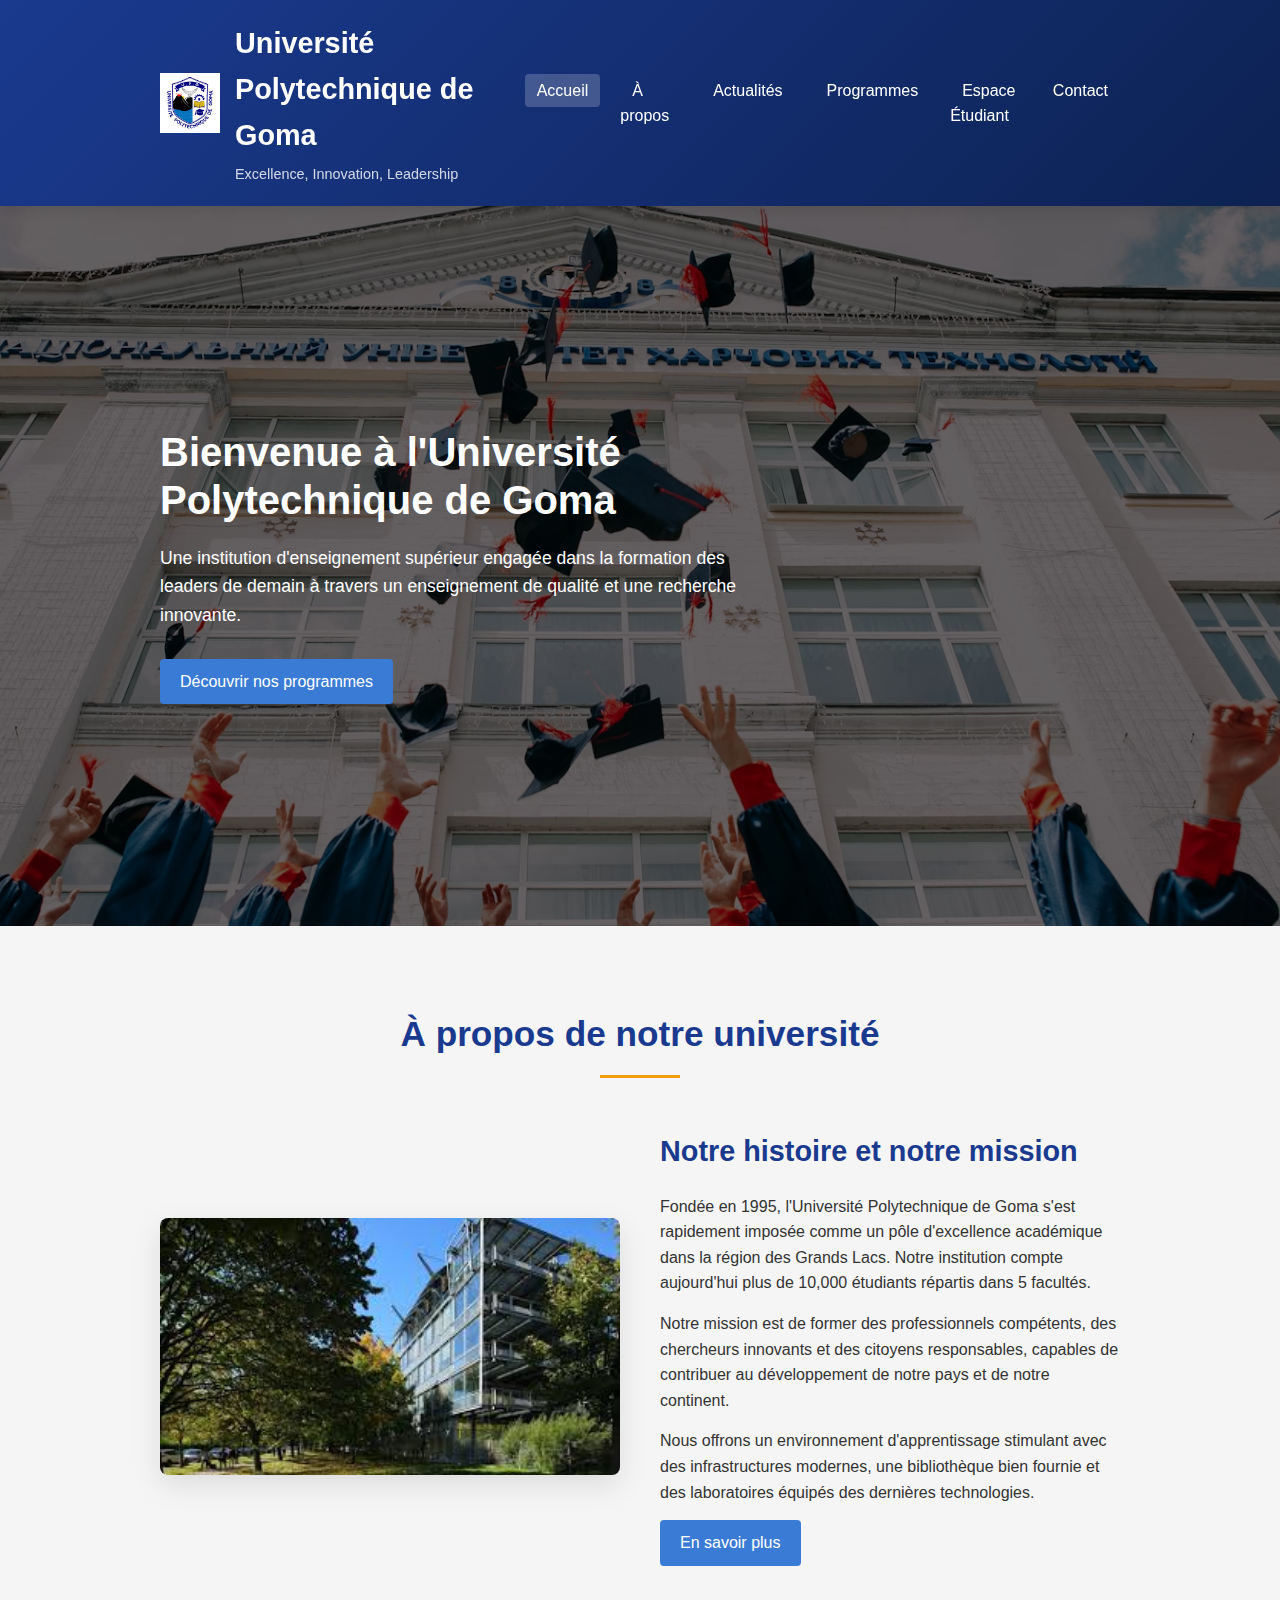
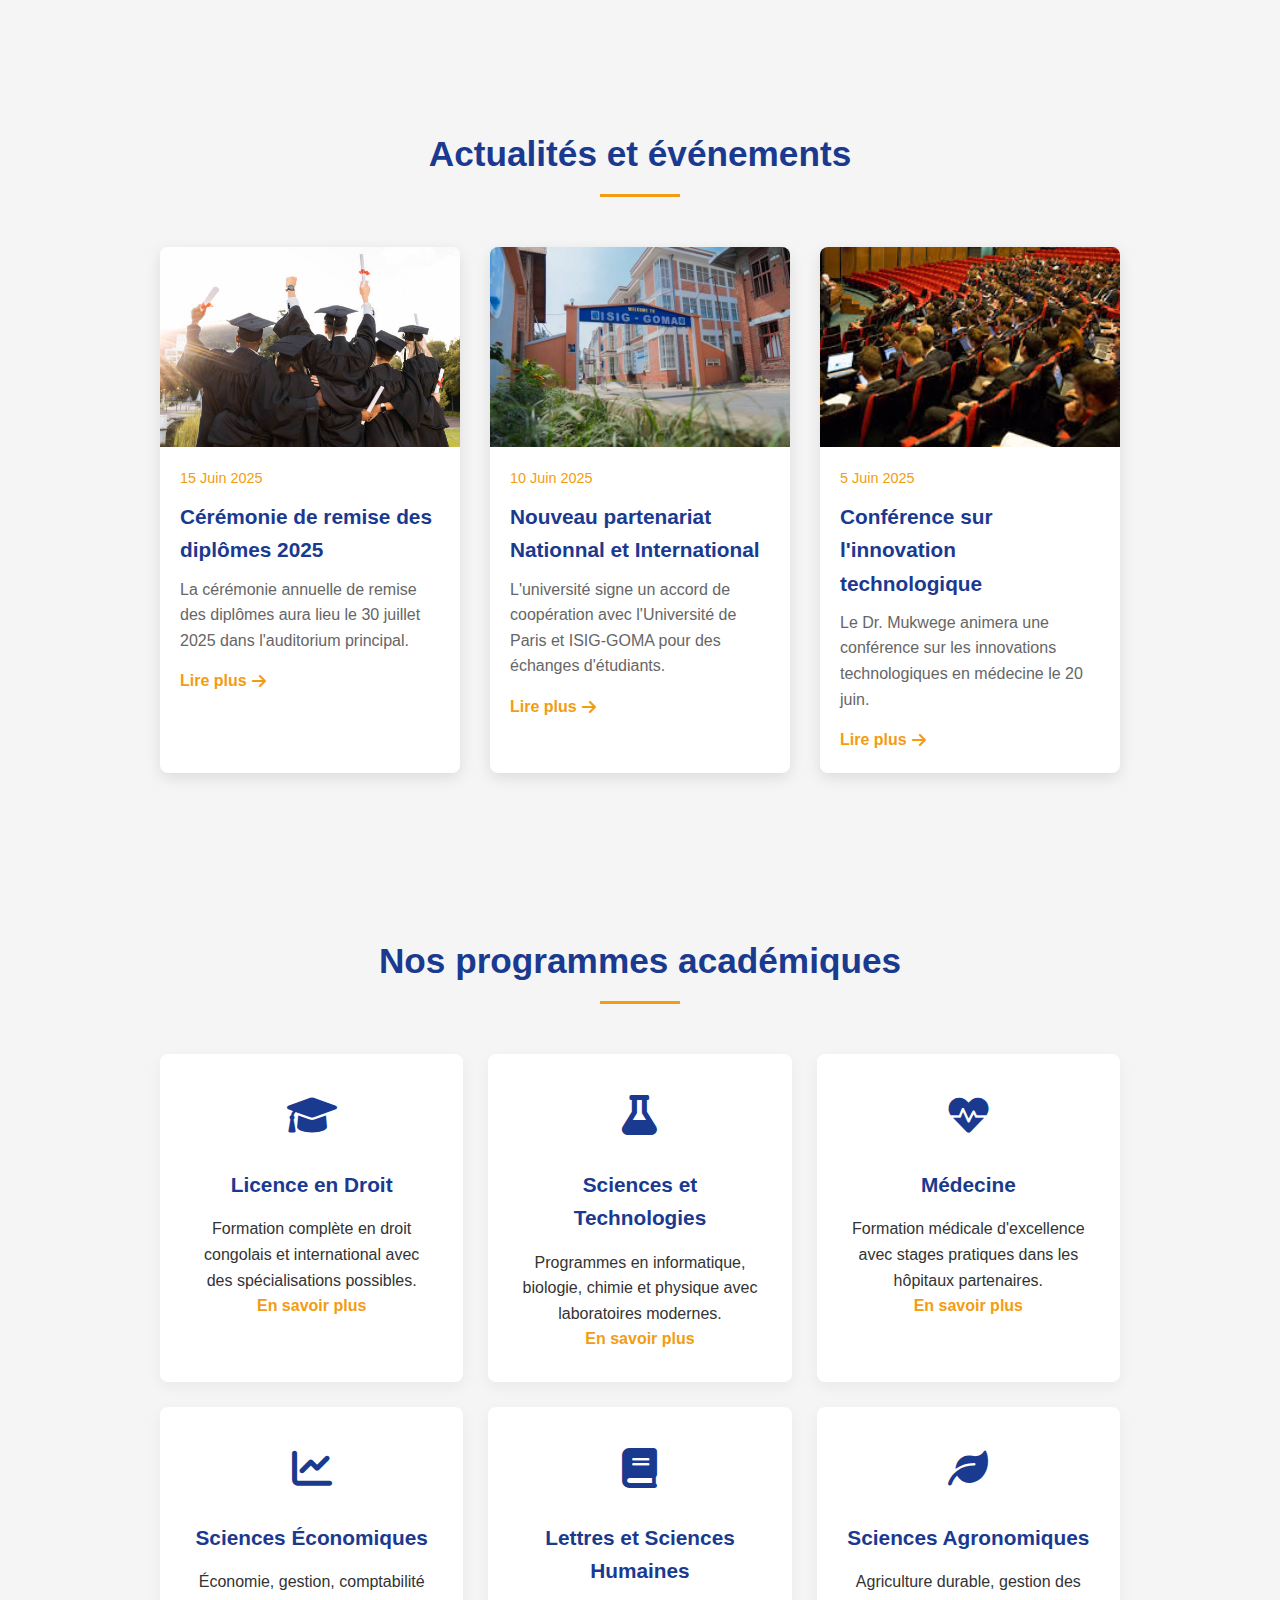
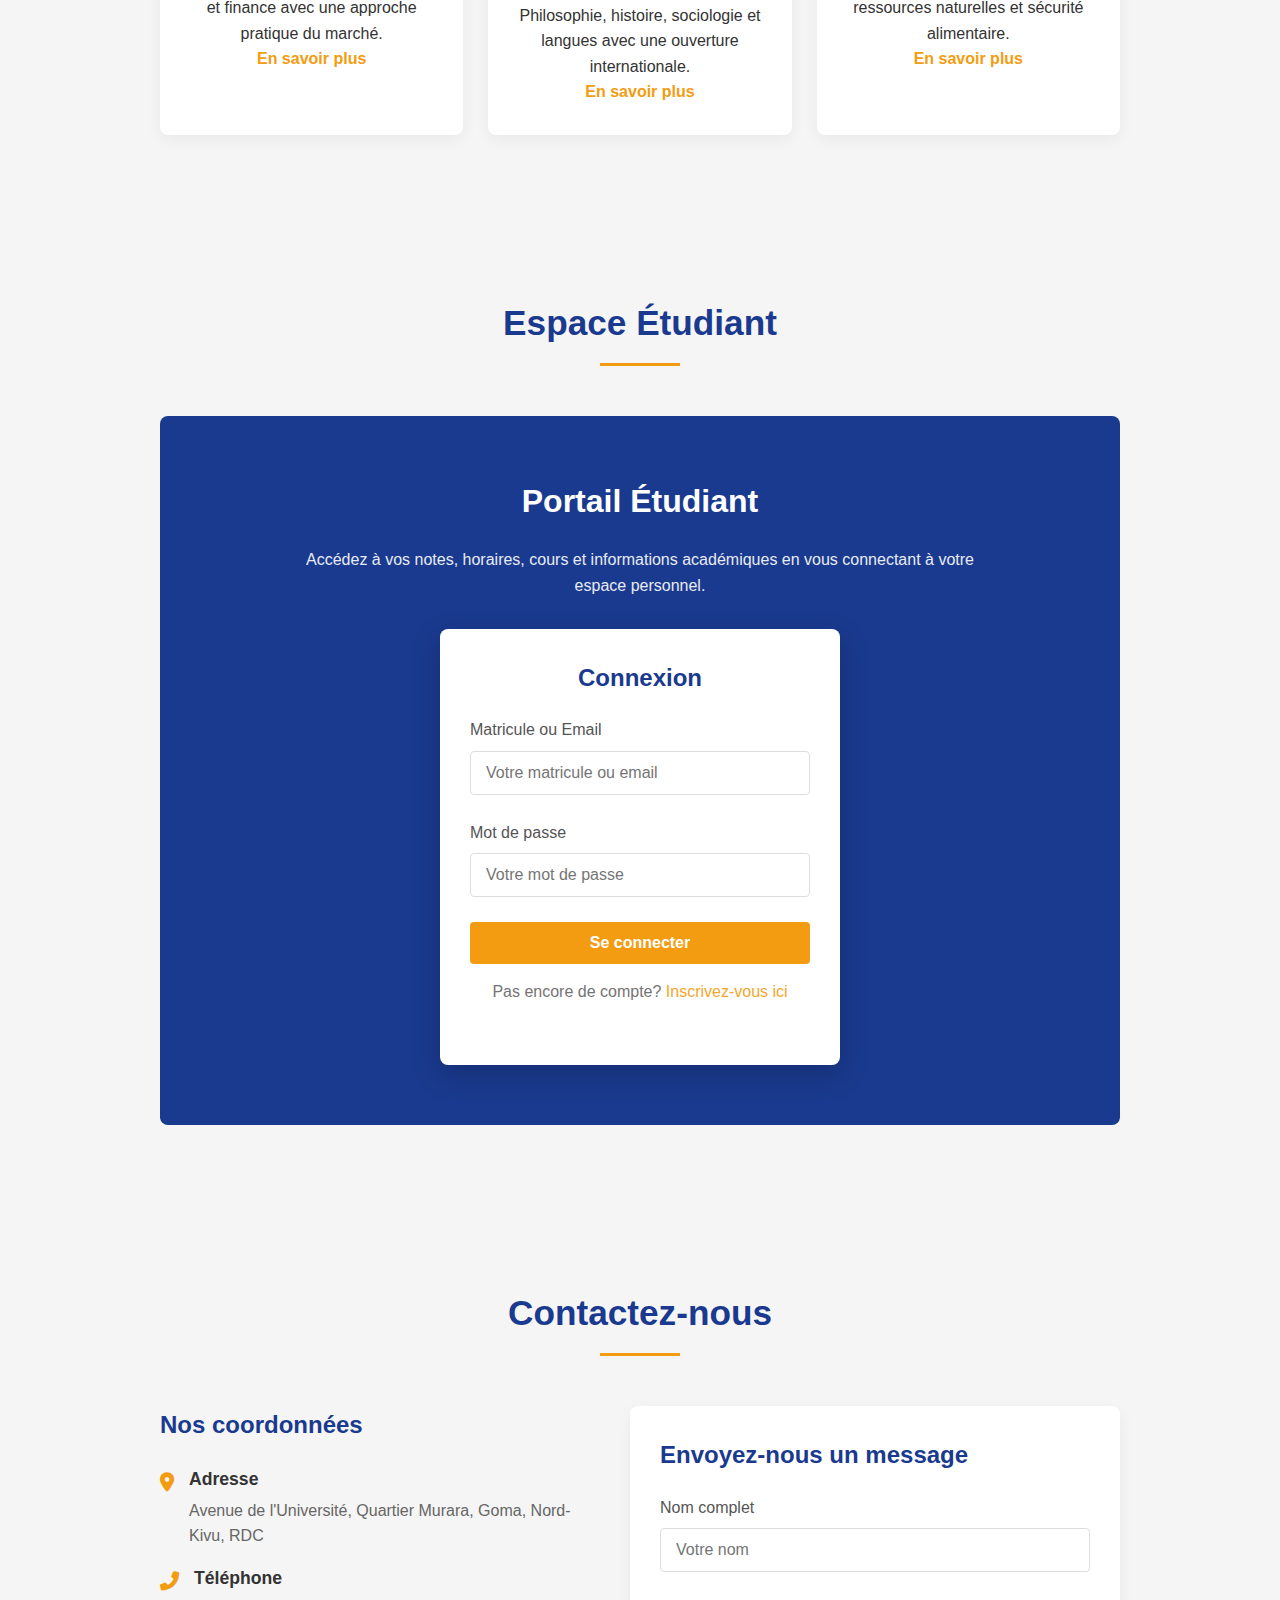
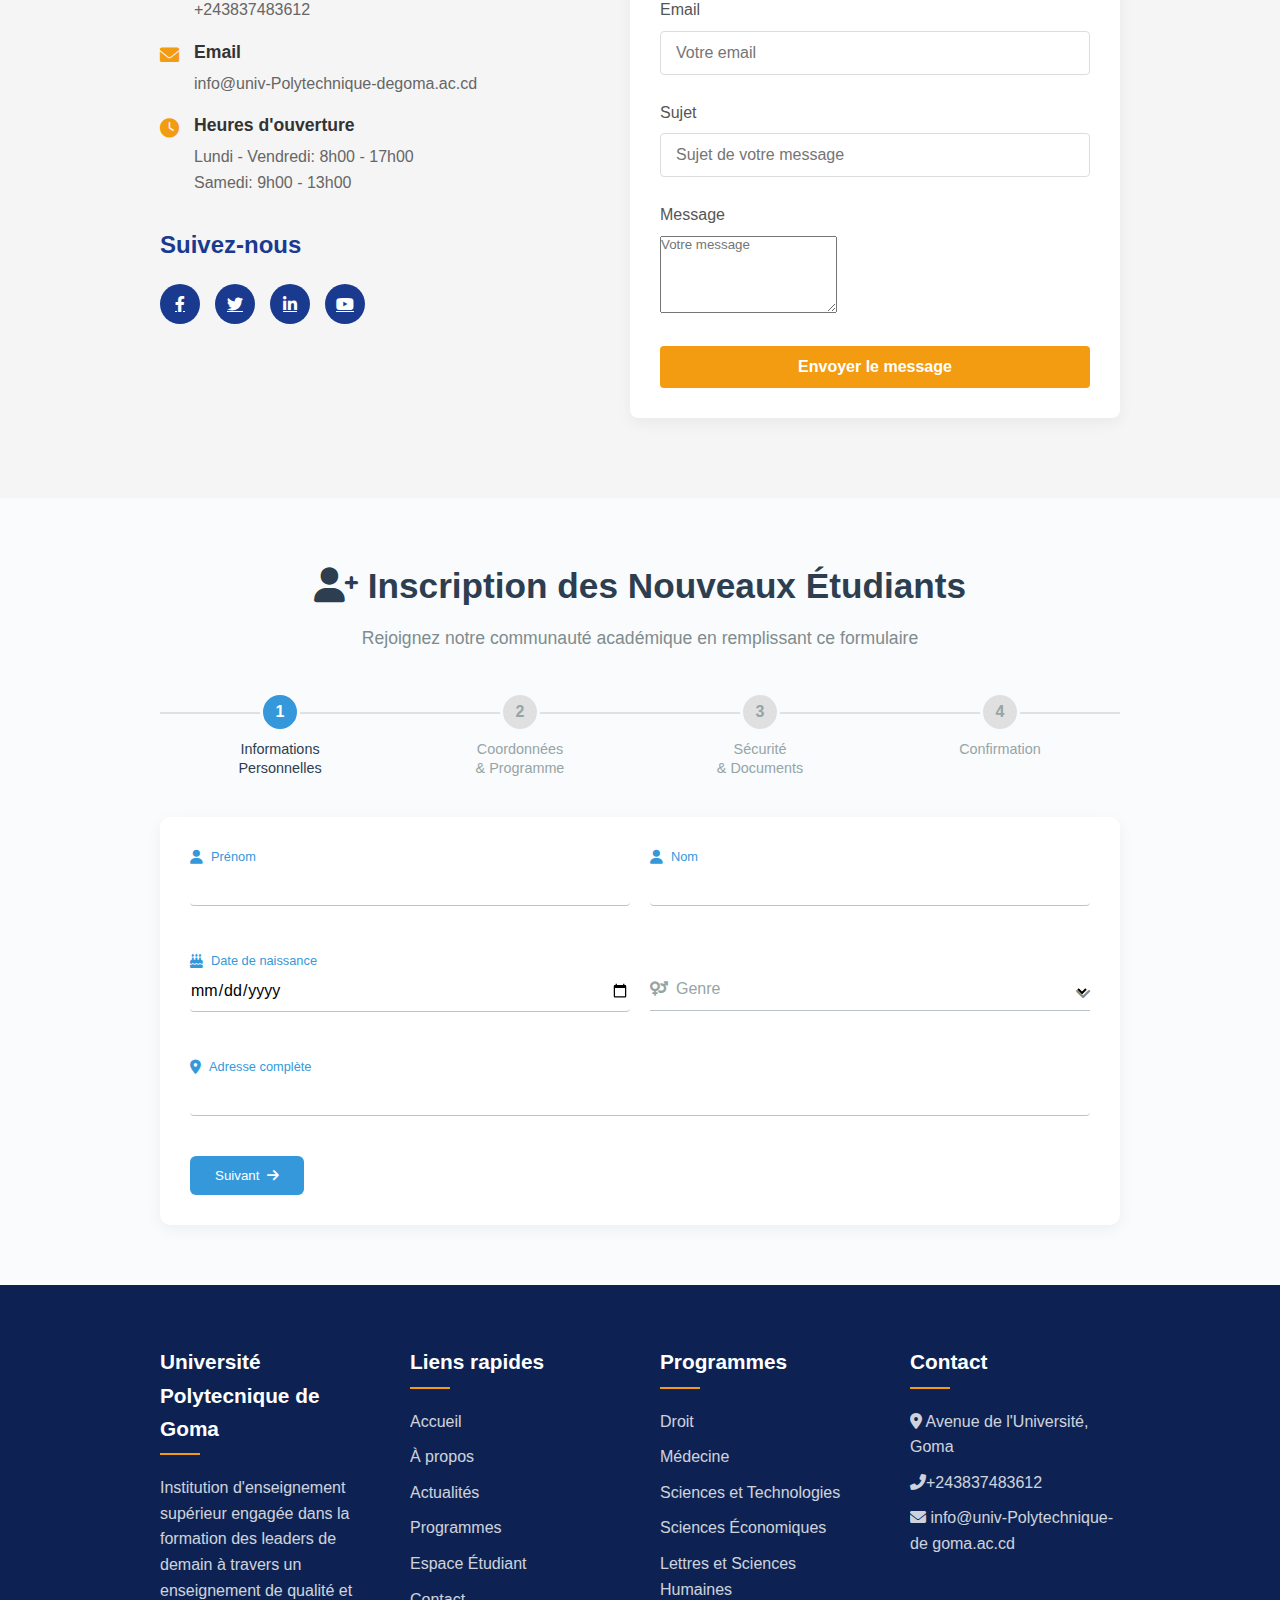
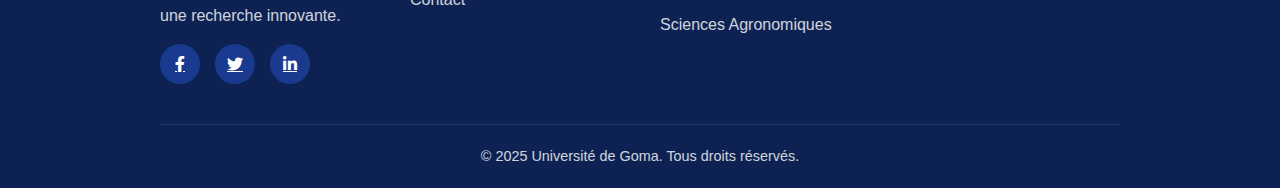
<file: index.html>
<!DOCTYPE html>
<html lang="fr">
<head>
    <meta charset="UTF-8">
    <meta name="viewport" content="width=device-width, initial-scale=1.0">
    <title>Université Polytechnique de Goma - Excellence Académique</title>
    <style>
        /* Reset et styles de base */
        * {
            margin: 0;
            padding: 0;
            box-sizing: border-box;
            font-family: 'Segoe UI', Tahoma, Geneva, Verdana, sans-serif;
        }
        
        body {
            background-color: #f5f5f5;
            color: #333;
            line-height: 1.6;
        }
        
        .container {
            width: 90%;
            max-width: 1200px;
            margin: 0 auto;
            padding: 0 15px;
        }
        
        /* Header */
        header {
            background: linear-gradient(135deg, #1a3a8f, #0d2252);
            color: white;
            padding: 20px 0;
            box-shadow: 0 4px 12px rgba(0, 0, 0, 0.1);
            position: sticky;
            top: 0;
            z-index: 1000;
        }
        
        .header-content {
            display: flex;
            justify-content: space-between;
            align-items: center;
        }
        
        .logo {
            display: flex;
            align-items: center;
        }
        
        .logo img {
            height: 60px;
            margin-right: 15px;
        }
        
        .logo-text h1 {
            font-size: 1.8rem;
            margin-bottom: 5px;
        }
        
        .logo-text p {
            font-size: 0.9rem;
            opacity: 0.8;
        }
        
        /* Navigation */
        nav ul {
            display: flex;
            list-style: none;
        }
        
        nav ul li {
            margin-left: 20px;
        }
        
        nav ul li a {
            color: white;
            text-decoration: none;
            font-weight: 500;
            padding: 8px 12px;
            border-radius: 4px;
            transition: all 0.3s ease;
        }
        
        nav ul li a:hover, nav ul li a.active {
            background-color: rgba(255, 255, 255, 0.2);
        }
        
        .mobile-menu-btn {
            display: none;
            background: none;
            border: none;
            color: white;
            font-size: 1.5rem;
            cursor: pointer;
        }
        
        /* Hero Section */
        .hero {
            background: url('./PROJET UPD/tools/img/img.jpg') no-repeat center center/cover;
            height: 80vh;
            display: flex;
            align-items: center;
            position: relative;
        }
        
        .hero::before {
            content: '';
            position: absolute;
            top: 0;
            left: 0;
            width: 100%;
            height: 100%;
            background: rgba(0, 0, 0, 0.6);
        }
        
        .hero-content {
            position: relative;
            z-index: 1;
            color: white;
            max-width: 600px;
        }
        
        .hero-content h2 {
            font-size: 2.5rem;
            margin-bottom: 20px;
            line-height: 1.2;
        }
        
        .hero-content p {
            font-size: 1.1rem;
            margin-bottom: 30px;
        }
        
        .btn {
            display: inline-block;
            padding: 12px 30px;
            background-color: #f39c12;
            color: white;
            text-decoration: none;
            border-radius: 4px;
            font-weight: 600;
            transition: all 0.3s ease;
        }
        
        .btn:hover {
            background-color: #e67e22;
            transform: translateY(-2px);
        }
        
        /* Sections communes */
        section {
            padding: 80px 0;
        }
        
        .section-title {
            text-align: center;
            margin-bottom: 50px;
        }
        
        .section-title h2 {
            font-size: 2.2rem;
            color: #1a3a8f;
            position: relative;
            display: inline-block;
            padding-bottom: 15px;
        }
        
        .section-title h2::after {
            content: '';
            position: absolute;
            bottom: 0;
            left: 50%;
            transform: translateX(-50%);
            width: 80px;
            height: 3px;
            background-color: #f39c12;
        }
        
        /* À propos */
        .about-content {
            display: flex;
            align-items: center;
            gap: 40px;
        }
        
        .about-img {
            flex: 1;
            border-radius: 8px;
            overflow: hidden;
            box-shadow: 0 10px 30px rgba(0, 0, 0, 0.1);
        }
        
        .about-img img {
            width: 100%;
            height: auto;
            display: block;
            transition: transform 0.5s ease;
        }
        
        .about-img:hover img {
            transform: scale(1.05);
        }
        
        .about-text {
            flex: 1;
        }
        
        .about-text h3 {
            font-size: 1.8rem;
            margin-bottom: 20px;
            color: #1a3a8f;
        }
        
        .about-text p {
            margin-bottom: 15px;
        }
        
        /* Actualités */
        .news-container {
            display: grid;
            grid-template-columns: repeat(auto-fill, minmax(300px, 1fr));
            gap: 30px;
        }
        
        .news-card {
            background-color: white;
            border-radius: 8px;
            overflow: hidden;
            box-shadow: 0 5px 15px rgba(0, 0, 0, 0.1);
            transition: transform 0.3s ease, box-shadow 0.3s ease;
        }
        
        .news-card:hover {
            transform: translateY(-10px);
            box-shadow: 0 15px 30px rgba(0, 0, 0, 0.15);
        }
        
        .news-img {
            height: 200px;
            overflow: hidden;
        }
        
        .news-img img {
            width: 100%;
            height: 100%;
            object-fit: cover;
            transition: transform 0.5s ease;
        }
        
        .news-card:hover .news-img img {
            transform: scale(1.1);
        }
        
        .news-content {
            padding: 20px;
        }
        
        .news-date {
            color: #f39c12;
            font-size: 0.9rem;
            margin-bottom: 10px;
        }
        
        .news-title {
            font-size: 1.3rem;
            margin-bottom: 10px;
            color: #1a3a8f;
        }
        
        .news-excerpt {
            color: #666;
            margin-bottom: 15px;
        }
        
        .read-more {
            color: #f39c12;
            text-decoration: none;
            font-weight: 600;
            display: inline-flex;
            align-items: center;
        }
        
        .read-more i {
            margin-left: 5px;
            transition: transform 0.3s ease;
        }
        
        .read-more:hover i {
            transform: translateX(5px);
        }
        
        /* Programmes */
        .programs-container {
            display: grid;
            grid-template-columns: repeat(auto-fill, minmax(250px, 1fr));
            gap: 25px;
        }
        
        .program-card {
            background-color: white;
            border-radius: 8px;
            padding: 30px;
            text-align: center;
            box-shadow: 0 5px 15px rgba(0, 0, 0, 0.05);
            transition: all 0.3s ease;
        }
        
        .program-card:hover {
            transform: translateY(-10px);
            box-shadow: 0 15px 30px rgba(0, 0, 0, 0.1);
        }
        
        .program-icon {
            font-size: 2.5rem;
            color: #1a3a8f;
            margin-bottom: 20px;
        }
        
        .program-title {
            font-size: 1.3rem;
            margin-bottom: 15px;
            color: #1a3a8f;
        }
        
        /* Espace Étudiant */
        .student-portal {
            background-color: #1a3a8f;
            color: white;
            text-align: center;
            padding: 60px 0;
            border-radius: 8px;
        }
        
        .student-portal h2 {
            font-size: 2rem;
            margin-bottom: 20px;
        }
        
        .student-portal p {
            max-width: 700px;
            margin: 0 auto 30px;
            opacity: 0.9;
        }
        
        .login-form {
            max-width: 400px;
            margin: 0 auto;
            background-color: white;
            padding: 30px;
            border-radius: 8px;
            box-shadow: 0 10px 30px rgba(0, 0, 0, 0.2);
        }
        
        .login-form h3 {
            color: #1a3a8f;
            margin-bottom: 20px;
            font-size: 1.5rem;
        }
        
        .form-group {
            margin-bottom: 20px;
            text-align: left;
        }
        
        .form-group label {
            display: block;
            margin-bottom: 8px;
            color: #555;
            font-weight: 500;
        }
        
        .form-group input {
            width: 100%;
            padding: 12px 15px;
            border: 1px solid #ddd;
            border-radius: 4px;
            font-size: 1rem;
        }
        
        .form-group input:focus {
            outline: none;
            border-color: #f39c12;
        }
        
        .login-btn {
            width: 100%;
            padding: 12px;
            background-color: #f39c12;
            color: white;
            border: none;
            border-radius: 4px;
            font-size: 1rem;
            font-weight: 600;
            cursor: pointer;
            transition: all 0.3s ease;
        }
        
        .login-btn:hover {
            background-color: #e67e22;
        }
        
        /* Contact */
        .contact-container {
            display: flex;
            gap: 40px;
        }
        
        .contact-info {
            flex: 1;
        }
        
        .contact-info h3 {
            font-size: 1.5rem;
            color: #1a3a8f;
            margin-bottom: 20px;
        }
        
        .contact-details {
            margin-bottom: 30px;
        }
        
        .contact-item {
            display: flex;
            align-items: flex-start;
            margin-bottom: 15px;
        }
        
        .contact-icon {
            color: #f39c12;
            font-size: 1.2rem;
            margin-right: 15px;
            margin-top: 3px;
        }
        
        .contact-text h4 {
            font-size: 1.1rem;
            margin-bottom: 5px;
        }
        
        .contact-text p, .contact-text a {
            color: #666;
            text-decoration: none;
        }
        
        .contact-text a:hover {
            color: #f39c12;
        }
        
        .social-links {
            display: flex;
            gap: 15px;
        }
        
        .social-link {
            display: flex;
            align-items: center;
            justify-content: center;
            width: 40px;
            height: 40px;
            background-color: #1a3a8f;
            color: white;
            border-radius: 50%;
            transition: all 0.3s ease;
        }
        
        .social-link:hover {
            background-color: #f39c12;
            transform: translateY(-3px);
        }
        
        .contact-form {
            flex: 1;
            background-color: white;
            padding: 30px;
            border-radius: 8px;
            box-shadow: 0 5px 15px rgba(0, 0, 0, 0.05);
        }
        
        .contact-form h3 {
            font-size: 1.5rem;
            color: #1a3a8f;
            margin-bottom: 20px;
        }
        
        /* Inscription */
        .registration-form {
            max-width: 800px;
            margin: 0 auto;
            background-color: white;
            padding: 40px;
            border-radius: 8px;
            box-shadow: 0 10px 30px rgba(0, 0, 0, 0.1);
        }
        
        .form-row {
            display: flex;
            gap: 20px;
            margin-bottom: 20px;
        }
        
        .form-col {
            flex: 1;
        }
        
        /* Espace Admin */
        .admin-portal {
            background-color: #f8f9fa;
            padding: 60px 0;
        }
        
        .admin-card {
            background-color: white;
            border-radius: 8px;
            padding: 30px;
            box-shadow: 0 5px 15px rgba(0, 0, 0, 0.05);
            margin-bottom: 30px;
        }
        
        .admin-card h3 {
            color: #1a3a8f;
            margin-bottom: 20px;
            font-size: 1.5rem;
        }
        
        /* Footer */
        footer {
            background-color: #0d2252;
            color: white;
            padding: 60px 0 20px;
        }
        
        .footer-content {
            display: grid;
            grid-template-columns: repeat(auto-fit, minmax(200px, 1fr));
            gap: 40px;
            margin-bottom: 40px;
        }
        
        .footer-col h3 {
            font-size: 1.3rem;
            margin-bottom: 20px;
            position: relative;
            padding-bottom: 10px;
        }
        
        .footer-col h3::after {
            content: '';
            position: absolute;
            bottom: 0;
            left: 0;
            width: 40px;
            height: 2px;
            background-color: #f39c12;
        }
        
        .footer-col p {
            opacity: 0.8;
            margin-bottom: 15px;
        }
        
        .footer-links li {
            margin-bottom: 10px;
            list-style: none;
        }
        
        .footer-links a {
            color: white;
            opacity: 0.8;
            text-decoration: none;
            transition: all 0.3s ease;
        }
        
        .footer-links a:hover {
            opacity: 1;
            color: #f39c12;
            padding-left: 5px;
        }
        
        .footer-bottom {
            text-align: center;
            padding-top: 20px;
            border-top: 1px solid rgba(255, 255, 255, 0.1);
            opacity: 0.8;
            font-size: 0.9rem;
        }
        
        /* Modal */
        .modal {
            display: none;
            position: fixed;
            top: 0;
            left: 0;
            width: 100%;
            height: 100%;
            background-color: rgba(0, 0, 0, 0.7);
            z-index: 2000;
            overflow-y: auto;
        }
        
        .modal-content {
            background-color: white;
            margin: 50px auto;
            max-width: 800px;
            border-radius: 8px;
            box-shadow: 0 10px 30px rgba(0, 0, 0, 0.3);
            animation: modalFadeIn 0.3s ease;
        }
        
        @keyframes modalFadeIn {
            from {
                opacity: 0;
                transform: translateY(-50px);
            }
            to {
                opacity: 1;
                transform: translateY(0);
            }
        }
        
        .modal-header {
            display: flex;
            justify-content: space-between;
            align-items: center;
            padding: 20px;
            border-bottom: 1px solid #eee;
        }
        
        .modal-header h3 {
            color: #1a3a8f;
            font-size: 1.5rem;
        }
        
        .close-modal {
            background: none;
            border: none;
            font-size: 1.5rem;
            cursor: pointer;
            color: #666;
        }
        
        .modal-body {
            padding: 20px;
        }
        
        /* Responsive */
        @media (max-width: 992px) {
            .about-content {
                flex-direction: column;
            }
            
            .contact-container {
                flex-direction: column;
            }
            
            .form-row {
                flex-direction: column;
                gap: 0;
            }
        }
        
        @media (max-width: 768px) {
            .header-content {
                flex-direction: column;
                text-align: center;
            }
            
            .logo {
                margin-bottom: 20px;
                justify-content: center;
            }
            
            nav ul {
                flex-direction: column;
                align-items: center;
            }
            
            nav ul li {
                margin: 10px 0;
            }
            
            .hero-content {
                text-align: center;
                padding: 0 20px;
            }
            
            .hero-content h2 {
                font-size: 2rem;
            }
            
            .section-title h2 {
                font-size: 1.8rem;
            }
        }
        
        @media (max-width: 576px) {
            .mobile-menu-btn {
                display: block;
            }
            
            nav {
                display: none;
                width: 100%;
                margin-top: 20px;
            }
            
            nav.active {
                display: block;
            }
            
            .hero {
                height: 60vh;
            }
            
            section {
                padding: 60px 0;
            }
            
            .registration-form {
                padding: 20px;
            }
        }
    </style>
    <link rel="icon" type="./tools/img/icon.jpg">
    
</head>
<body>
    <!-- Header -->
    <header>
        <div class="container header-content">
            <div class="logo">
                <img src="./PROJET UPD/tools/img/logo.jpg" alt="Logo Université de Goma">
                <div class="logo-text">
                    <h1>Université Polytechnique de Goma</h1>
                    <p>Excellence, Innovation, Leadership</p>
                </div>
            </div>
            <button class="mobile-menu-btn" id="mobileMenuBtn">
                <i class="fas fa-bars"></i>
            </button>
            <nav id="mainNav">
                <ul>
                    <li><a href="#home" class="active">Accueil</a></li>
                    <li><a href="#about">À propos</a></li>
                    <li><a href="#news">Actualités</a></li>
                    <li><a href="#programs">Programmes</a></li>
                    <li><a href="#student">Espace Étudiant</a></li>
                    <li><a href="#contact">Contact</a></li>
                </ul>
            </nav>
        </div>
        <link rel="stylesheet" href="https://cdnjs.cloudflare.com/ajax/libs/font-awesome/6.0.0-beta3/css/all.min.css">
    </header>

    <!-- Hero Section -->
    <section class="hero" id="home">
        <div class="container">
            <div class="hero-content">
                <h2>Bienvenue à l'Université Polytechnique de Goma</h2>
                <p>Une institution d'enseignement supérieur engagée dans la formation des leaders de demain à travers un enseignement de qualité et une recherche innovante.</p>
                <a href="#programs" class="btn">Découvrir nos programmes</a>
            </div>
        </div>
    </section>

    <!-- À propos -->
    <section id="about">
        <div class="container">
            <div class="section-title">
                <h2>À propos de notre université</h2>
            </div>
            <div class="about-content">
                <div class="about-img">
                <img src="./PROJET UPD/tools/img/images (1).jpg" alt="Étudiants à l'université">
                </div>
                <div class="about-text">
                    <h3>Notre histoire et notre mission</h3>
                    <p>Fondée en 1995, l'Université Polytechnique de Goma s'est rapidement imposée comme un pôle d'excellence académique dans la région des Grands Lacs. Notre institution compte aujourd'hui plus de 10,000 étudiants répartis dans 5 facultés.</p>
                    <p>Notre mission est de former des professionnels compétents, des chercheurs innovants et des citoyens responsables, capables de contribuer au développement de notre pays et de notre continent.</p>
                    <p>Nous offrons un environnement d'apprentissage stimulant avec des infrastructures modernes, une bibliothèque bien fournie et des laboratoires équipés des dernières technologies.</p>
                    <a href="#" class="btn">En savoir plus</a>
                </div>
            </div>
        </div>
    </section>

    <!-- Actualités -->
    <section id="news">
        <div class="container">
            <div class="section-title">
                <h2>Actualités et événements</h2>
            </div>
            <div class="news-container">
                <div class="news-card">
                    <div class="news-img">
                  <img src="./PROJET UPD/tools/img/remise.jpg"alt="Actualité 1">
                    </div>
                    <div class="news-content">
                        <div class="news-date">15 Juin 2025</div>
                        <h3 class="news-title">Cérémonie de remise des diplômes 2025</h3>
                        <p class="news-excerpt">La cérémonie annuelle de remise des diplômes aura lieu le 30 juillet 2025 dans l'auditorium principal.</p>
                        <a href="#" class="read-more">Lire plus <i class="fas fa-arrow-right"></i></a>
                    </div>
                </div>
                <div class="news-card">
                    <div class="news-img">
                        <img src="./PROJET UPD/tools/img/isig.jpeg" alt="Actualité 2">
                    </div>
                    <div class="news-content">
                        <div class="news-date">10 Juin 2025</div>
                        <h3 class="news-title">Nouveau partenariat Nationnal et International</h3>
                        <p class="news-excerpt">L'université signe un accord de coopération avec l'Université de Paris et ISIG-GOMA pour des échanges d'étudiants.</p>
                        <a href="#" class="read-more">Lire plus <i class="fas fa-arrow-right"></i></a>
                    </div>
                </div>
                <div class="news-card">
                    <div class="news-img">
                        <img src="./PROJET UPD/tools/img/conference.jpg" alt="Actualité 3">
                    </div>
                    <div class="news-content">
                        <div class="news-date">5 Juin 2025</div>
                        <h3 class="news-title">Conférence sur l'innovation technologique</h3>
                        <p class="news-excerpt">Le Dr. Mukwege animera une conférence sur les innovations technologiques en médecine le 20 juin.</p>
                        <a href="#" class="read-more">Lire plus <i class="fas fa-arrow-right"></i></a>
                    </div>
                </div>
            </div>
        </div>
    </section>

    <!-- Programmes -->
    <section id="programs">
        <div class="container">
            <div class="section-title">
                <h2>Nos programmes académiques</h2>
            </div>
            <div class="programs-container">
                <div class="program-card">
                    <div class="program-icon">
                        <i class="fas fa-graduation-cap"></i>
                    </div>
                    <h3 class="program-title">Licence en Droit</h3>
                    <p>Formation complète en droit congolais et international avec des spécialisations possibles.</p>
                    <a href="#" class="read-more">En savoir plus</a>
                </div>
                <div class="program-card">
                    <div class="program-icon">
                        <i class="fas fa-flask"></i>
                    </div>
                    <h3 class="program-title">Sciences et Technologies</h3>
                    <p>Programmes en informatique, biologie, chimie et physique avec laboratoires modernes.</p>
                    <a href="#" class="read-more">En savoir plus</a>
                </div>
                <div class="program-card">
                    <div class="program-icon">
                        <i class="fas fa-heartbeat"></i>
                    </div>
                    <h3 class="program-title">Médecine</h3>
                    <p>Formation médicale d'excellence avec stages pratiques dans les hôpitaux partenaires.</p>
                    <a href="#" class="read-more">En savoir plus</a>
                </div>
                <div class="program-card">
                    <div class="program-icon">
                        <i class="fas fa-chart-line"></i>
                    </div>
                    <h3 class="program-title">Sciences Économiques</h3>
                    <p>Économie, gestion, comptabilité et finance avec une approche pratique du marché.</p>
                    <a href="#" class="read-more">En savoir plus</a>
                </div>
                <div class="program-card">
                    <div class="program-icon">
                        <i class="fas fa-book"></i>
                    </div>
                    <h3 class="program-title">Lettres et Sciences Humaines</h3>
                    <p>Philosophie, histoire, sociologie et langues avec une ouverture internationale.</p>
                    <a href="#" class="read-more">En savoir plus</a>
                </div>
                <div class="program-card">
                    <div class="program-icon">
                        <i class="fas fa-leaf"></i>
                    </div>
                    <h3 class="program-title">Sciences Agronomiques</h3>
                    <p>Agriculture durable, gestion des ressources naturelles et sécurité alimentaire.</p>
                    <a href="#" class="read-more">En savoir plus</a>
                </div>
            </div>
        </div>
    </section>

    <!-- Espace Étudiant -->
    <section id="student">
        <div class="container">
            <div class="section-title">
                <h2>Espace Étudiant</h2>
            </div>
            <div class="student-portal">
                <h2>Portail Étudiant</h2>
                <p>Accédez à vos notes, horaires, cours et informations académiques en vous connectant à votre espace personnel.</p>
                <div class="login-form">
                    <h3>Connexion</h3>
                    <div class="form-group">
                        <label for="student-email">Matricule ou Email</label>
                        <input type="text" id="student-email" placeholder="Votre matricule ou email">
                    </div>
                    <div class="form-group">
                        <label for="student-password">Mot de passe</label>
                        <input type="password" id="student-password" placeholder="Votre mot de passe">
                    </div>
                    <button class="login-btn" id="studentLoginBtn">Se connecter</button>
                    <p style="margin-top: 15px; color: #666;">Pas encore de compte? <a href="#registration" style="color: #f39c12; text-decoration: none;">Inscrivez-vous ici</a></p>
                </div>
            </div>
        </div>
    </section>

    <!-- Contact -->
    <section id="contact">
        <div class="container">
            <div class="section-title">
                <h2>Contactez-nous</h2>
            </div>
            <div class="contact-container">
                <div class="contact-info">
                    <h3>Nos coordonnées</h3>
                    <div class="contact-details">
                        <div class="contact-item">
                            <div class="contact-icon">
                                <i class="fas fa-map-marker-alt"></i>
                            </div>
                            <div class="contact-text">
                                <h4>Adresse</h4>
                                <p>Avenue de l'Université, Quartier Murara, Goma, Nord-Kivu, RDC</p>
                            </div>
                        </div>
                        <div class="contact-item">
                            <div class="contact-icon">
                                <i class="fas fa-phone-alt"></i>
                            </div>
                            <div class="contact-text">
                                <h4>Téléphone</h4>
                                <p>+243837483612</p>
                            </div>
                        </div>
                        <div class="contact-item">
                            <div class="contact-icon">
                                <i class="fas fa-envelope"></i>
                            </div>
                            <div class="contact-text">
                                <h4>Email</h4>
                                <a href="mailto:info@univ-goma.ac.cd">info@univ-Polytechnique-degoma.ac.cd</a>
                            </div>
                        </div>
                        <div class="contact-item">
                            <div class="contact-icon">
                                <i class="fas fa-clock"></i>
                            </div>
                            <div class="contact-text">
                                <h4>Heures d'ouverture</h4>
                                <p>Lundi - Vendredi: 8h00 - 17h00</p>
                                <p>Samedi: 9h00 - 13h00</p>
                            </div>
                        </div>
                    </div>
                    <h3>Suivez-nous</h3>
                    <div class="social-links">
                        <a href="#" class="social-link"><i class="fab fa-facebook-f"></i></a>
                        <a href="#" class="social-link"><i class="fab fa-twitter"></i></a>
                        <a href="#" class="social-link"><i class="fab fa-linkedin-in"></i></a>
                        <a href="#" class="social-link"><i class="fab fa-youtube"></i></a>
                    </div>
                </div>
                <div class="contact-form">
                    <h3>Envoyez-nous un message</h3>
                    <form id="contactForm">
                        <div class="form-group">
                            <label for="name">Nom complet</label>
                            <input type="text" id="name" placeholder="Votre nom" required>
                        </div>
                        <div class="form-group">
                            <label for="email">Email</label>
                            <input type="email" id="email" placeholder="Votre email" required>
                        </div>
                        <div class="form-group">
                            <label for="subject">Sujet</label>
                            <input type="text" id="subject" placeholder="Sujet de votre message">
                        </div>
                        <div class="form-group">
                            <label for="message">Message</label>
                            <textarea id="message" rows="5px" placeholder="Votre message" required></textarea>
                        </div>
                        <button type="submit" class="login-btn">Envoyer le message</button>
                    </form>
                </div>
            </div>
        </div>
    </section>

    <!-- Section d'Inscription - Version améliorée -->
<section id="registration" class="registration-section">
    <div class="container">
        <div class="section-header">
            <h2><i class="fas fa-user-plus"></i> Inscription des Nouveaux Étudiants</h2>
            <p>Rejoignez notre communauté académique en remplissant ce formulaire</p>
        </div>
        
        <div class="registration-stepper">
            <div class="step active" data-step="1">
                <span>1</span>
                <p>Informations<br>Personnelles</p>
            </div>
            <div class="step" data-step="2">
                <span>2</span>
                <p>Coordonnées<br>& Programme</p>
            </div>
            <div class="step" data-step="3">
                <span>3</span>
                <p>Sécurité<br>& Documents</p>
            </div>
            <div class="step" data-step="4">
                <span>4</span>
                <p>Confirmation</p>
            </div>
        </div>

        <form id="registerForm" class="modern-registration-form">
            <!-- Étape 1: Informations personnelles -->
            <div class="form-step active" data-step="1">
                <div class="form-row">
                    <div class="form-col">
                        <div class="form-group floating-label">
                            <input type="text" id="first-name" required>
                            <label for="first-name"><i class="fas fa-user"></i> Prénom</label>
                            <div class="underline"></div>
                        </div>
                    </div>
                    <div class="form-col">
                        <div class="form-group floating-label">
                            <input type="text" id="last-name" required>
                            <label for="last-name"><i class="fas fa-user"></i> Nom</label>
                            <div class="underline"></div>
                        </div>
                    </div>
                </div>
                
                <div class="form-row">
                    <div class="form-col">
                        <div class="form-group floating-label">
                            <input type="date" id="birth-date" required>
                            <label for="birth-date" class="active"><i class="fas fa-birthday-cake"></i> Date de naissance</label>
                            <div class="underline"></div>
                        </div>
                    </div>
                    <div class="form-col">
                        <div class="form-group floating-label select-wrapper">
                            <select id="gender" required>
                                <option value=""></option>
                                <option value="male">Masculin</option>
                                <option value="female">Féminin</option>
                                <option value="other">Autre</option>
                            </select>
                            <label for="gender"><i class="fas fa-venus-mars"></i> Genre</label>
                            <div class="underline"></div>
                            <i class="fas fa-chevron-down select-arrow"></i>
                        </div>
                    </div>
                </div>
                
                <div class="form-group floating-label">
                    <input type="text" id="address" required>
                    <label for="address"><i class="fas fa-map-marker-alt"></i> Adresse complète</label>
                    <div class="underline"></div>
                </div>
                
                <div class="form-actions">
                    <button type="button" class="btn-next">Suivant <i class="fas fa-arrow-right"></i></button>
                </div>
            </div>
            
            <!-- Étape 2: Coordonnées & Programme -->
            <div class="form-step" data-step="2">
                <div class="form-row">
                    <div class="form-col">
                        <div class="form-group floating-label">
                            <input type="email" id="email-register" required>
                            <label for="email-register"><i class="fas fa-envelope"></i> Email</label>
                            <div class="underline"></div>
                            <small class="hint">Nous enverrons la confirmation à cette adresse</small>
                        </div>
                    </div>
                    <div class="form-col">
                        <div class="form-group floating-label">
                            <input type="tel" id="phone" required>
                            <label for="phone"><i class="fas fa-phone"></i> Téléphone</label>
                            <div class="underline"></div>
                            <small class="hint">Format: +243 XX XXX XX XX</small>
                        </div>
                    </div>
                </div>
                
                <div class="form-row">
                    <div class="form-col">
                        <div class="form-group floating-label select-wrapper">
                            <select id="program" required>
                                <option value=""></option>
                                <option value="droit">Licence en Droit</option>
                                <option value="medecine">Médecine</option>
                                <option value="sciences">Sciences et Technologies</option>
                                <option value="economie">Sciences Économiques</option>
                                <option value="lettres">Lettres et Sciences Humaines</option>
                                <option value="agronomie">Sciences Agronomiques</option>
                            </select>
                            <label for="program"><i class="fas fa-graduation-cap"></i> Programme d'études</label>
                            <div class="underline"></div>
                            <i class="fas fa-chevron-down select-arrow"></i>
                        </div>
                    </div>
                    <div class="form-col">
                        <div class="form-group floating-label select-wrapper">
                            <select id="year" required>
                                <option value=""></option>
                                <option value="1">1ère année</option>
                                <option value="2">2ème année</option>
                                <option value="3">3ème année</option>
                                <option value="4">4ème année</option>
                                <option value="5">5ème année</option>
                            </select>
                            <label for="year"><i class="fas fa-calendar-alt"></i> Année d'étude</label>
                            <div class="underline"></div>
                            <i class="fas fa-chevron-down select-arrow"></i>
                        </div>
                    </div>
                </div>
                
                <div class="form-actions">
                    <button type="button" class="btn-prev"><i class="fas fa-arrow-left"></i> Précédent</button>
                    <button type="button" class="btn-next">Suivant <i class="fas fa-arrow-right"></i></button>
                </div>
            </div>
            
            <!-- Étape 3: Sécurité & Documents -->
            <div class="form-step" data-step="3">
                <div class="form-row">
                    <div class="form-col">
                        <div class="form-group floating-label password-field">
                            <input type="password" id="password-register" required>
                            <label for="password-register"><i class="fas fa-lock"></i> Mot de passe</label>
                            <div class="underline"></div>
                            <button type="button" class="toggle-password"><i class="fas fa-eye"></i></button>
                            <div class="password-strength">
                                <div class="strength-bar"></div>
                                <span class="strength-text">Faible</span>
                            </div>
                        </div>
                    </div>
                    <div class="form-col">
                        <div class="form-group floating-label password-field">
                            <input type="password" id="confirm-password" required>
                            <label for="confirm-password"><i class="fas fa-lock"></i> Confirmer le mot de passe</label>
                            <div class="underline"></div>
                            <button type="button" class="toggle-password"><i class="fas fa-eye"></i></button>
                        </div>
                    </div>
                </div>
                
                <div class="form-row">
                    <div class="form-col">
                        <div class="form-group file-upload">
                            <label for="photo">
                                <i class="fas fa-camera"></i>
                                <span>Photo d'identité</span>
                                <small>(Format JPEG/PNG, max 2MB)</small>
                                <div class="upload-preview" id="photo-preview"></div>
                            </label>
                            <input type="file" id="photo" accept="image/*">
                        </div>
                    </div>
                    <div class="form-col">
                        <div class="form-group file-upload">
                            <label for="documents">
                                <i class="fas fa-file-pdf"></i>
                                <span>Documents académiques</span>
                                <small>(PDF, max 5MB)</small>
                                <div class="file-list" id="documents-list"></div>
                            </label>
                            <input type="file" id="documents" accept=".pdf,.doc,.docx" multiple>
                        </div>
                    </div>
                </div>
                
                <div class="form-actions">
                    <button type="button" class="btn-prev"><i class="fas fa-arrow-left"></i> Précédent</button>
                    <button type="button" class="btn-next">Suivant <i class="fas fa-arrow-right"></i></button>
                </div>
            </div>
            
            <!-- Étape 4: Confirmation -->
            <div class="form-step" data-step="4">
                <div class="confirmation-summary">
                    <h3><i class="fas fa-check-circle"></i> Vérifiez vos informations</h3>
                    
                    <div class="summary-section">
                        <h4>Informations Personnelles</h4>
                        <div class="summary-row">
                            <span>Nom complet:</span>
                            <span id="summary-name"></span>
                        </div>
                        <div class="summary-row">
                            <span>Date de naissance:</span>
                            <span id="summary-birthdate"></span>
                        </div>
                        <div class="summary-row">
                            <span>Genre:</span>
                            <span id="summary-gender"></span>
                        </div>
                        <div class="summary-row">
                            <span>Adresse:</span>
                            <span id="summary-address"></span>
                        </div>
                    </div>
                    
                    <div class="summary-section">
                        <h4>Coordonnées & Programme</h4>
                        <div class="summary-row">
                            <span>Email:</span>
                            <span id="summary-email"></span>
                        </div>
                        <div class="summary-row">
                            <span>Téléphone:</span>
                            <span id="summary-phone"></span>
                        </div>
                        <div class="summary-row">
                            <span>Programme:</span>
                            <span id="summary-program"></span>
                        </div>
                        <div class="summary-row">
                            <span>Année:</span>
                            <span id="summary-year"></span>
                        </div>
                    </div>
                    
                    <div class="terms-agreement">
                        <input type="checkbox" id="terms" required>
                        <label for="terms">Je déclare que les informations fournies sont exactes et j'accepte les <a href="#" target="_blank">conditions d'utilisation</a> et la <a href="#" target="_blank">politique de confidentialité</a>.</label>
                    </div>
                </div>
                
                <div class="form-actions">
                    <button type="button" class="btn-prev"><i class="fas fa-arrow-left"></i> Précédent</button>
                    <button type="submit" class="btn-submit"><i class="fas fa-paper-plane"></i> Soumettre l'inscription</button>
                </div>
            </div>
        </form>
    </div>
</section>

<style>
/* Styles généraux */
.registration-section {
    background-color: #f9fbfd;
    padding: 60px 0;
}

.container {
    max-width: 1000px;
    margin: 0 auto;
    padding: 0 20px;
}

.section-header {
    text-align: center;
    margin-bottom: 40px;
}

.section-header h2 {
    color: #2c3e50;
    font-size: 2.2rem;
    margin-bottom: 10px;
}

.section-header p {
    color: #7f8c8d;
    font-size: 1.1rem;
}

/* Stepper */
.registration-stepper {
    display: flex;
    justify-content: space-between;
    margin-bottom: 40px;
    position: relative;
}

.registration-stepper::before {
    content: '';
    position: absolute;
    top: 20px;
    left: 0;
    right: 0;
    height: 2px;
    background: #e0e0e0;
    z-index: 1;
}

.step {
    display: flex;
    flex-direction: column;
    align-items: center;
    position: relative;
    z-index: 2;
    width: 25%;
}

.step span {
    width: 40px;
    height: 40px;
    border-radius: 50%;
    background: #e0e0e0;
    color: #95a5a6;
    display: flex;
    align-items: center;
    justify-content: center;
    font-weight: bold;
    margin-bottom: 8px;
    border: 3px solid #f9fbfd;
}

.step p {
    text-align: center;
    color: #95a5a6;
    font-size: 0.9rem;
    line-height: 1.3;
    margin: 0;
}

.step.active span {
    background: #3498db;
    color: white;
}

.step.active p {
    color: #2c3e50;
    font-weight: 500;
}

/* Formulaire */
.modern-registration-form {
    background: white;
    border-radius: 10px;
    padding: 30px;
    box-shadow: 0 5px 15px rgba(0,0,0,0.05);
}

.form-step {
    display: none;
}

.form-step.active {
    display: block;
}

.form-row {
    display: flex;
    gap: 20px;
    margin-bottom: 20px;
}

.form-col {
    flex: 1;
}

/* Champs de formulaire */
.form-group {
    margin-bottom: 25px;
    position: relative;
}

.floating-label {
    position: relative;
    padding-top: 20px;
}

.floating-label input,
.floating-label select {
    width: 100%;
    padding: 10px 0;
    border: none;
    border-bottom: 1px solid #bdc3c7;
    font-size: 1rem;
    background: transparent;
    transition: all 0.3s;
}

.floating-label input:focus,
.floating-label select:focus {
    outline: none;
    border-bottom-color: #3498db;
}

.floating-label label {
    position: absolute;
    top: 25px;
    left: 0;
    color: #95a5a6;
    pointer-events: none;
    transition: all 0.3s;
    display: flex;
    align-items: center;
    gap: 8px;
}

.floating-label label i {
    font-size: 0.9rem;
}

.floating-label input:focus + label,
.floating-label input:not(:placeholder-shown) + label,
.floating-label select:valid + label,
.floating-label label.active {
    top: 0;
    font-size: 0.8rem;
    color: #3498db;
}

.underline {
    position: absolute;
    bottom: 0;
    left: 0;
    width: 0;
    height: 2px;
    background: #3498db;
    transition: all 0.3s;
}

.floating-label input:focus ~ .underline,
.floating-label select:focus ~ .underline {
    width: 100%;
}

/* Sélecteurs personnalisés */
.select-wrapper {
    position: relative;
}

.select-arrow {
    position: absolute;
    right: 0;
    bottom: 10px;
    color: #7f8c8d;
    pointer-events: none;
}

/* Boutons */
.form-actions {
    display: flex;
    justify-content: space-between;
    margin-top: 40px;
}

.btn-prev, .btn-next, .btn-submit {
    padding: 12px 25px;
    border-radius: 6px;
    font-weight: 500;
    cursor: pointer;
    transition: all 0.3s;
    display: flex;
    align-items: center;
    gap: 8px;
}

.btn-prev {
    background: #f5f7fa;
    color: #7f8c8d;
    border: none;
}

.btn-prev:hover {
    background: #e0e6ed;
}

.btn-next, .btn-submit {
    background: #3498db;
    color: white;
    border: none;
}

.btn-next:hover, .btn-submit:hover {
    background: #2980b9;
}

/* Champ mot de passe */
.password-field {
    position: relative;
}

.toggle-password {
    position: absolute;
    right: 0;
    bottom: 10px;
    background: none;
    border: none;
    color: #7f8c8d;
    cursor: pointer;
}

.password-strength {
    margin-top: 8px;
    display: flex;
    align-items: center;
    gap: 10px;
}

.strength-bar {
    height: 4px;
    background: #e0e0e0;
    border-radius: 2px;
    flex-grow: 1;
    overflow: hidden;
}

.strength-bar::after {
    content: '';
    display: block;
    height: 100%;
    width: 20%;
    background: #e74c3c;
    transition: all 0.3s;
}

.strength-text {
    font-size: 0.8rem;
    color: #95a5a6;
}

/* Upload de fichiers */
.file-upload {
    border: 2px dashed #bdc3c7;
    border-radius: 8px;
    padding: 20px;
    text-align: center;
    transition: all 0.3s;
}

.file-upload:hover {
    border-color: #3498db;
}

.file-upload label {
    display: flex;
    flex-direction: column;
    align-items: center;
    gap: 10px;
    cursor: pointer;
}

.file-upload label i {
    font-size: 2rem;
    color: #3498db;
}

.file-upload label span {
    font-weight: 500;
    color: #2c3e50;
}

.file-upload label small {
    color: #7f8c8d;
    font-size: 0.8rem;
}

.file-upload input {
    display: none;
}

.upload-preview {
    width: 100px;
    height: 100px;
    border-radius: 50%;
    background: #f5f7fa;
    margin-top: 15px;
    overflow: hidden;
    display: none;
}

.upload-preview img {
    width: 100%;
    height: 100%;
    object-fit: cover;
}

.file-list {
    margin-top: 10px;
    text-align: left;
    font-size: 0.9rem;
    color: #7f8c8d;
}

/* Résumé de confirmation */
.confirmation-summary {
    padding: 20px;
}

.confirmation-summary h3 {
    color: #2c3e50;
    margin-bottom: 30px;
    text-align: center;
}

.summary-section {
    margin-bottom: 25px;
}

.summary-section h4 {
    color: #3498db;
    margin-bottom: 15px;
    padding-bottom: 5px;
    border-bottom: 1px solid #ecf0f1;
}

.summary-row {
    display: flex;
    margin-bottom: 10px;
}

.summary-row span:first-child {
    width: 150px;
    color: #7f8c8d;
    font-weight: 500;
}

.summary-row span:last-child {
    color: #2c3e50;
}

.terms-agreement {
    margin-top: 30px;
    display: flex;
    align-items: flex-start;
    gap: 10px;
}

.terms-agreement input {
    margin-top: 3px;
}

.terms-agreement label {
    color: #7f8c8d;
    font-size: 0.9rem;
}

.terms-agreement a {
    color: #3498db;
    text-decoration: none;
}

.terms-agreement a:hover {
    text-decoration: underline;
}

/* Responsive */
@media (max-width: 768px) {
    .form-row {
        flex-direction: column;
        gap: 0;
    }
    
    .registration-stepper {
        flex-wrap: wrap;
        justify-content: center;
        gap: 15px;
    }
    
    .step {
        width: auto;
    }
    
    .registration-stepper::before {
        display: none;
    }
}
</style>

<script>
document.addEventListener('DOMContentLoaded', function() {
    // Navigation entre les étapes
    const steps = document.querySelectorAll('.form-step');
    const stepperItems = document.querySelectorAll('.registration-stepper .step');
    const btnNextList = document.querySelectorAll('.btn-next');
    const btnPrevList = document.querySelectorAll('.btn-prev');
    
    // Fonction pour afficher une étape
    function showStep(stepNumber) {
        steps.forEach(step => {
            step.classList.remove('active');
            if (step.dataset.step == stepNumber) {
                step.classList.add('active');
            }
        });
        
        stepperItems.forEach(item => {
            item.classList.remove('active');
            if (item.dataset.step <= stepNumber) {
                item.classList.add('active');
            }
        });
    }
    
    // Boutons Suivant
    btnNextList.forEach(btn => {
        btn.addEventListener('click', function() {
            const currentStep = this.closest('.form-step');
            const nextStep = parseInt(currentStep.dataset.step) + 1;
            
            // Validation avant de passer à l'étape suivante
            let isValid = true;
            const inputs = currentStep.querySelectorAll('input[required], select[required]');
            
            inputs.forEach(input => {
                if (!input.value) {
                    input.focus();
                    isValid = false;
                    // Animation pour indiquer l'erreur
                    input.style.borderBottomColor = '#e74c3c';
                    setTimeout(() => {
                        input.style.borderBottomColor = '#3498db';
                    }, 1000);
                }
            });
            
            // Validation spécifique pour les mots de passe
            if (currentStep.dataset.step == '3') {
                const password = document.getElementById('password-register').value;
                const confirmPassword = document.getElementById('confirm-password').value;
                
                if (password !== confirmPassword) {
                    alert('Les mots de passe ne correspondent pas');
                    isValid = false;
                }
                
                if (password.length < 8) {
                    alert('Le mot de passe doit contenir au moins 8 caractères');
                    isValid = false;
                }
            }
            
            if (isValid) {
                showStep(nextStep);
                
                // Mettre à jour le résumé si on est à la dernière étape
                if (nextStep == 4) {
                    updateSummary();
                }
            }
        });
    });
    
    // Boutons Précédent
    btnPrevList.forEach(btn => {
        btn.addEventListener('click', function() {
            const currentStep = this.closest('.form-step');
            const prevStep = parseInt(currentStep.dataset.step) - 1;
            showStep(prevStep);
        });
    });
    
    // Mettre à jour le résumé de confirmation
    function updateSummary() {
        document.getElementById('summary-name').textContent = 
            document.getElementById('first-name').value + ' ' + document.getElementById('last-name').value;
        
        document.getElementById('summary-birthdate').textContent = 
            formatDate(document.getElementById('birth-date').value);
        
        document.getElementById('summary-gender').textContent = 
            document.getElementById('gender').options[document.getElementById('gender').selectedIndex].text;
        
        document.getElementById('summary-address').textContent = 
            document.getElementById('address').value;
        
        document.getElementById('summary-email').textContent = 
            document.getElementById('email-register').value;
        
        document.getElementById('summary-phone').textContent = 
            document.getElementById('phone').value;
        
        document.getElementById('summary-program').textContent = 
            document.getElementById('program').options[document.getElementById('program').selectedIndex].text;
        
        document.getElementById('summary-year').textContent = 
            document.getElementById('year').options[document.getElementById('year').selectedIndex].text;
    }
    
    // Formater la date pour l'affichage
    function formatDate(dateString) {
        if (!dateString) return '';
        const date = new Date(dateString);
        return date.toLocaleDateString('fr-FR');
    }
    
    // Affichage de la photo uploadée
    document.getElementById('photo').addEventListener('change', function(e) {
        const preview = document.getElementById('photo-preview');
        const file = e.target.files[0];
        
        if (file) {
            const reader = new FileReader();
            
            reader.onload = function(event) {
                preview.innerHTML = `<img src="${event.target.result}" alt="Preview">`;
                preview.style.display = 'block';
            }
            
            reader.readAsDataURL(file);
        }
    });
    
    // Affichage des documents uploadés
    document.getElementById('documents').addEventListener('change', function(e) {
        const fileList = document.getElementById('documents-list');
        fileList.innerHTML = '';
        
        Array.from(e.target.files).forEach(file => {
            const fileItem = document.createElement('div');
            fileItem.className = 'file-item';
            fileItem.innerHTML = `<i class="fas fa-file"></i> ${file.name} (${formatFileSize(file.size)})`;
            fileList.appendChild(fileItem);
        });
    });
    
    // Formater la taille des fichiers
    function formatFileSize(bytes) {
        if (bytes === 0) return '0 Bytes';
        const k = 1024;
        const sizes = ['Bytes', 'KB', 'MB', 'GB'];
        const i = Math.floor(Math.log(bytes) / Math.log(k));
        return parseFloat(bytes / Math.pow(k, i)).toFixed(2) + ' ' + sizes[i];
    }
    
    // Vérification de la force du mot de passe
    document.getElementById('password-register').addEventListener('input', function() {
        const password = this.value;
        const strengthBar = document.querySelector('.strength-bar');
        const strengthText = document.querySelector('.strength-text');
        let strength = 0;
        
        // Longueur
        if (password.length >= 8) strength += 25;
        
        // Majuscule
        if (/[A-Z]/.test(password)) strength += 25;
        
        // Chiffre
        if (/[0-9]/.test(password)) strength += 25;
        
        // Caractère spécial
        if (/[^A-Za-z0-9]/.test(password)) strength += 25;
        
        // Mettre à jour la barre et le texte
        strengthBar.style.width = strength + '%';
        
        if (strength < 50) {
            strengthBar.style.backgroundColor = '#e74c3c';
            strengthText.textContent = 'Faible';
        } else if (strength < 75) {
            strengthBar.style.backgroundColor = '#f39c12';
            strengthText.textContent = 'Moyen';
        } else {
            strengthBar.style.backgroundColor = '#2ecc71';
            strengthText.textContent = 'Fort';
        }
    });
    
    // Basculer la visibilité du mot de passe
    document.querySelectorAll('.toggle-password').forEach(btn => {
        btn.addEventListener('click', function() {
            const input = this.parentElement.querySelector('input');
            const icon = this.querySelector('i');
            
            if (input.type === 'password') {
                input.type = 'text';
                icon.classList.remove('fa-eye');
                icon.classList.add('fa-eye-slash');
            } else {
                input.type = 'password';
                icon.classList.remove('fa-eye-slash');
                icon.classList.add('fa-eye');
            }
        });
    });
    
    // Soumission du formulaire
    document.getElementById('registerForm').addEventListener('submit', function(e) {
        e.preventDefault();
        
        // Vérifier l'acceptation des termes
        if (!document.getElementById('terms').checked) {
            alert('Vous devez accepter les termes et conditions');
            return;
        }
        
        // Simulation d'envoi
        alert('Inscription soumise avec succès! Vous recevrez un email de confirmation.');
        
        // Réinitialiser le formulaire
        this.reset();
        document.getElementById('photo-preview').style.display = 'none';
        document.getElementById('photo-preview').innerHTML = '';
        document.getElementById('documents-list').innerHTML = '';
        showStep(1);
    });
    
    // Initialiser le stepper
    showStep(1);
});
</script>
    </section>

    <!-- Espace Admin (caché par défaut) -->
    <section id="admin" style="display: none;">
        <div class="container">
            <div class="section-title">
                <h2>Espace Administratif</h2>
            </div>
            <div class="admin-portal">
                <div class="login-form" style="max-width: 500px;">
                    <h3>Connexion Administrateur</h3>
                    <div class="form-group">
                        <label for="admin-username">Nom d'utilisateur</label>
                        <input type="text" id="admin-username" placeholder="Votre nom d'utilisateur">
                    </div>
                    <div class="form-group">
                        <label for="admin-password">Mot de passe</label>
                        <input type="password" id="admin-password" placeholder="Votre mot de passe">
                    </div>
                    <button class="login-btn" id="adminLoginBtn">Se connecter</button>
                </div>
            </div>
        </div>
    </section>

    <!-- Footer -->
    <footer>
        <div class="container">
            <div class="footer-content">
                <div class="footer-col">
                    <h3>Université Polytecnique de Goma</h3>
                    <p>Institution d'enseignement supérieur engagée dans la formation des leaders de demain à travers un enseignement de qualité et une recherche innovante.</p>
                    <div class="social-links">
                        <a href="#" class="social-link"><i class="fab fa-facebook-f"></i></a>
                        <a href="#" class="social-link"><i class="fab fa-twitter"></i></a>
                        <a href="#" class="social-link"><i class="fab fa-linkedin-in"></i></a>
                    </div>
                </div>
                <div class="footer-col">
                    <h3>Liens rapides</h3>
                    <ul class="footer-links">
                        <li><a href="#home">Accueil</a></li>
                        <li><a href="#about">À propos</a></li>
                        <li><a href="#news">Actualités</a></li>
                        <li><a href="#programs">Programmes</a></li>
                        <li><a href="#student">Espace Étudiant</a></li>
                        <li><a href="#contact">Contact</a></li>
                    </ul>
                </div>
                <div class="footer-col">
                    <h3>Programmes</h3>
                    <ul class="footer-links">
                        <li><a href="#">Droit</a></li>
                        <li><a href="#">Médecine</a></li>
                        <li><a href="#">Sciences et Technologies</a></li>
                        <li><a href="#">Sciences Économiques</a></li>
                        <li><a href="#">Lettres et Sciences Humaines</a></li>
                        <li><a href="#">Sciences Agronomiques</a></li>
                    </ul>
                </div>
                <div class="footer-col">
                    <h3>Contact</h3>
                    <ul class="footer-links">
                        <li><a href="#"><i class="fas fa-map-marker-alt"></i> Avenue de l'Université, Goma</a></li>
                        <li><a href="tel:+243837483612"><i class="fas fa-phone-alt"></i>+243837483612</a></li>
                        <li><a href="mailto:info@univ-goma.ac.cd"><i class="fas fa-envelope"></i> info@univ-Polytechnique-de goma.ac.cd</a></li>
                    </ul>
                </div>
            </div>
            <div class="footer-bottom">
                <p>&copy; 2025 Université de Goma. Tous droits réservés.</p>
            </div>
        </div>
    </footer>

    <!-- Model Étudiant -->
<div class="modal" id="studentModal">
    <div class="modal-content student-modal">
        <div class="modal-header">
            <h3><i class="fas fa-user-graduate"></i> Espace Étudiant</h3>
            <button class="close-modal" id="closeStudentModal">&times;</button>
        </div>
        <div class="modal-body">
            <div class="student-dashboard">
                <div class="student-welcome">
                    <div class="welcome-card">
                        <div class="avatar">
                            <i class="fas fa-user-circle"></i>
                        </div>
                        <div class="welcome-text">
                            <h4>Bienvenue, <span id="studentName">Étudiant</span></h4>
                            <p class="status"><i class="fas fa-circle online"></i> Connecté</p>
                        </div>
                    </div>
                    <div class="quick-info">
                        <div class="quick-card">
                            <i class="fas fa-id-card"></i>
                            <span id="studentId">25LSILJ10472</span>
                        </div>
                        <div class="quick-card">
                            <i class="fas fa-graduation-cap"></i>
                            <span id="studentProgram">Licence en Système informatique</span>
                        </div>
                        <div class="quick-card">
                            <i class="fas fa-calendar-alt"></i>
                            <span id="studentYear">LIC 2</span>
                        </div>
                    </div>
                </div>

                <div class="student-info-grid">
                    <div class="info-card personal-info">
                        <h5><i class="fas fa-info-circle"></i> Informations personnelles</h5>
                        <div class="info-table">
                            <div class="info-row">
                                <span class="info-label">Matricule:</span>
                                <span class="info-value" id="studentId">25LSILJ10472</span>
                            </div>
                            <div class="info-row">
                                <span class="info-label">Nom complet:</span>
                                <span class="info-value">WILONDJA ATANDA BISMARCK</span>
                            </div>
                            <div class="info-row">
                                <span class="info-label">Date de naissance:</span>
                                <span class="info-value">15/03/2004</span>
                            </div>
                            <div class="info-row">
                                <span class="info-label">Email:</span>
                                <span class="info-value">bismarckwilondjaatanda@gmail.com</span>
                            </div>
                            <div class="info-row">
                                <span class="info-label">Téléphone:</span>
                                <span class="info-value">+243 987773266</span>
                            </div>
                        </div>
                    </div>

                    <div class="info-card academic-info">
                        <h5><i class="fas fa-chart-line"></i> Résultats académiques</h5>
                        <div class="info-table">
                            <div class="info-row">
                                <span class="info-label">Moyenne générale:</span>
                                <span class="info-value highlight" id="studentAverage">75%</span>
                            </div>
                            <div class="info-row">
                                <span class="info-label">Rang:</span>
                                <span class="info-value" id="studentRank">15/120</span>
                            </div>
                            <div class="info-row">
                                <span class="info-label">Crédits acquis:</span>
                                <span class="info-value">45/60</span>
                            </div>
                            <div class="info-row">
                                <span class="info-label">Statut académique:</span>
                                <span class="info-value status-good">Bon</span>
                            </div>
                        </div>
                    </div>
                </div>

                <div class="student-tabs">
                    <button class="tab-btn active" data-tab="grades">
                        <i class="fas fa-book"></i> Notes
                    </button>
                    <button class="tab-btn" data-tab="schedule">
                        <i class="fas fa-calendar-day"></i> Horaire
                    </button>
                    <button class="tab-btn" data-tab="courses">
                        <i class="fas fa-laptop-code"></i> Cours
                    </button>
                    <button class="tab-btn" data-tab="fees">
                        <i class="fas fa-money-bill-wave"></i> Frais académiques
                    </button>
                </div>

                <div class="tab-content active" id="grades-tab">
                    <div class="table-container">
                        <table class="modern-table">
                            <thead>
                                <tr>
                                    <th>Cours</th>
                                    <th>Note</th>
                                    <th>Crédits</th>
                                    <th>Statut</th>
                                    <th>Détails</th>
                                </tr>
                            </thead>
                            <tbody>
                                <tr>
                                    <td>Architecture des ordinateurs</td>
                                    <td><span class="grade excellent">80%</span></td>
                                    <td>4</td>
                                    <td><span class="status-badge success">Réussi</span></td>
                                    <td><button class="btn-small"><i class="fas fa-eye"></i> Voir</button></td>
                                </tr>
                                <tr>
                                    <td>Réseaux</td>
                                    <td><span class="grade good">75%</span></td>
                                    <td>3</td>
                                    <td><span class="status-badge success">Réussi</span></td>
                                    <td><button class="btn-small"><i class="fas fa-eye"></i> Voir</button></td>
                                </tr>
                                <tr>
                                    <td>Programmation Desktop en C#</td>
                                    <td><span class="grade average">68%</span></td>
                                    <td>4</td>
                                    <td><span class="status-badge success">Réussi</span></td>
                                    <td><button class="btn-small"><i class="fas fa-eye"></i> Voir</button></td>
                                </tr>
                                <tr>
                                    <td>Programmation WEB</td>
                                    <td><span class="grade good">72%</span></td>
                                    <td>3</td>
                                    <td><span class="status-badge success">Réussi</span></td>
                                    <td><button class="btn-small"><i class="fas fa-eye"></i> Voir</button></td>
                                </tr>
                            </tbody>
                        </table>
                    </div>
                </div>

                <div class="tab-content" id="schedule-tab">
                    <div class="table-container">
                        <table class="modern-table">
                            <thead>
                                <tr>
                                    <th>Jour</th>
                                    <th>Heure</th>
                                    <th>Cours</th>
                                    <th>Salle</th>
                                    <th>Professeur</th>
                                </tr>
                            </thead>
                            <tbody>
                                <tr>
                                    <td>Lundi</td>
                                    <td>8h-9h</td>
                                    <td>Formation d'anglais</td>
                                    <td>LUXE A</td>
                                    <td>Prof.KOTCHA ETIENNI</td>
                                </tr>
                                <tr>
                                    <td>Lundi</td>
                                    <td>9h-15h</td>
                                    <td>Architecture des ordinateurs</td>
                                    <td>LUXE A</td>
                                    <td>prof.YASSIN NDAE</td>
                                </tr>
                                <tr>
                                    <td>Mardi</td>
                                    <td>8h-9h</td>
                                    <td>Formation d'anglais</td>
                                    <td>LUXE A</td>
                                    <td>Prof.KOTCHA ETIENNI</td>
                                </tr>
                                <tr>
                                    <td>Mardi</td>
                                    <td>9h-15h</td>
                                    <td>Réseaux</td>
                                    <td>LABORATOIRE INFO</td>
                                    <td>prof.ALBERT</td>
                                </tr>
                                <tr>
                                    <td>Mercredi</td>
                                    <td>8h-9h</td>
                                    <td>Formation d'anglais</td>
                                    <td>LUX A</td>
                                    <td>Prof. Kambale</td>
                                </tr>
                                <tr>
                                    <td>Mercredi</td>
                                    <td>9h-15h</td>
                                    <td>Architecture des ordinateurs</td>
                                    <td>LUXE A</td>
                                    <td>Prof.YASSIN NDAE</td>
                                </tr>
                                <tr>
                                    <td>Jeudi</td>
                                    <td>9h-15h</td>
                                    <td>Réseaux</td>
                                    <td>LABORATOIRE INFO</td>
                                    <td>Prof. ALBERT</td>
                                </tr>
                                <tr>
                                    <td>Vendredi</td>
                                    <td>9h-15h</td>
                                    <td>Architecture des ordinateurs</td>
                                    <td>LUXE A</td>
                                    <td>Prof. YASSIN NDAE</td>
                                </tr>
                                <tr>
                                    <td>Samedi</td>
                                    <td>10h-16h</td>
                                    <td>Réseaux</td>
                                    <td>LABORATOIRE INFO</td>
                                    <td>Prof.ALBERT</td>
                                </tr>
                            </tbody>
                        </table>
                    </div>
                </div>

                <div class="tab-content" id="courses-tab">
                    <div class="course-grid">
                        <div class="course-card">
                            <div class="course-header">
                                <h5>Architecture des ordinateurs</h5>
                                <span class="course-code">INF-205</span>
                            </div>
                            <div class="course-body">
                                <p><strong><i class="fas fa-chalkboard-teacher"></i> Professeur:</strong> Prof.YASSIN NDAE</p>
                                <p><strong><i class="fas fa-clock"></i> Horaire:</strong> Lundi, Mercredi, Vendredi 9h-15h</p>
                                <p><strong><i class="fas fa-info-circle"></i> Description:</strong> Introduction aux Système informatique et historique des ordinateurs.</p>
                            </div>
                            <div class="course-footer">
                                <button class="btn btn-outline"><i class="fas fa-book"></i> Ressources</button>
                                <button class="btn btn-outline"><i class="fas fa-tasks"></i> Devoirs</button>
                                <button class="btn"><i class="fas fa-comments"></i> Forum</button>
                            </div>
                        </div>

                        <div class="course-card">
                            <div class="course-header">
                                <h5>Réseaux</h5>
                                <span class="course-code">INF-210</span>
                            </div>
                            <div class="course-body">
                                <p><strong><i class="fas fa-chalkboard-teacher"></i> Professeur:</strong> Prof. ALBERT</p>
                                <p><strong><i class="fas fa-clock"></i> Horaire:</strong> Mardi, Jeudi, Samedi</p>
                                <p><strong><i class="fas fa-info-circle"></i> Description:</strong> Introduction au addressage IPV4 et IPV6.</p>
                            </div>
                            <div class="course-footer">
                                <button class="btn btn-outline"><i class="fas fa-book"></i> Ressources</button>
                                <button class="btn btn-outline"><i class="fas fa-tasks"></i> Devoirs</button>
                                <button class="btn"><i class="fas fa-comments"></i> Forum</button>
                            </div>
                        </div>
                    </div>
                </div>

                <div class="tab-content" id="fees-tab">
                    <div class="fees-container">
                        <div class="fees-summary">
                            <div class="summary-card">
                                <h5><i class="fas fa-file-invoice-dollar"></i> Solde des frais académiques</h5>
                                <div class="amount-due">
                                    <span class="label">Total dû:</span>
                                    <span class="value">830$</span>
                                </div>
                                <div class="amount-paid">
                                    <span class="label">Total payé:</span>
                                    <span class="value">800$</span>
                                </div>
                                <div class="amount-remaining">
                                    <span class="label">Reste à payer:</span>
                                    <span class="value highlight">30$</span>
                                </div>
                                <button class="btn btn-pay" id="payOnlineBtn">
                                    <i class="fas fa-credit-card"></i> Payer en ligne
                                </button>
                            </div>
                        </div>

                        <div class="table-container">
                            <table class="modern-table">
                                <thead>
                                    <tr>
                                        <th>Description</th>
                                        <th>Montant (USD)</th>
                                        <th>Statut</th>
                                        <th>Date</th>
                                        <th>Action</th>
                                    </tr>
                                </thead>
                                <tbody>
                                    <tr>
                                        <td>Frais de scolarité</td>
                                        <td>600$</td>
                                        <td><span class="status-badge success">Payé</span></td>
                                        <td>15/09/2025</td>
                                        <td><button class="btn-small"><i class="fas fa-print"></i> Facture</button></td>
                                    </tr>
                                    <tr>
                                        <td>Frais de bibliothèque</td>
                                        <td>100$</td>
                                        <td><span class="status-badge success">Payé</span></td>
                                        <td>15/09/2025</td>
                                        <td><button class="btn-small"><i class="fas fa-print"></i> Facture</button></td>
                                    </tr>
                                    <tr>
                                        <td>Frais de laboratoire</td>
                                        <td>100$</td>
                                        <td><span class="status-badge success">Payé</span></td>
                                        <td>20/09/2025</td>
                                        <td><button class="btn-small"><i class="fas fa-print"></i> Facture</button></td>
                                    </tr>
                                    <tr>
                                        <td>Frais d'examen</td>
                                        <td>30$</td>
                                        <td><span class="status-badge warning">En attente</span></td>
                                        <td>-</td>
                                        <td><button class="btn-small btn-pay"><i class="fas fa-money-bill-wave"></i> Payer</button></td>
                                    </tr>
                                </tbody>
                            </table>
                        </div>
                    </div>
                </div>
            </div>
        </div>
    </div>
</div>

<!-- Modal de Paiement -->
<div class="modal" id="paymentModal">
    <div class="modal-content payment-modal">
        <div class="modal-header">
            <h3><i class="fas fa-credit-card"></i> Paiement en ligne</h3>
            <button class="close-modal" id="closePaymentModal">&times;</button>
        </div>
        <div class="modal-body">
            <div class="payment-container">
                <div class="payment-steps">
                    <div class="step active">
                        <span class="step-number">1</span>
                        <span class="step-title">Sélection du montant</span>
                    </div>
                    <div class="step">
                        <span class="step-number">2</span>
                        <span class="step-title">Méthode de paiement</span>
                    </div>
                    <div class="step">
                        <span class="step-number">3</span>
                        <span class="step-title">Confirmation</span>
                    </div>
                </div>

                <div class="payment-amount-section">
                    <h4>Montant à payer</h4>
                    <div class="amount-options">
                        <div class="amount-option">
                            <input type="radio" id="fullAmount" name="paymentAmount" checked>
                            <label for="fullAmount">
                                <span class="amount">500$</span>
                                <span class="description">Montant total dû</span>
                            </label>
                        </div>
                        <div class="amount-option">
                            <input type="radio" id="customAmount" name="paymentAmount">
                            <label for="customAmount">
                                <span class="amount">Autre montant</span>
                                <input type="number" placeholder="Entrez le montant" class="custom-amount-input">
                            </label>
                        </div>
                    </div>
                </div>

                <div class="payment-methods-section">
                    <h4>Méthode de paiement</h4>
                    <div class="payment-methods">
                        <div class="payment-method">
                            <input type="radio" id="airtelMoney" name="paymentMethod" checked>
                            <label for="airtelMoney">
                                <img src="./PROJET UPD/tools/img/airtel (1).png" alt="Airtel Money">
                                <span>Airtel Money</span>
                            </label>
                        </div>
                        <div class="payment-method">
                            <input type="radio" id="mpesa" name="paymentMethod">
                            <label for="mpesa">
                                <img src="./PROJET UPD/tools/img/vodacom.jpeg" alt="M-Pesa">
                                <span>M-Pesa</span>
                            </label>
                        </div>
                        <div class="payment-method">
                            <input type="radio" id="orangeMoney" name="paymentMethod">
                            <label for="orangeMoney">
                                <img src="./PROJET UPD/tools/img/orange.png" alt="Orange Money">
                                <span>Orange Money</span>
                            </label>
                        </div>
                        <div class="payment-method">
                            <input type="radio" id="afrimoney" name="paymentMethod">
                            <label for="afrimoney">
                                <img src="./PROJET UPD/tools/img/africell.png" alt="Afrimoney">
                                <span>Afrimoney</span>
                            </label>
                        </div>
                    </div>
                </div>

                <div class="payment-details-section">
                    <h4>Détails du paiement</h4>
                    <div class="payment-summary">
                        <div class="summary-row">
                            <span>Description:</span>
                            <span>Frais d'examen</span>
                        </div>
                        <div class="summary-row">
                            <span>Montant:</span>
                            <span>500$</span>
                        </div>
                        <div class="summary-row">
                            <span>Frais de transaction:</span>
                            <span>5.0$</span>
                        </div>
                        <div class="summary-row total">
                            <span>Total à payer:</span>
                            <span>505.0$</span>
                        </div>
                    </div>
                </div>

                <div class="payment-actions">
                    <button class="btn btn-outline" id="cancelPayment">
                        <i class="fas fa-times"></i> Annuler
                    </button>
                    <button class="btn" id="confirmPayment">
                        <i class="fas fa-check"></i> Confirmer le paiement
                    </button>
                    <button class="btn" id="printInvoice" style="display: none;">
                        <i class="fas fa-print"></i> Imprimer la facture
                    </button>
                </div>
            </div>
        </div>
    </div>
</div>

<!-- Facture à imprimer (cachée par défaut) -->
<div id="invoiceToPrint" style="display: none;">
    <div class="invoice-container">
        <div class="invoice-header">
            <div class="invoice-logo">
                <img src="./PROJET UPD/tools/img/logo.jpg" alt="Logo Université">
            </div>
            <div class="invoice-info">
                <h2>Facture de Paiement</h2>
                <p>Numéro: INV-2025-10472</p>
                <p>Date: 31/07/2025</p>
            </div>
        </div>

        <div class="invoice-body">
            <div class="invoice-from-to">
                <div class="invoice-from">
                    <h4>De:</h4>
                    <p>Université [Polytechnique de Goma]</p>
                    <p>Service des Finances</p>
                    <p>BP 1234, Ville</p>
                    <p>Tél: +243 972598304</p>
                </div>
                <div class="invoice-to">
                    <h4>À:</h4>
                    <p><strong>WILONDJA ATANDA BISMARCK</strong></p>
                    <p>Matricule: 25LSILJ10472</p>
                    <p>Programme: Licence Système informatique</p>
                    <p>Année: lic2</p>
                </div>
            </div>

            <table class="invoice-items">
                <thead>
                    <tr>
                        <th>Description</th>
                        <th>Montant (USD)</th>
                    </tr>
                </thead>
                <tbody>
                    <tr>
                        <td>Frais d'examen</td>
                        <td>500.00$</td>
                    </tr>
                    <tr>
                        <td>Frais de transaction</td>
                        <td>5.0$</td>
                    </tr>
                    <tr class="total">
                        <td><strong>Total</strong></td>
                        <td><strong>505.0$</strong></td>
                    </tr>
                </tbody>
            </table>

            <div class="payment-method-info">
                <p><strong>Méthode de paiement:</strong> Airtel Money</p>
                <p><strong>Numéro de transaction:</strong> TXN-987654321</p>
                <p><strong>Date de paiement:</strong> 31/07/2025 15:30</p>
            </div>

            <div class="invoice-footer">
                <p>Merci pour votre paiement!</p>
                <p>Pour toute question, contactez le service des finances au +243 972598304</p>
            </div>
        </div>
    </div>
</div>

<style>
/* Styles généraux */
.modal {
    display: none;
    position: fixed;
    z-index: 1000;
    left: 0;
    top: 0;
    width: 100%;
    height: 100%;
    overflow: auto;
    background-color: rgba(0,0,0,0.5);
}

.modal-content {
    background-color: #fefefe;
    margin: 5% auto;
    border-radius: 8px;
    box-shadow: 0 5px 15px rgba(0,0,0,0.3);
    overflow: hidden;
}

.student-modal {
    width: 90%;
    max-width: 1200px;
}

.modal-header {
    padding: 15px 20px;
    background: linear-gradient(135deg, #3a7bd5, #00d2ff);
    color: white;
    display: flex;
    justify-content: space-between;
    align-items: center;
}

.modal-header h3 {
    margin: 0;
    font-size: 1.5rem;
    display: flex;
    align-items: center;
}

.modal-header i {
    margin-right: 10px;
}

.close-modal {
    background: none;
    border: none;
    color: white;
    font-size: 1.5rem;
    cursor: pointer;
}

.modal-body {
    padding: 20px;
    max-height: 80vh;
    overflow-y: auto;
}

/* Styles pour le tableau de bord étudiant */
.student-welcome {
    display: flex;
    justify-content: space-between;
    align-items: center;
    margin-bottom: 20px;
    flex-wrap: wrap;
}

.welcome-card {
    display: flex;
    align-items: center;
    background: white;
    padding: 15px;
    border-radius: 8px;
    box-shadow: 0 2px 10px rgba(0,0,0,0.1);
}

.avatar {
    font-size: 3rem;
    color: #3a7bd5;
    margin-right: 15px;
}

.welcome-text h4 {
    margin: 0 0 5px 0;
    font-size: 1.2rem;
}

.status {
    margin: 0;
    font-size: 0.9rem;
    color: #666;
}

.online {
    color: #4CAF50;
}

.quick-info {
    display: flex;
    gap: 10px;
    flex-wrap: wrap;
}

.quick-card {
    background: white;
    padding: 10px 15px;
    border-radius: 8px;
    box-shadow: 0 2px 5px rgba(0,0,0,0.1);
    display: flex;
    align-items: center;
    gap: 8px;
    font-size: 0.9rem;
}

.quick-card i {
    color: #3a7bd5;
}

.student-info-grid {
    display: grid;
    grid-template-columns: 1fr 1fr;
    gap: 20px;
    margin-bottom: 20px;
}

.info-card {
    background: white;
    padding: 15px;
    border-radius: 8px;
    box-shadow: 0 2px 10px rgba(0,0,0,0.1);
}

.info-card h5 {
    margin-top: 0;
    margin-bottom: 15px;
    color: #3a7bd5;
    display: flex;
    align-items: center;
}

.info-card h5 i {
    margin-right: 8px;
}

.info-table {
    display: grid;
    grid-template-columns: 1fr;
    gap: 10px;
}

.info-row {
    display: flex;
    justify-content: space-between;
    padding: 5px 0;
    border-bottom: 1px solid #eee;
}

.info-label {
    font-weight: bold;
    color: #555;
}

.info-value {
    color: #333;
}

.highlight {
    color: #3a7bd5;
    font-weight: bold;
}

.status-good {
    color: #4CAF50;
    font-weight: bold;
}

/* Onglets */
.student-tabs {
    display: flex;
    border-bottom: 1px solid #ddd;
    margin-bottom: 20px;
}

.tab-btn {
    padding: 10px 20px;
    background: none;
    border: none;
    border-bottom: 3px solid transparent;
    cursor: pointer;
    font-weight: 500;
    color: #666;
    display: flex;
    align-items: center;
    gap: 8px;
    transition: all 0.3s;
}

.tab-btn i {
    font-size: 0.9rem;
}

.tab-btn.active {
    color: #3a7bd5;
    border-bottom-color: #3a7bd5;
    background-color: rgba(58, 123, 213, 0.1);
}

.tab-btn:hover:not(.active) {
    background-color: #f5f5f5;
}

.tab-content {
    display: none;
}

.tab-content.active {
    display: block;
}

/* Tableaux */
.table-container {
    overflow-x: auto;
}

.modern-table {
    width: 100%;
    border-collapse: collapse;
    margin-bottom: 20px;
}

.modern-table th {
    background-color: #f5f7fa;
    color: #555;
    font-weight: 600;
    padding: 12px 15px;
    text-align: left;
}

.modern-table td {
    padding: 12px 15px;
    border-bottom: 1px solid #eee;
    color: #555;
}

.modern-table tr:hover {
    background-color: #f9f9f9;
}

.grade {
    font-weight: bold;
    padding: 3px 8px;
    border-radius: 4px;
    font-size: 0.9rem;
}

.grade.excellent {
    background-color: #4CAF50;
    color: white;
}

.grade.good {
    background-color: #8BC34A;
    color: white;
}

.grade.average {
    background-color: #FFC107;
    color: #333;
}

.status-badge {
    display: inline-block;
    padding: 3px 8px;
    border-radius: 12px;
    font-size: 0.8rem;
    font-weight: 500;
}

.status-badge.success {
    background-color: #e6f7ee;
    color: #4CAF50;
}

.status-badge.warning {
    background-color: #fff8e6;
    color: #FF9800;
}

/* Cartes de cours */
.course-grid {
    display: grid;
    grid-template-columns: repeat(auto-fill, minmax(300px, 1fr));
    gap: 20px;
}

.course-card {
    background: white;
    border-radius: 8px;
    box-shadow: 0 2px 10px rgba(0,0,0,0.1);
    overflow: hidden;
}

.course-header {
    padding: 15px;
    background: linear-gradient(135deg, #3a7bd5, #00d2ff);
    color: white;
    display: flex;
    justify-content: space-between;
    align-items: center;
}

.course-header h5 {
    margin: 0;
    font-size: 1.1rem;
}

.course-code {
    background: rgba(255,255,255,0.2);
    padding: 3px 8px;
    border-radius: 4px;
    font-size: 0.8rem;
}

.course-body {
    padding: 15px;
}

.course-body p {
    margin: 0 0 10px 0;
    font-size: 0.9rem;
}

.course-body strong {
    color: #555;
}

.course-footer {
    padding: 10px 15px;
    display: flex;
    gap: 10px;
    border-top: 1px solid #eee;
}

/* Section des frais */
.fees-container {
    display: grid;
    grid-template-columns: 300px 1fr;
    gap: 20px;
}

.fees-summary {
    background: white;
    border-radius: 8px;
    box-shadow: 0 2px 10px rgba(0,0,0,0.1);
    padding: 15px;
}

.summary-card h5 {
    margin-top: 0;
    margin-bottom: 20px;
    color: #3a7bd5;
    display: flex;
    align-items: center;
}

.summary-card h5 i {
    margin-right: 8px;
}

.amount-due, .amount-paid, .amount-remaining {
    display: flex;
    justify-content: space-between;
    margin-bottom: 15px;
    padding-bottom: 15px;
    border-bottom: 1px solid #eee;
}

.amount-remaining {
    border-bottom: none;
    padding-bottom: 0;
    margin-bottom: 20px;
}

.label {
    color: #555;
}

.value {
    font-weight: bold;
    color: #333;
}

.btn-pay {
    background: linear-gradient(135deg, #3a7bd5, #00d2ff);
    color: white;
    width: 100%;
}

.btn-pay:hover {
    background: linear-gradient(135deg, #2c65c4, #00c2ef);
}

/* Boutons */
.btn {
    padding: 10px 20px;
    background: #3a7bd5;
    color: white;
    border: none;
    border-radius: 4px;
    cursor: pointer;
    font-weight: 500;
    transition: all 0.3s;
    display: inline-flex;
    align-items: center;
    gap: 8px;
}

.btn:hover {
    background: #2c65c4;
}

.btn-outline {
    background: none;
    border: 1px solid #3a7bd5;
    color: #3a7bd5;
}

.btn-outline:hover {
    background: rgba(58, 123, 213, 0.1);
}

.btn-small {
    padding: 5px 10px;
    font-size: 0.8rem;
    background: none;
    border: 1px solid #ddd;
    color: #555;
    border-radius: 4px;
    cursor: pointer;
    display: inline-flex;
    align-items: center;
    gap: 5px;
}

.btn-small:hover {
    background: #f5f5f5;
}

/* Modal de paiement */
.payment-modal {
    width: 90%;
    max-width: 800px;
}

.payment-steps {
    display: flex;
    justify-content: space-between;
    margin-bottom: 30px;
    position: relative;
}

.payment-steps::before {
    content: "";
    position: absolute;
    top: 15px;
    left: 0;
    right: 0;
    height: 2px;
    background: #eee;
    z-index: 1;
}

.step {
    display: flex;
    flex-direction: column;
    align-items: center;
    position: relative;
    z-index: 2;
}

.step-number {
    width: 30px;
    height: 30px;
    border-radius: 50%;
    background: #eee;
    color: #999;
    display: flex;
    align-items: center;
    justify-content: center;
    font-weight: bold;
    margin-bottom: 5px;
}

.step-title {
    font-size: 0.9rem;
    color: #999;
    text-align: center;
}

.step.active .step-number {
    background: #3a7bd5;
    color: white;
}

.step.active .step-title {
    color: #3a7bd5;
    font-weight: 500;
}

.payment-amount-section, .payment-methods-section, .payment-details-section {
    margin-bottom: 30px;
}

.payment-amount-section h4, .payment-methods-section h4, .payment-details-section h4 {
    margin-top: 0;
    margin-bottom: 15px;
    color: #555;
}

.amount-options {
    display: grid;
    grid-template-columns: 1fr 1fr;
    gap: 15px;
}

.amount-option {
    position: relative;
}

.amount-option input {
    position: absolute;
    opacity: 0;
}

.amount-option label {
    display: block;
    padding: 15px;
    background: white;
    border: 1px solid #ddd;
    border-radius: 8px;
    cursor: pointer;
    transition: all 0.3s;
}

.amount-option input:checked + label {
    border-color: #3a7bd5;
    background: rgba(58, 123, 213, 0.1);
}

.amount-option .amount {
    display: block;
    font-size: 1.2rem;
    font-weight: bold;
    color: #333;
    margin-bottom: 5px;
}

.amount-option .description {
    font-size: 0.9rem;
    color: #777;
}

.custom-amount-input {
    width: 100%;
    padding: 8px;
    border: 1px solid #ddd;
    border-radius: 4px;
    margin-top: 5px;
}

.payment-methods {
    display: grid;
    grid-template-columns: repeat(auto-fill, minmax(150px, 1fr));
    gap: 15px;
}

.payment-method {
    position: relative;
}

.payment-method input {
    position: absolute;
    opacity: 0;
}

.payment-method label {
    display: flex;
    flex-direction: column;
    align-items: center;
    padding: 15px;
    background: white;
    border: 1px solid #ddd;
    border-radius: 8px;
    cursor: pointer;
    transition: all 0.3s;
}

.payment-method input:checked + label {
    border-color: #3a7bd5;
    background: rgba(58, 123, 213, 0.1);
}

.payment-method img {
    width: 60px;
    height: auto;
    margin-bottom: 10px;
}

.payment-method span {
    font-size: 0.9rem;
    color: #555;
}

.payment-summary {
    background: white;
    border-radius: 8px;
    padding: 15px;
    box-shadow: 0 2px 5px rgba(0,0,0,0.1);
}

.summary-row {
    display: flex;
    justify-content: space-between;
    padding: 8px 0;
    border-bottom: 1px solid #eee;
}

.summary-row:last-child {
    border-bottom: none;
}

.summary-row.total {
    font-weight: bold;
    color: #333;
}

.payment-actions {
    display: flex;
    justify-content: flex-end;
    gap: 10px;
    margin-top: 20px;
}

/* Facture */
.invoice-container {
    width: 100%;
    max-width: 800px;
    margin: 0 auto;
    background: white;
    padding: 30px;
    box-sizing: border-box;
}

.invoice-header {
    display: flex;
    justify-content: space-between;
    margin-bottom: 30px;
    padding-bottom: 20px;
    border-bottom: 1px solid #eee;
}

.invoice-logo img {
    max-height: 70px;
}

.invoice-info h2 {
    margin: 0;
    color: #3a7bd5;
}

.invoice-from-to {
    display: flex;
    justify-content: space-between;
    margin-bottom: 30px;
}

.invoice-from, .invoice-to {
    width: 48%;
}

.invoice-from h4, .invoice-to h4 {
    margin-top: 0;
    margin-bottom: 10px;
    color: #555;
}

.invoice-items {
    width: 100%;
    border-collapse: collapse;
    margin-bottom: 30px;
}

.invoice-items th {
    background: #f5f7fa;
    padding: 10px;
    text-align: left;
    color: #555;
}

.invoice-items td {
    padding: 10px;
    border-bottom: 1px solid #eee;
}

.invoice-items tr.total td {
    font-weight: bold;
    background: #f9f9f9;
}

.payment-method-info {
    background: #f9f9f9;
    padding: 15px;
    border-radius: 4px;
    margin-bottom: 30px;
}

.invoice-footer {
    text-align: center;
    padding-top: 20px;
    border-top: 1px solid #eee;
    color: #777;
}

/* Responsive */
@media (max-width: 768px) {
    .student-info-grid {
        grid-template-columns: 1fr;
    }
    
    .fees-container {
        grid-template-columns: 1fr;
    }
    
    .amount-options {
        grid-template-columns: 1fr;
    }
    
    .invoice-from-to {
        flex-direction: column;
    }
    
    .invoice-from, .invoice-to {
        width: 100%;
        margin-bottom: 20px;
    }
}
</style>

<script>
// JavaScript pour gérer les interactions
document.addEventListener('DOMContentLoaded', function() {
    // Gestion des onglets
    const tabBtns = document.querySelectorAll('.tab-btn');
    const tabContents = document.querySelectorAll('.tab-content');
    
    tabBtns.forEach(btn => {
        btn.addEventListener('click', function() {
            const tabId = this.getAttribute('data-tab');
            
            // Retirer la classe active de tous les boutons et contenus
            tabBtns.forEach(b => b.classList.remove('active'));
            tabContents.forEach(c => c.classList.remove('active'));
            
            // Ajouter la classe active au bouton cliqué et au contenu correspondant
            this.classList.add('active');
            document.getElementById(tabId + '-tab').classList.add('active');
        });
    });
    
    // Gestion du modal de paiement
    const payOnlineBtn = document.getElementById('payOnlineBtn');
    const paymentModal = document.getElementById('paymentModal');
    const closePaymentModal = document.getElementById('closePaymentModal');
    const cancelPayment = document.getElementById('cancelPayment');
    const confirmPayment = document.getElementById('confirmPayment');
    const printInvoice = document.getElementById('printInvoice');
    
    payOnlineBtn.addEventListener('click', function() {
        paymentModal.style.display = 'block';
    });
    
    closePaymentModal.addEventListener('click', function() {
        paymentModal.style.display = 'none';
    });
    
    cancelPayment.addEventListener('click', function() {
        paymentModal.style.display = 'none';
    });
    
    confirmPayment.addEventListener('click', function() {
        // Simuler un paiement réussi
        alert('Paiement effectué avec succès!');
        printInvoice.style.display = 'inline-block';
        confirmPayment.style.display = 'none';
    });
    
    printInvoice.addEventListener('click', function() {
        // Afficher la facture et l'imprimer
        const invoice = document.getElementById('invoiceToPrint');
        const printWindow = window.open('', '', 'width=800,height=600');
        printWindow.document.write('<html><head><title>Facture de Paiement</title>');
        printWindow.document.write('<style>' + document.querySelector('style').innerHTML + '</style>');
        printWindow.document.write('</head><body>');
        printWindow.document.write(invoice.innerHTML);
        printWindow.document.write('</body></html>');
        printWindow.document.close();
        printWindow.focus();
        
        setTimeout(() => {
            printWindow.print();
            printWindow.close();
        }, 500);
    });
    
    // Fermer les modals en cliquant à l'extérieur
    window.addEventListener('click', function(event) {
        if (event.target === paymentModal) {
            paymentModal.style.display = 'none';
        }
    });
});
</script>

    <!-- Modal Admin -->
<div class="modal" id="adminModal">
    <div class="modal-content admin-modal">
        <div class="modal-header">
            <div class="admin-header-content">
                <h3><i class="fas fa-user-shield"></i> Tableau de Bord Administratif</h3>
                <div class="admin-profile">
                    <img src="./PROJET UPD/tools/img/admin.jpg" alt="Admin">
                    <span id="adminName">Admin</span>
                    <i class="fas fa-cog"></i>
                </div>
            </div>
            <button class="close-modal" id="closeAdminModal">&times;</button>
        </div>
        <div class="modal-body">
            <div class="admin-dashboard">
                <!-- Statistiques -->
                <div class="admin-stats-grid">
                    <div class="stat-card">
                        <div class="stat-icon">
                            <i class="fas fa-users"></i>
                        </div>
                        <div class="stat-info">
                            <h5>Étudiants</h5>
                            <p class="stat-number">10,245</p>
                            <p class="stat-change up"><i class="fas fa-arrow-up"></i> 12% ce mois</p>
                        </div>
                    </div>
                    <div class="stat-card">
                        <div class="stat-icon">
                            <i class="fas fa-chalkboard-teacher"></i>
                        </div>
                        <div class="stat-info">
                            <h5>Enseignants</h5>
                            <p class="stat-number">487</p>
                            <p class="stat-change up"><i class="fas fa-arrow-up"></i> 5% ce mois</p>
                        </div>
                    </div>
                    <div class="stat-card">
                        <div class="stat-icon">
                            <i class="fas fa-book-open"></i>
                        </div>
                        <div class="stat-info">
                            <h5>Programmes</h5>
                            <p class="stat-number">24</p>
                            <p class="stat-change"><i class="fas fa-equals"></i> stable</p>
                        </div>
                    </div>
                    <div class="stat-card">
                        <div class="stat-icon">
                            <i class="fas fa-money-bill-wave"></i>
                        </div>
                        <div class="stat-info">
                            <h5>Recettes</h5>
                            <p class="stat-number">$1.2M</p>
                            <p class="stat-change down"><i class="fas fa-arrow-down"></i> 3% ce mois</p>
                        </div>
                    </div>
                </div>

                <!-- Onglets -->
                <div class="admin-tabs">
                    <button class="tab-btn active" data-tab="students">
                        <i class="fas fa-users"></i> Étudiants
                    </button>
                    <button class="tab-btn" data-tab="teachers">
                        <i class="fas fa-chalkboard-teacher"></i> Enseignants
                    </button>
                    <button class="tab-btn" data-tab="programs">
                        <i class="fas fa-book"></i> Programmes
                    </button>
                    <button class="tab-btn" data-tab="finance">
                        <i class="fas fa-chart-line"></i> Finance
                    </button>
                    <button class="tab-btn" data-tab="settings">
                        <i class="fas fa-cog"></i> Paramètres
                    </button>
                </div>

                <!-- Contenu des onglets -->
                <div class="tab-content active" id="students-tab">
                    <div class="admin-toolbar">
                        <div class="search-container">
                            <i class="fas fa-search"></i>
                            <input type="text" id="studentSearch" placeholder="Rechercher par nom, matricule ou programme...">
                            <button class="search-btn"><i class="fas fa-filter"></i> Filtres</button>
                        </div>
                        <div class="action-buttons">
                            <button class="btn btn-primary" id="addStudentBtn">
                                <i class="fas fa-user-plus"></i> Ajouter
                            </button>
                            <button class="btn btn-export">
                                <i class="fas fa-file-export"></i> Exporter
                            </button>
                        </div>
                    </div>

                    <div class="table-container">
                        <table class="admin-table">
                            <thead>
                                <tr>
                                    <th class="sortable" data-sort="matricule">
                        <span>Matricule <i class="fas fa-sort"></i></span>
                                    </th>
                                    <th class="sortable" data-sort="nom">
                        <span>Nom Complet <i class="fas fa-sort"></i></span>
                                    </th>
                                    <th>Email</th>
                                    <th class="sortable" data-sort="programme">
                        <span>Programme <i class="fas fa-sort"></i></span>
                                    </th>
                                    <th class="sortable" data-sort="annee">
                        <span>Année <i class="fas fa-sort"></i></span>
                                    </th>
                                    <th>Statut</th>
                                    <th>Actions</th>
                                </tr>
                            </thead>
                            <tbody>
                                <tr>
                                    <td>UG2023001</td>
                                    <td>
                                        <div class="student-avatar">
                                            <img src="./PROJET UPD/tools/img/descartes.jpg" alt="DESCARTES BAHELANYA ATANDA">
                                            <span>DESCARTES BAHELANYA ATANDA</span>
                                        </div>
                                    </td>
                                    <td>descartesbahelanyaatanda@gmail.com/td>
                                    <td>Droit</td>
                                    <td>2</td>
                                    <td><span class="status-badge active">Actif</span></td>
                                    <td>
                                        <div class="action-buttons">
                                            <button class="btn-icon view-btn" title="Voir profil">
                                                <i class="fas fa-eye"></i>
                                            </button>
                                            <button class="btn-icon edit-btn" title="Modifier">
                                                <i class="fas fa-edit"></i>
                                            </button>
                                            <button class="btn-icon delete-btn" title="Supprimer">
                                                <i class="fas fa-trash-alt"></i>
                                            </button>
                                        </div>
                                    </td>
                                </tr>
                                <tr>
                                    <td>UG2023002</td>
                                    <td>
                                        <div class="student-avatar">
                                            <img src="./PROJET UPD/tools/img/elody.jpeg" alt="ELODY N'KUMBA">
                                            <span>ELODY N'KUMBA</span>
                                        </div>
                                    </td>
                                    <td>n'kumbaelody@gmail.com/td>
                                    <td>Médecine</td>
                                    <td>3</td>
                                    <td><span class="status-badge warning">En attente</span></td>
                                    <td>
                                        <div class="action-buttons">
                                            <button class="btn-icon view-btn" title="Voir profil">
                                                <i class="fas fa-eye"></i>
                                            </button>
                                            <button class="btn-icon edit-btn" title="Modifier">
                                                <i class="fas fa-edit"></i>
                                            </button>
                                            <button class="btn-icon delete-btn" title="Supprimer">
                                                <i class="fas fa-trash-alt"></i>
                                            </button>
                                        </div>
                                    </td>
                                </tr>
                                <tr>
                                    <td>UG2023003</td>
                                    <td>
                                        <div class="student-avatar">
                                            <img src="./PROJET UPD/tools/img/christophe.jpg" alt="CHRISTOPHE BWIRABUCHIZA">
                                            <span>CHRISTOPHE BWIRABUCHIZA</span>
                                        </div>
                                    </td>
                                    <td>bwirabuchizachristophe@gmail.com</td>
                                    <td>Sciences Informatiques</td>
                                    <td>1</td>
                                    <td><span class="status-badge active">Actif</span></td>
                                    <td>
                                        <div class="action-buttons">
                                            <button class="btn-icon view-btn" title="Voir profil">
                                                <i class="fas fa-eye"></i>
                                            </button>
                                            <button class="btn-icon edit-btn" title="Modifier">
                                                <i class="fas fa-edit"></i>
                                            </button>
                                            <button class="btn-icon delete-btn" title="Supprimer">
                                                <i class="fas fa-trash-alt"></i>
                                            </button>
                                        </div>
                                    </td>
                                </tr>
                            </tbody>
                        </table>
                    </div>

                    <div class="table-footer">
                        <div class="pagination-info">
                            Affichage <span class="current-range">1-10</span> sur <span class="total-items">245</span>
                        </div>
                        <div class="pagination-controls">
                            <button class="btn-icon" disabled>
                                <i class="fas fa-chevron-left"></i>
                            </button>
                            <button class="page-btn active">1</button>
                            <button class="page-btn">2</button>
                            <button class="page-btn">3</button>
                            <button class="page-btn">4</button>
                            <button class="btn-icon">
                                <i class="fas fa-chevron-right"></i>
                            </button>
                        </div>
                    </div>
                </div>

                <!-- Onglet Enseignants -->
                <div class="tab-content" id="teachers-tab">
                    <div class="admin-toolbar">
                        <div class="search-container">
                            <i class="fas fa-search"></i>
                            <input type="text" placeholder="Rechercher un enseignant...">
                        </div>
                        <button class="btn btn-primary">
                            <i class="fas fa-user-plus"></i> Ajouter un enseignant
                        </button>
                    </div>
                    <p>Gestion des enseignants et du personnel académique.</p>
                </div>

                <!-- Onglet Programmes -->
                <div class="tab-content" id="programs-tab">
                    <p>Gestion des programmes académiques et des curricula.</p>
                </div>

                <!-- Onglet Finance -->
                <div class="tab-content" id="finance-tab">
                    <p>Gestion des frais académiques et des finances de l'université.</p>
                </div>

                <!-- Onglet Paramètres -->
                <div class="tab-content" id="settings-tab">
                    <p>Paramètres du système et configurations administratives.</p>
                </div>
            </div>
        </div>
    </div>
</div>

<!-- Modal Ajout Étudiant -->
<div class="modal" id="addStudentModal">
    <div class="modal-content">
        <div class="modal-header">
            <h3><i class="fas fa-user-plus"></i> Ajouter un Nouvel Étudiant</h3>
            <button class="close-modal" id="closeAddStudentModal">&times;</button>
        </div>
        <div class="modal-body">
            <form id="addStudentForm">
                <!-- Formulaire d'ajout ici -->
                <div class="form-actions">
                    <button type="button" class="btn btn-outline" id="cancelAddStudent">Annuler</button>
                    <button type="submit" class="btn btn-primary">Enregistrer</button>
                </div>
            </form>
        </div>
    </div>
</div>

<style>
/* Styles pour l'interface admin */
.admin-modal {
    width: 95%;
    max-width: 1200px;
}

.admin-header-content {
    display: flex;
    justify-content: space-between;
    align-items: center;
    width: 100%;
}

.admin-profile {
    display: flex;
    align-items: center;
    gap: 10px;
    background: rgba(255,255,255,0.2);
    padding: 5px 15px;
    border-radius: 20px;
}

.admin-profile img {
    width: 30px;
    height: 30px;
    border-radius: 50%;
    object-fit: cover;
}

.admin-profile i {
    cursor: pointer;
}

/* Statistiques */
.admin-stats-grid {
    display: grid;
    grid-template-columns: repeat(auto-fit, minmax(200px, 1fr));
    gap: 20px;
    margin-bottom: 30px;
}

.stat-card {
    background: white;
    border-radius: 10px;
    padding: 20px;
    box-shadow: 0 2px 10px rgba(0,0,0,0.05);
    display: flex;
    gap: 15px;
    align-items: center;
}

.stat-icon {
    width: 50px;
    height: 50px;
    border-radius: 50%;
    background: #e3f2fd;
    display: flex;
    align-items: center;
    justify-content: center;
    color: #2196f3;
    font-size: 1.2rem;
}

.stat-info h5 {
    margin: 0 0 5px 0;
    color: #555;
    font-size: 0.9rem;
}

.stat-number {
    margin: 0;
    font-size: 1.5rem;
    font-weight: bold;
    color: #2c3e50;
}

.stat-change {
    margin: 5px 0 0 0;
    font-size: 0.8rem;
}

.stat-change.up {
    color: #2ecc71;
}

.stat-change.down {
    color: #e74c3c;
}

/* Onglets */
.admin-tabs {
    display: flex;
    border-bottom: 1px solid #eee;
    margin-bottom: 20px;
    flex-wrap: wrap;
}

.admin-tabs .tab-btn {
    padding: 12px 20px;
    background: none;
    border: none;
    border-bottom: 3px solid transparent;
    cursor: pointer;
    font-weight: 500;
    color: #666;
    display: flex;
    align-items: center;
    gap: 8px;
    transition: all 0.3s;
}

.admin-tabs .tab-btn i {
    font-size: 0.9rem;
}

.admin-tabs .tab-btn.active {
    color: #2196f3;
    border-bottom-color: #2196f3;
    background-color: rgba(33, 150, 243, 0.1);
}

.admin-tabs .tab-btn:hover:not(.active) {
    background-color: #f5f5f5;
}

/* Barre d'outils */
.admin-toolbar {
    display: flex;
    justify-content: space-between;
    align-items: center;
    margin-bottom: 20px;
    flex-wrap: wrap;
    gap: 15px;
}

.search-container {
    position: relative;
    flex-grow: 1;
    max-width: 500px;
}

.search-container i {
    position: absolute;
    left: 15px;
    top: 50%;
    transform: translateY(-50%);
    color: #777;
}

.search-container input {
    width: 100%;
    padding: 10px 15px 10px 40px;
    border: 1px solid #ddd;
    border-radius: 6px;
    font-size: 0.9rem;
}

.search-btn {
    background: none;
    border: none;
    color: #2196f3;
    cursor: pointer;
    margin-left: 10px;
}

.action-buttons {
    display: flex;
    gap: 10px;
}

.btn-primary {
    background: #2196f3;
    color: white;
    border: none;
    padding: 10px 15px;
    border-radius: 6px;
    cursor: pointer;
    display: flex;
    align-items: center;
    gap: 8px;
}

.btn-primary:hover {
    background: #0d8bf2;
}

.btn-export {
    background: #f5f5f5;
    color: #555;
    border: none;
    padding: 10px 15px;
    border-radius: 6px;
    cursor: pointer;
    display: flex;
    align-items: center;
    gap: 8px;
}

.btn-export:hover {
    background: #e0e0e0;
}

/* Tableau */
.table-container {
    overflow-x: auto;
    margin-bottom: 20px;
    background: white;
    border-radius: 8px;
    box-shadow: 0 2px 5px rgba(0,0,0,0.05);
}

.admin-table {
    width: 100%;
    border-collapse: collapse;
}

.admin-table th {
    background: #f5f7fa;
    color: #555;
    font-weight: 600;
    padding: 15px;
    text-align: left;
    position: relative;
}

.admin-table td {
    padding: 12px 15px;
    border-bottom: 1px solid #eee;
    color: #555;
}

.admin-table tr:hover {
    background-color: #f9f9f9;
}

.sortable {
    cursor: pointer;
}

.sortable:hover {
    background-color: #f0f0f0;
}

.sortable span {
    display: flex;
    align-items: center;
    gap: 5px;
}

.student-avatar {
    display: flex;
    align-items: center;
    gap: 10px;
}

.student-avatar img {
    width: 30px;
    height: 30px;
    border-radius: 50%;
    object-fit: cover;
}

.status-badge {
    display: inline-block;
    padding: 4px 8px;
    border-radius: 12px;
    font-size: 0.8rem;
    font-weight: 500;
}

.status-badge.active {
    background-color: #e6f7ee;
    color: #2ecc71;
}

.status-badge.warning {
    background-color: #fff8e6;
    color: #f39c12;
}

.status-badge.inactive {
    background-color: #fdecea;
    color: #e74c3c;
}

.action-buttons {
    display: flex;
    gap: 8px;
}

.btn-icon {
    width: 30px;
    height: 30px;
    border-radius: 50%;
    display: flex;
    align-items: center;
    justify-content: center;
    background: none;
    border: none;
    cursor: pointer;
    color: #555;
}

.btn-icon:hover {
    background: #f0f0f0;
}

.view-btn {
    color: #2196f3;
}

.edit-btn {
    color: #f39c12;
}

.delete-btn {
    color: #e74c3c;
}

/* Pied de tableau */
.table-footer {
    display: flex;
    justify-content: space-between;
    align-items: center;
    padding: 15px;
    background: white;
    border-top: 1px solid #eee;
}

.pagination-info {
    color: #777;
    font-size: 0.9rem;
}

.pagination-controls {
    display: flex;
    gap: 5px;
}

.page-btn {
    width: 30px;
    height: 30px;
    border-radius: 4px;
    display: flex;
    align-items: center;
    justify-content: center;
    background: none;
    border: 1px solid #ddd;
    cursor: pointer;
}

.page-btn.active {
    background: #2196f3;
    color: white;
    border-color: #2196f3;
}

.page-btn:hover:not(.active) {
    background: #f5f5f5;
}

/* Responsive */
@media (max-width: 768px) {
    .admin-stats-grid {
        grid-template-columns: 1fr 1fr;
    }
    
    .admin-tabs .tab-btn {
        padding: 10px 15px;
        font-size: 0.9rem;
    }
    
    .admin-toolbar {
        flex-direction: column;
        align-items: flex-start;
    }
    
    .search-container {
        max-width: 100%;
    }
    
    .action-buttons {
        width: 100%;
        justify-content: flex-end;
    }
}
</style>

<script>
document.addEventListener('DOMContentLoaded', function() {
    // Gestion des onglets
    const tabBtns = document.querySelectorAll('.admin-tabs .tab-btn');
    const tabContents = document.querySelectorAll('.tab-content');
    
    tabBtns.forEach(btn => {
        btn.addEventListener('click', function() {
            const tabId = this.getAttribute('data-tab');
            
            // Retirer la classe active de tous les boutons et contenus
            tabBtns.forEach(b => b.classList.remove('active'));
            tabContents.forEach(c => c.classList.remove('active'));
            
            // Ajouter la classe active au bouton cliqué et au contenu correspondant
            this.classList.add('active');
            document.getElementById(tabId + '-tab').classList.add('active');
        });
    });
    
    // Gestion de la recherche d'étudiants
    const studentSearch = document.getElementById('studentSearch');
    studentSearch.addEventListener('input', function() {
        const searchTerm = this.value.toLowerCase();
        const rows = document.querySelectorAll('.admin-table tbody tr');
        
        rows.forEach(row => {
            const name = row.querySelector('.student-avatar span').textContent.toLowerCase();
            const matricule = row.cells[0].textContent.toLowerCase();
            const programme = row.cells[3].textContent.toLowerCase();
            
            if (name.includes(searchTerm) || matricule.includes(searchTerm) || programme.includes(searchTerm)) {
                row.style.display = '';
            } else {
                row.style.display = 'none';
            }
        });
    });
    
    // Gestion du tri des colonnes
    const sortableHeaders = document.querySelectorAll('.sortable');
    sortableHeaders.forEach(header => {
        header.addEventListener('click', function() {
            const sortBy = this.dataset.sort;
            const icon = this.querySelector('i');
            const table = this.closest('table');
            const tbody = table.querySelector('tbody');
            const rows = Array.from(tbody.querySelectorAll('tr'));
            
            // Toggle sort direction
            const isAsc = !this.classList.contains('asc');
            this.classList.toggle('asc', isAsc);
            this.classList.toggle('desc', !isAsc);
            
            // Update sort icon
            sortableHeaders.forEach(h => {
                if (h !== this) {
                    h.classList.remove('asc', 'desc');
                    h.querySelector('i').className = 'fas fa-sort';
                }
            });
            
            icon.className = isAsc ? 'fas fa-sort-up' : 'fas fa-sort-down';
            
            // Sort rows
            rows.sort((a, b) => {
                const aValue = getCellValue(a, sortBy);
                const bValue = getCellValue(b, sortBy);
                
                if (sortBy === 'matricule' || sortBy === 'annee') {
                    return isAsc ? aValue.localeCompare(bValue) : bValue.localeCompare(aValue);
                } else if (sortBy === 'nom') {
                    const aName = a.querySelector('.student-avatar span').textContent;
                    const bName = b.querySelector('.student-avatar span').textContent;
                    return isAsc ? aName.localeCompare(bName) : bName.localeCompare(aName);
                } else {
                    return isAsc ? aValue.localeCompare(bValue) : bValue.localeCompare(aValue);
                }
            });
            
            // Reattach sorted rows
            rows.forEach(row => tbody.appendChild(row));
        });
    });
    
    function getCellValue(row, sortBy) {
        if (sortBy === 'matricule') return row.cells[0].textContent;
        if (sortBy === 'programme') return row.cells[3].textContent;
        if (sortBy === 'annee') return row.cells[4].textContent;
        return '';
    }
    
    // Gestion des boutons d'action
    document.querySelectorAll('.view-btn').forEach(btn => {
        btn.addEventListener('click', function() {
            const studentName = this.closest('tr').querySelector('.student-avatar span').textContent;
            alert(`Voir le profil de ${studentName}`);
        });
    });
    
    document.querySelectorAll('.edit-btn').forEach(btn => {
        btn.addEventListener('click', function() {
            const studentName = this.closest('tr').querySelector('.student-avatar span').textContent;
            alert(`Modifier ${studentName}`);
        });
    });
    
    document.querySelectorAll('.delete-btn').forEach(btn => {
        btn.addEventListener('click', function() {
            const studentName = this.closest('tr').querySelector('.student-avatar span').textContent;
            if (confirm(`Voulez-vous vraiment supprimer ${studentName} ?`)) {
                this.closest('tr').remove();
                updatePaginationInfo();
            }
        });
    });
    
    // Gestion de l'ajout d'étudiant
    const addStudentBtn = document.getElementById('addStudentBtn');
    const addStudentModal = document.getElementById('addStudentModal');
    const closeAddStudentModal = document.getElementById('closeAddStudentModal');
    const cancelAddStudent = document.getElementById('cancelAddStudent');
    
    addStudentBtn.addEventListener('click', function() {
        addStudentModal.style.display = 'block';
    });
    
    closeAddStudentModal.addEventListener('click', function() {
        addStudentModal.style.display = 'none';
    });
    
    cancelAddStudent.addEventListener('click', function() {
        addStudentModal.style.display = 'none';
    });
    
    // Gestion de la pagination
    function updatePaginationInfo() {
        const visibleRows = document.querySelectorAll('.admin-table tbody tr:not([style*="display: none"])').length;
        document.querySelector('.total-items').textContent = visibleRows;
    }
    
    // Fermer les modals en cliquant à l'extérieur
    window.addEventListener('click', function(event) {
        if (event.target === addStudentModal) {
            addStudentModal.style.display = 'none';
        }
    });
});
</script>
    </div>

    <script>
        // Menu mobile
        const mobileMenuBtn = document.getElementById('mobileMenuBtn');
        const mainNav = document.getElementById('mainNav');
        
        mobileMenuBtn.addEventListener('click', () => {
            mainNav.classList.toggle('active');
        });
        
        // Navigation fluide
        document.querySelectorAll('nav a').forEach(anchor => {
            anchor.addEventListener('click', function(e) {
                e.preventDefault();
                
                const targetId = this.getAttribute('href');
                if (targetId === '#registration' || targetId === '#admin') {
                    // Afficher la section cachée
                    document.querySelector(targetId).style.display = 'block';
                    // Masquer les autres sections
                    document.querySelectorAll('section').forEach(section => {
                        if (section.id !== targetId.substring(1)) {
                            section.style.display = 'none';
                        }
                    });
                } else {
                    // Masquer les sections spéciales
                    document.getElementById('registration').style.display = 'none';
                    document.getElementById('admin').style.display = 'none';
                    // Afficher toutes les autres sections
                    document.querySelectorAll('section').forEach(section => {
                        section.style.display = 'block';
                    });
                }
                
                const targetElement = document.querySelector(targetId);
                window.scrollTo({
                    top: targetElement.offsetTop - 80,
                    behavior: 'smooth'
                });
                
                // Mettre à jour l'onglet actif
                document.querySelectorAll('nav a').forEach(link => {
                    link.classList.remove('active');
                });
                this.classList.add('active');
            });
        });
        
        // Connexion étudiant
        const studentLoginBtn = document.getElementById('studentLoginBtn');
        const studentModal = document.getElementById('studentModal');
        const closeStudentModal = document.getElementById('closeStudentModal');
        
        studentLoginBtn.addEventListener('click', () => {
            studentModal.style.display = 'block';
            document.body.style.overflow = 'hidden';
        });
        
        closeStudentModal.addEventListener('click', () => {
            studentModal.style.display = 'none';
            document.body.style.overflow = 'auto';
        });
        
        // Connexion admin
        const adminLoginBtn = document.getElementById('adminLoginBtn');
        const adminModal = document.getElementById('adminModal');
        const closeAdminModal = document.getElementById('closeAdminModal');
        
        adminLoginBtn.addEventListener('click', () => {
            adminModal.style.display = 'block';
            document.body.style.overflow = 'hidden';
        });
        
        closeAdminModal.addEventListener('click', () => {
            adminModal.style.display = 'none';
            document.body.style.overflow = 'auto';
        });
        
        // Onglets dans les modals
        document.querySelectorAll('.tab-btn').forEach(btn => {
            btn.addEventListener('click', () => {
                const tabId = btn.getAttribute('data-tab');
                const tabContainer = btn.closest('.student-tabs, .admin-tabs');
                
                // Gérer les boutons actifs
                tabContainer.querySelectorAll('.tab-btn').forEach(tabBtn => {
                    tabBtn.classList.remove('active');
                });
                btn.classList.add('active');
                
                // Gérer le contenu actif
                const contentContainer = btn.closest('.modal-body').querySelectorAll('.tab-content');
                contentContainer.forEach(content => {
                    content.classList.remove('active');
                });
                document.getElementById(`${tabId}-tab`).classList.add('active');
            });
        });
        
        // Fermer les modals en cliquant à l'extérieur
        window.addEventListener('click', (e) => {
            if (e.target === studentModal) {
                studentModal.style.display = 'none';
                document.body.style.overflow = 'auto';
            }
            if (e.target === adminModal) {
                adminModal.style.display = 'none';
                document.body.style.overflow = 'auto';
            }
        });
        
        // Formulaire de contact
        const contactForm = document.getElementById('contactForm');
        contactForm.addEventListener('submit', (e) => {
            e.preventDefault();
            alert('Merci pour votre message! Nous vous contacterons bientôt.');
            contactForm.reset();
        });
        
        // Formulaire d'inscription
        const registerForm = document.getElementById('registerForm');
        registerForm.addEventListener('submit', (e) => {
            e.preventDefault();
            alert('Votre inscription a été soumise avec succès! Vous recevrez un email de confirmation.');
            registerForm.reset();
        });
    </script>
</body>
</html>
</file>
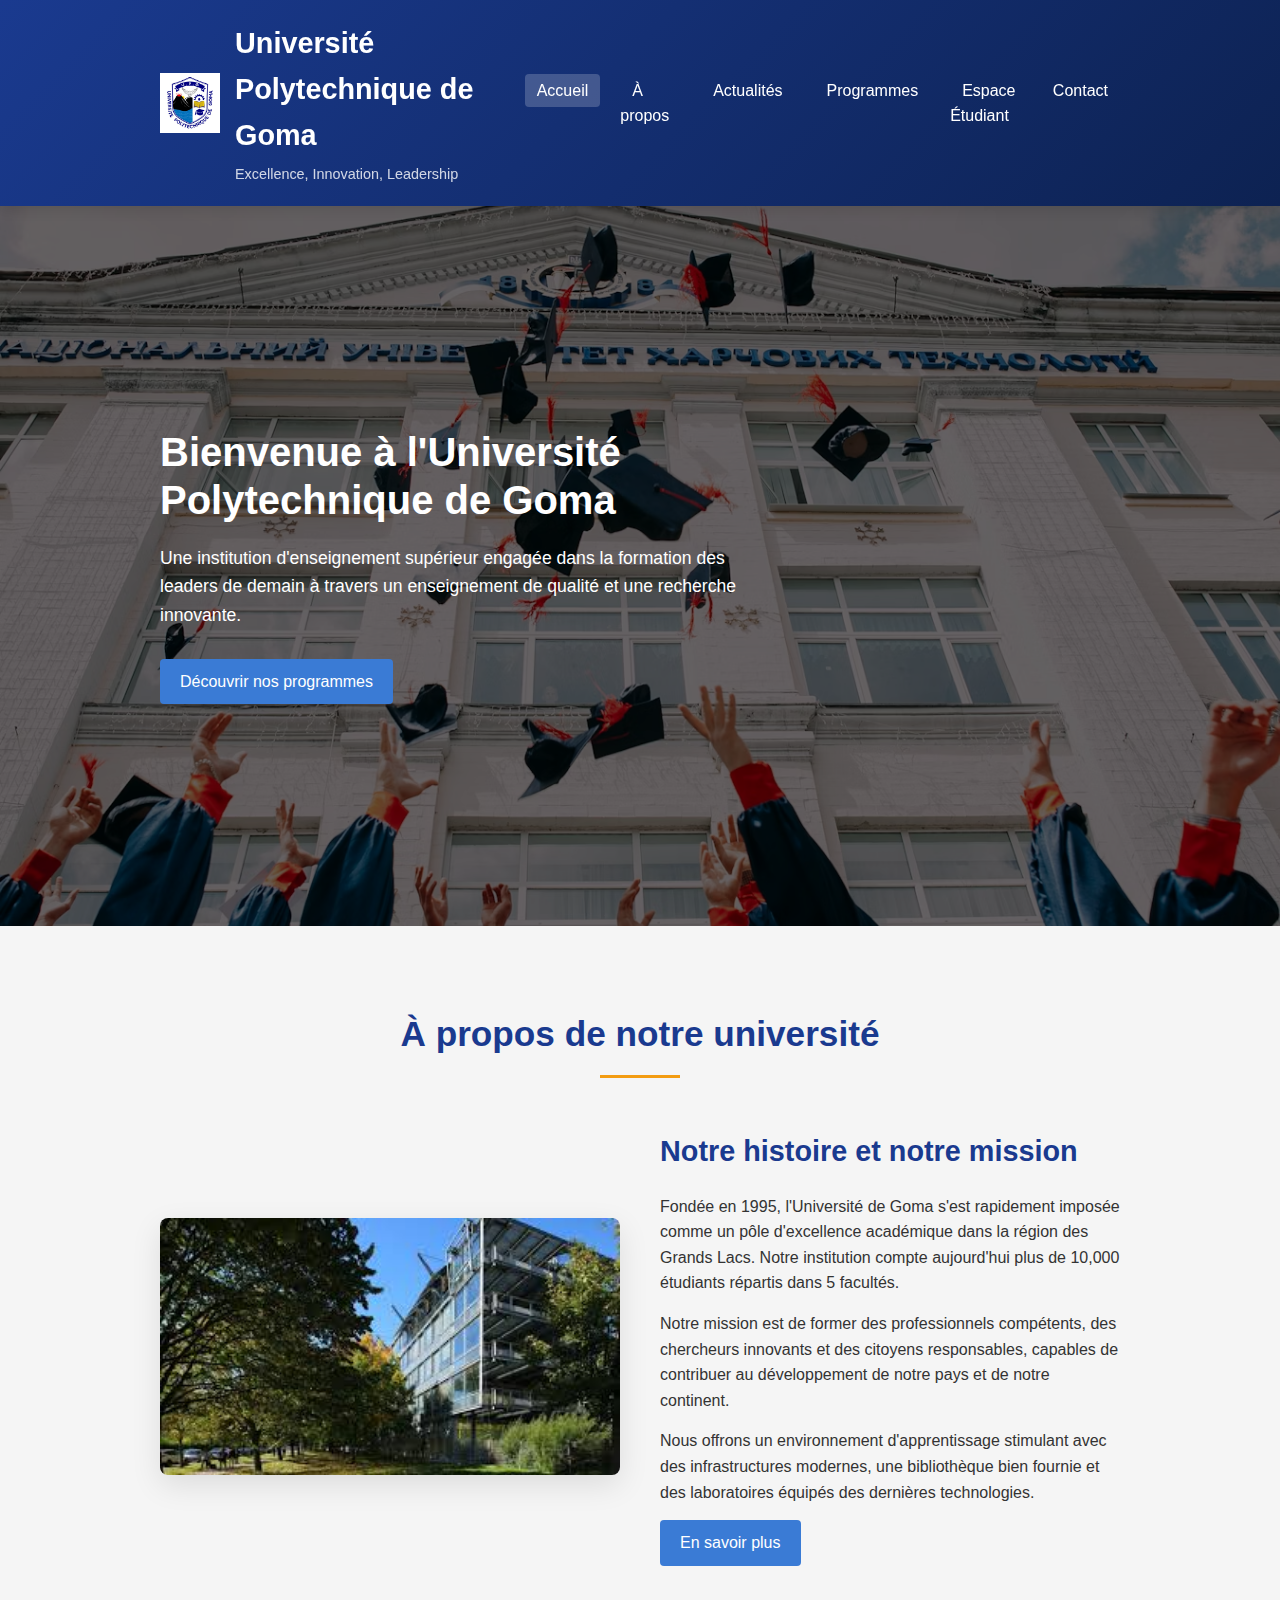
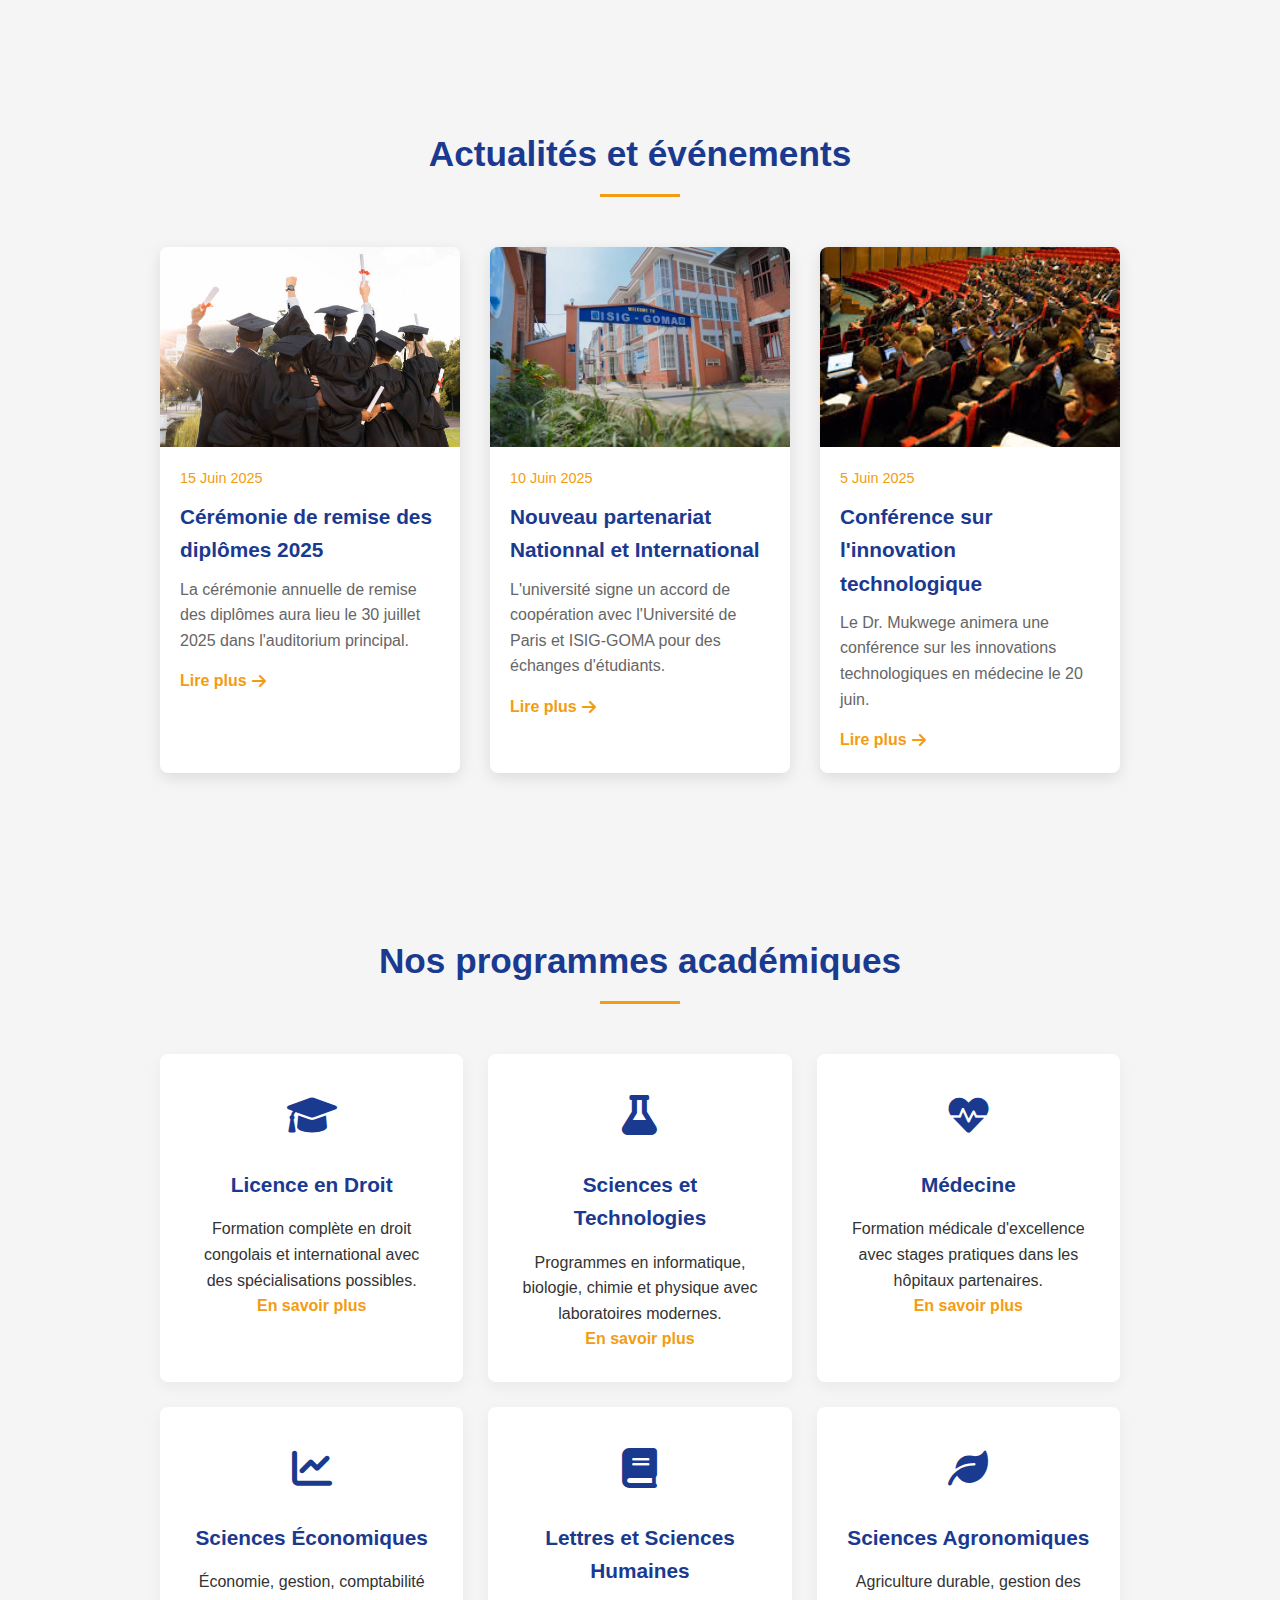
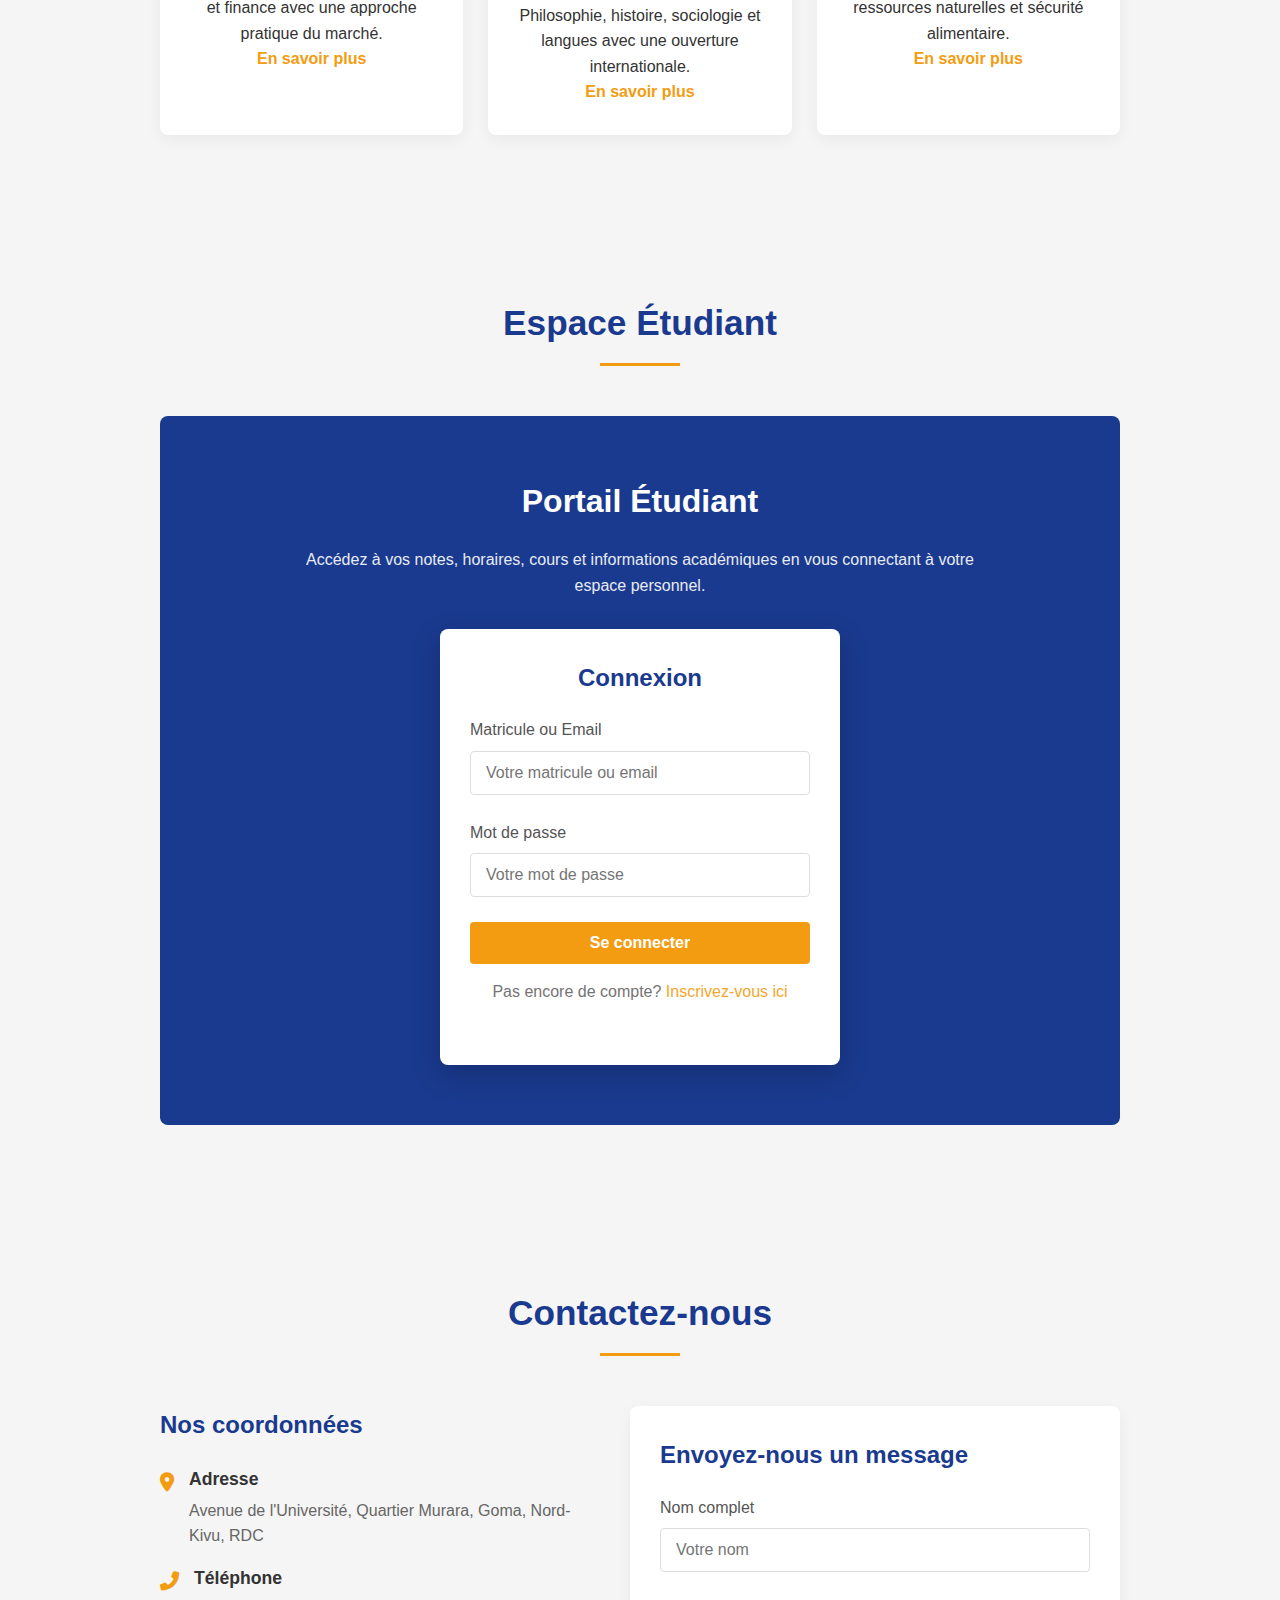
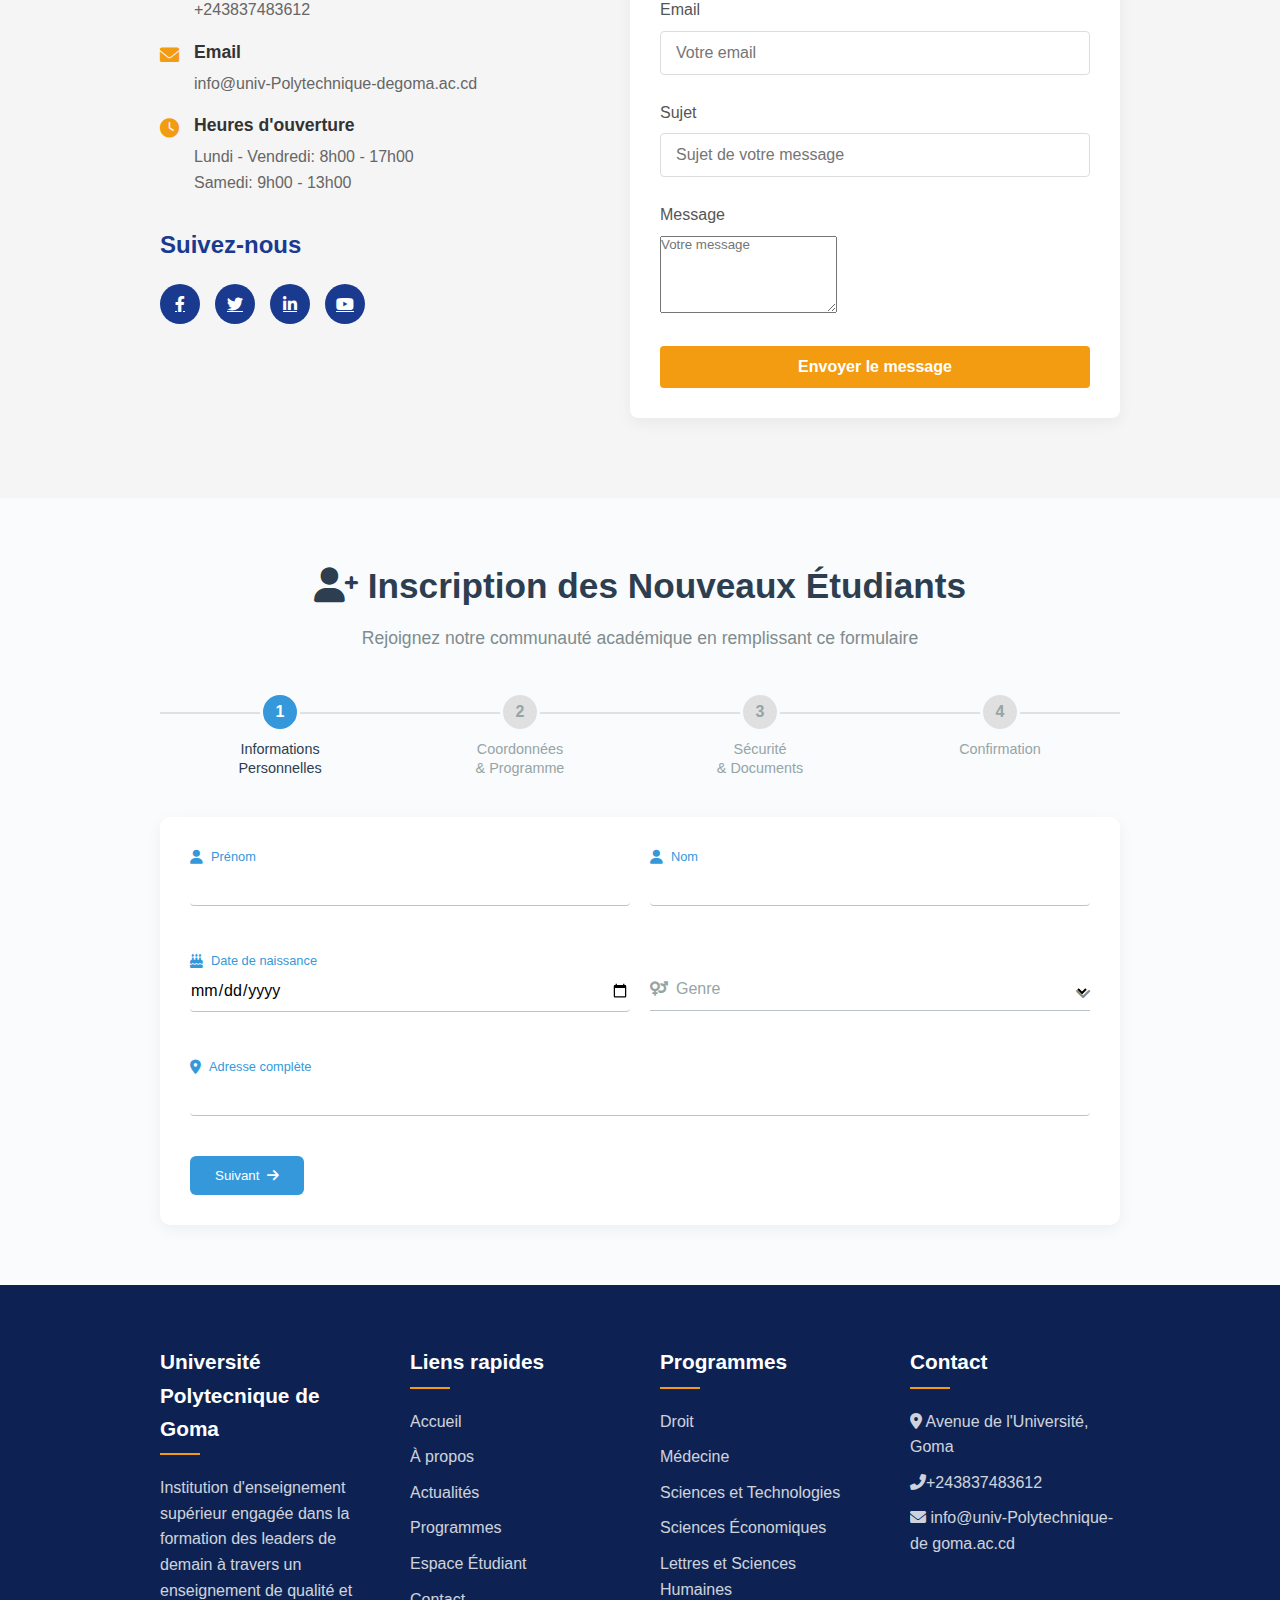
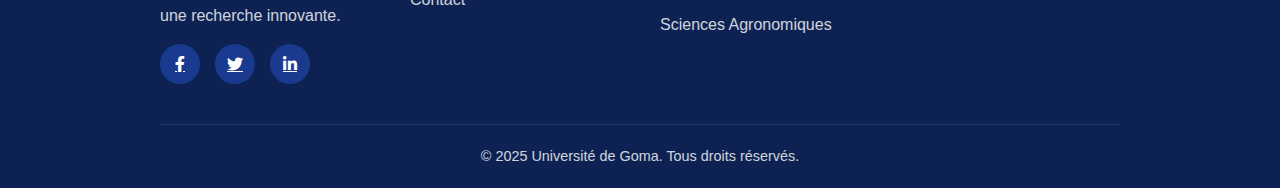
<file: PROJET UPD/Index.html>
<!DOCTYPE html>
<html lang="fr">
<head>
    <meta charset="UTF-8">
    <meta name="viewport" content="width=device-width, initial-scale=1.0">
    <title>Université Polytechnique de Goma - Excellence Académique</title>
    <style>
        /* Reset et styles de base */
        * {
            margin: 0;
            padding: 0;
            box-sizing: border-box;
            font-family: 'Segoe UI', Tahoma, Geneva, Verdana, sans-serif;
        }
        
        body {
            background-color: #f5f5f5;
            color: #333;
            line-height: 1.6;
        }
        
        .container {
            width: 90%;
            max-width: 1200px;
            margin: 0 auto;
            padding: 0 15px;
        }
        
        /* Header */
        header {
            background: linear-gradient(135deg, #1a3a8f, #0d2252);
            color: white;
            padding: 20px 0;
            box-shadow: 0 4px 12px rgba(0, 0, 0, 0.1);
            position: sticky;
            top: 0;
            z-index: 1000;
        }
        
        .header-content {
            display: flex;
            justify-content: space-between;
            align-items: center;
        }
        
        .logo {
            display: flex;
            align-items: center;
        }
        
        .logo img {
            height: 60px;
            margin-right: 15px;
        }
        
        .logo-text h1 {
            font-size: 1.8rem;
            margin-bottom: 5px;
        }
        
        .logo-text p {
            font-size: 0.9rem;
            opacity: 0.8;
        }
        
        /* Navigation */
        nav ul {
            display: flex;
            list-style: none;
        }
        
        nav ul li {
            margin-left: 20px;
        }
        
        nav ul li a {
            color: white;
            text-decoration: none;
            font-weight: 500;
            padding: 8px 12px;
            border-radius: 4px;
            transition: all 0.3s ease;
        }
        
        nav ul li a:hover, nav ul li a.active {
            background-color: rgba(255, 255, 255, 0.2);
        }
        
        .mobile-menu-btn {
            display: none;
            background: none;
            border: none;
            color: white;
            font-size: 1.5rem;
            cursor: pointer;
        }
        
        /* Hero Section */
        .hero {
            background: url('./tools/img/img.jpg') no-repeat center center/cover;
            height: 80vh;
            display: flex;
            align-items: center;
            position: relative;
        }
        
        .hero::before {
            content: '';
            position: absolute;
            top: 0;
            left: 0;
            width: 100%;
            height: 100%;
            background: rgba(0, 0, 0, 0.6);
        }
        
        .hero-content {
            position: relative;
            z-index: 1;
            color: white;
            max-width: 600px;
        }
        
        .hero-content h2 {
            font-size: 2.5rem;
            margin-bottom: 20px;
            line-height: 1.2;
        }
        
        .hero-content p {
            font-size: 1.1rem;
            margin-bottom: 30px;
        }
        
        .btn {
            display: inline-block;
            padding: 12px 30px;
            background-color: #f39c12;
            color: white;
            text-decoration: none;
            border-radius: 4px;
            font-weight: 600;
            transition: all 0.3s ease;
        }
        
        .btn:hover {
            background-color: #e67e22;
            transform: translateY(-2px);
        }
        
        /* Sections communes */
        section {
            padding: 80px 0;
        }
        
        .section-title {
            text-align: center;
            margin-bottom: 50px;
        }
        
        .section-title h2 {
            font-size: 2.2rem;
            color: #1a3a8f;
            position: relative;
            display: inline-block;
            padding-bottom: 15px;
        }
        
        .section-title h2::after {
            content: '';
            position: absolute;
            bottom: 0;
            left: 50%;
            transform: translateX(-50%);
            width: 80px;
            height: 3px;
            background-color: #f39c12;
        }
        
        /* À propos */
        .about-content {
            display: flex;
            align-items: center;
            gap: 40px;
        }
        
        .about-img {
            flex: 1;
            border-radius: 8px;
            overflow: hidden;
            box-shadow: 0 10px 30px rgba(0, 0, 0, 0.1);
        }
        
        .about-img img {
            width: 100%;
            height: auto;
            display: block;
            transition: transform 0.5s ease;
        }
        
        .about-img:hover img {
            transform: scale(1.05);
        }
        
        .about-text {
            flex: 1;
        }
        
        .about-text h3 {
            font-size: 1.8rem;
            margin-bottom: 20px;
            color: #1a3a8f;
        }
        
        .about-text p {
            margin-bottom: 15px;
        }
        
        /* Actualités */
        .news-container {
            display: grid;
            grid-template-columns: repeat(auto-fill, minmax(300px, 1fr));
            gap: 30px;
        }
        
        .news-card {
            background-color: white;
            border-radius: 8px;
            overflow: hidden;
            box-shadow: 0 5px 15px rgba(0, 0, 0, 0.1);
            transition: transform 0.3s ease, box-shadow 0.3s ease;
        }
        
        .news-card:hover {
            transform: translateY(-10px);
            box-shadow: 0 15px 30px rgba(0, 0, 0, 0.15);
        }
        
        .news-img {
            height: 200px;
            overflow: hidden;
        }
        
        .news-img img {
            width: 100%;
            height: 100%;
            object-fit: cover;
            transition: transform 0.5s ease;
        }
        
        .news-card:hover .news-img img {
            transform: scale(1.1);
        }
        
        .news-content {
            padding: 20px;
        }
        
        .news-date {
            color: #f39c12;
            font-size: 0.9rem;
            margin-bottom: 10px;
        }
        
        .news-title {
            font-size: 1.3rem;
            margin-bottom: 10px;
            color: #1a3a8f;
        }
        
        .news-excerpt {
            color: #666;
            margin-bottom: 15px;
        }
        
        .read-more {
            color: #f39c12;
            text-decoration: none;
            font-weight: 600;
            display: inline-flex;
            align-items: center;
        }
        
        .read-more i {
            margin-left: 5px;
            transition: transform 0.3s ease;
        }
        
        .read-more:hover i {
            transform: translateX(5px);
        }
        
        /* Programmes */
        .programs-container {
            display: grid;
            grid-template-columns: repeat(auto-fill, minmax(250px, 1fr));
            gap: 25px;
        }
        
        .program-card {
            background-color: white;
            border-radius: 8px;
            padding: 30px;
            text-align: center;
            box-shadow: 0 5px 15px rgba(0, 0, 0, 0.05);
            transition: all 0.3s ease;
        }
        
        .program-card:hover {
            transform: translateY(-10px);
            box-shadow: 0 15px 30px rgba(0, 0, 0, 0.1);
        }
        
        .program-icon {
            font-size: 2.5rem;
            color: #1a3a8f;
            margin-bottom: 20px;
        }
        
        .program-title {
            font-size: 1.3rem;
            margin-bottom: 15px;
            color: #1a3a8f;
        }
        
        /* Espace Étudiant */
        .student-portal {
            background-color: #1a3a8f;
            color: white;
            text-align: center;
            padding: 60px 0;
            border-radius: 8px;
        }
        
        .student-portal h2 {
            font-size: 2rem;
            margin-bottom: 20px;
        }
        
        .student-portal p {
            max-width: 700px;
            margin: 0 auto 30px;
            opacity: 0.9;
        }
        
        .login-form {
            max-width: 400px;
            margin: 0 auto;
            background-color: white;
            padding: 30px;
            border-radius: 8px;
            box-shadow: 0 10px 30px rgba(0, 0, 0, 0.2);
        }
        
        .login-form h3 {
            color: #1a3a8f;
            margin-bottom: 20px;
            font-size: 1.5rem;
        }
        
        .form-group {
            margin-bottom: 20px;
            text-align: left;
        }
        
        .form-group label {
            display: block;
            margin-bottom: 8px;
            color: #555;
            font-weight: 500;
        }
        
        .form-group input {
            width: 100%;
            padding: 12px 15px;
            border: 1px solid #ddd;
            border-radius: 4px;
            font-size: 1rem;
        }
        
        .form-group input:focus {
            outline: none;
            border-color: #f39c12;
        }
        
        .login-btn {
            width: 100%;
            padding: 12px;
            background-color: #f39c12;
            color: white;
            border: none;
            border-radius: 4px;
            font-size: 1rem;
            font-weight: 600;
            cursor: pointer;
            transition: all 0.3s ease;
        }
        
        .login-btn:hover {
            background-color: #e67e22;
        }
        
        /* Contact */
        .contact-container {
            display: flex;
            gap: 40px;
        }
        
        .contact-info {
            flex: 1;
        }
        
        .contact-info h3 {
            font-size: 1.5rem;
            color: #1a3a8f;
            margin-bottom: 20px;
        }
        
        .contact-details {
            margin-bottom: 30px;
        }
        
        .contact-item {
            display: flex;
            align-items: flex-start;
            margin-bottom: 15px;
        }
        
        .contact-icon {
            color: #f39c12;
            font-size: 1.2rem;
            margin-right: 15px;
            margin-top: 3px;
        }
        
        .contact-text h4 {
            font-size: 1.1rem;
            margin-bottom: 5px;
        }
        
        .contact-text p, .contact-text a {
            color: #666;
            text-decoration: none;
        }
        
        .contact-text a:hover {
            color: #f39c12;
        }
        
        .social-links {
            display: flex;
            gap: 15px;
        }
        
        .social-link {
            display: flex;
            align-items: center;
            justify-content: center;
            width: 40px;
            height: 40px;
            background-color: #1a3a8f;
            color: white;
            border-radius: 50%;
            transition: all 0.3s ease;
        }
        
        .social-link:hover {
            background-color: #f39c12;
            transform: translateY(-3px);
        }
        
        .contact-form {
            flex: 1;
            background-color: white;
            padding: 30px;
            border-radius: 8px;
            box-shadow: 0 5px 15px rgba(0, 0, 0, 0.05);
        }
        
        .contact-form h3 {
            font-size: 1.5rem;
            color: #1a3a8f;
            margin-bottom: 20px;
        }
        
        /* Inscription */
        .registration-form {
            max-width: 800px;
            margin: 0 auto;
            background-color: white;
            padding: 40px;
            border-radius: 8px;
            box-shadow: 0 10px 30px rgba(0, 0, 0, 0.1);
        }
        
        .form-row {
            display: flex;
            gap: 20px;
            margin-bottom: 20px;
        }
        
        .form-col {
            flex: 1;
        }
        
        /* Espace Admin */
        .admin-portal {
            background-color: #f8f9fa;
            padding: 60px 0;
        }
        
        .admin-card {
            background-color: white;
            border-radius: 8px;
            padding: 30px;
            box-shadow: 0 5px 15px rgba(0, 0, 0, 0.05);
            margin-bottom: 30px;
        }
        
        .admin-card h3 {
            color: #1a3a8f;
            margin-bottom: 20px;
            font-size: 1.5rem;
        }
        
        /* Footer */
        footer {
            background-color: #0d2252;
            color: white;
            padding: 60px 0 20px;
        }
        
        .footer-content {
            display: grid;
            grid-template-columns: repeat(auto-fit, minmax(200px, 1fr));
            gap: 40px;
            margin-bottom: 40px;
        }
        
        .footer-col h3 {
            font-size: 1.3rem;
            margin-bottom: 20px;
            position: relative;
            padding-bottom: 10px;
        }
        
        .footer-col h3::after {
            content: '';
            position: absolute;
            bottom: 0;
            left: 0;
            width: 40px;
            height: 2px;
            background-color: #f39c12;
        }
        
        .footer-col p {
            opacity: 0.8;
            margin-bottom: 15px;
        }
        
        .footer-links li {
            margin-bottom: 10px;
            list-style: none;
        }
        
        .footer-links a {
            color: white;
            opacity: 0.8;
            text-decoration: none;
            transition: all 0.3s ease;
        }
        
        .footer-links a:hover {
            opacity: 1;
            color: #f39c12;
            padding-left: 5px;
        }
        
        .footer-bottom {
            text-align: center;
            padding-top: 20px;
            border-top: 1px solid rgba(255, 255, 255, 0.1);
            opacity: 0.8;
            font-size: 0.9rem;
        }
        
        /* Modal */
        .modal {
            display: none;
            position: fixed;
            top: 0;
            left: 0;
            width: 100%;
            height: 100%;
            background-color: rgba(0, 0, 0, 0.7);
            z-index: 2000;
            overflow-y: auto;
        }
        
        .modal-content {
            background-color: white;
            margin: 50px auto;
            max-width: 800px;
            border-radius: 8px;
            box-shadow: 0 10px 30px rgba(0, 0, 0, 0.3);
            animation: modalFadeIn 0.3s ease;
        }
        
        @keyframes modalFadeIn {
            from {
                opacity: 0;
                transform: translateY(-50px);
            }
            to {
                opacity: 1;
                transform: translateY(0);
            }
        }
        
        .modal-header {
            display: flex;
            justify-content: space-between;
            align-items: center;
            padding: 20px;
            border-bottom: 1px solid #eee;
        }
        
        .modal-header h3 {
            color: #1a3a8f;
            font-size: 1.5rem;
        }
        
        .close-modal {
            background: none;
            border: none;
            font-size: 1.5rem;
            cursor: pointer;
            color: #666;
        }
        
        .modal-body {
            padding: 20px;
        }
        
        /* Responsive */
        @media (max-width: 992px) {
            .about-content {
                flex-direction: column;
            }
            
            .contact-container {
                flex-direction: column;
            }
            
            .form-row {
                flex-direction: column;
                gap: 0;
            }
        }
        
        @media (max-width: 768px) {
            .header-content {
                flex-direction: column;
                text-align: center;
            }
            
            .logo {
                margin-bottom: 20px;
                justify-content: center;
            }
            
            nav ul {
                flex-direction: column;
                align-items: center;
            }
            
            nav ul li {
                margin: 10px 0;
            }
            
            .hero-content {
                text-align: center;
                padding: 0 20px;
            }
            
            .hero-content h2 {
                font-size: 2rem;
            }
            
            .section-title h2 {
                font-size: 1.8rem;
            }
        }
        
        @media (max-width: 576px) {
            .mobile-menu-btn {
                display: block;
            }
            
            nav {
                display: none;
                width: 100%;
                margin-top: 20px;
            }
            
            nav.active {
                display: block;
            }
            
            .hero {
                height: 60vh;
            }
            
            section {
                padding: 60px 0;
            }
            
            .registration-form {
                padding: 20px;
            }
        }
    </style>
    <link rel="icon" type="./tools/img/icon.jpg">
    
</head>
<body>
    <!-- Header -->
    <header>
        <div class="container header-content">
            <div class="logo">
                <img src="./tools/img/logo.jpg" alt="Logo Université de Goma">
                <div class="logo-text">
                    <h1>Université Polytechnique de Goma</h1>
                    <p>Excellence, Innovation, Leadership</p>
                </div>
            </div>
            <button class="mobile-menu-btn" id="mobileMenuBtn">
                <i class="fas fa-bars"></i>
            </button>
            <nav id="mainNav">
                <ul>
                    <li><a href="#home" class="active">Accueil</a></li>
                    <li><a href="#about">À propos</a></li>
                    <li><a href="#news">Actualités</a></li>
                    <li><a href="#programs">Programmes</a></li>
                    <li><a href="#student">Espace Étudiant</a></li>
                    <li><a href="#contact">Contact</a></li>
                </ul>
            </nav>
        </div>
        <link rel="stylesheet" href="https://cdnjs.cloudflare.com/ajax/libs/font-awesome/6.0.0-beta3/css/all.min.css">
    </header>

    <!-- Hero Section -->
    <section class="hero" id="home">
        <div class="container">
            <div class="hero-content">
                <h2>Bienvenue à l'Université Polytechnique de Goma</h2>
                <p>Une institution d'enseignement supérieur engagée dans la formation des leaders de demain à travers un enseignement de qualité et une recherche innovante.</p>
                <a href="#programs" class="btn">Découvrir nos programmes</a>
            </div>
        </div>
    </section>

    <!-- À propos -->
    <section id="about">
        <div class="container">
            <div class="section-title">
                <h2>À propos de notre université</h2>
            </div>
            <div class="about-content">
                <div class="about-img">
                    <img src="./tools/img/images (1).jpg" alt="Étudiants à l'université">
                </div>
                <div class="about-text">
                    <h3>Notre histoire et notre mission</h3>
                    <p>Fondée en 1995, l'Université de Goma s'est rapidement imposée comme un pôle d'excellence académique dans la région des Grands Lacs. Notre institution compte aujourd'hui plus de 10,000 étudiants répartis dans 5 facultés.</p>
                    <p>Notre mission est de former des professionnels compétents, des chercheurs innovants et des citoyens responsables, capables de contribuer au développement de notre pays et de notre continent.</p>
                    <p>Nous offrons un environnement d'apprentissage stimulant avec des infrastructures modernes, une bibliothèque bien fournie et des laboratoires équipés des dernières technologies.</p>
                    <a href="#" class="btn">En savoir plus</a>
                </div>
            </div>
        </div>
    </section>

    <!-- Actualités -->
    <section id="news">
        <div class="container">
            <div class="section-title">
                <h2>Actualités et événements</h2>
            </div>
            <div class="news-container">
                <div class="news-card">
                    <div class="news-img">
                  <img src="./tools/img/remise.jpg"alt="Actualité 1">
                    </div>
                    <div class="news-content">
                        <div class="news-date">15 Juin 2025</div>
                        <h3 class="news-title">Cérémonie de remise des diplômes 2025</h3>
                        <p class="news-excerpt">La cérémonie annuelle de remise des diplômes aura lieu le 30 juillet 2025 dans l'auditorium principal.</p>
                        <a href="#" class="read-more">Lire plus <i class="fas fa-arrow-right"></i></a>
                    </div>
                </div>
                <div class="news-card">
                    <div class="news-img">
                        <img src="./tools/img/isig.jpeg" alt="Actualité 2">
                    </div>
                    <div class="news-content">
                        <div class="news-date">10 Juin 2025</div>
                        <h3 class="news-title">Nouveau partenariat Nationnal et International</h3>
                        <p class="news-excerpt">L'université signe un accord de coopération avec l'Université de Paris et ISIG-GOMA pour des échanges d'étudiants.</p>
                        <a href="#" class="read-more">Lire plus <i class="fas fa-arrow-right"></i></a>
                    </div>
                </div>
                <div class="news-card">
                    <div class="news-img">
                        <img src="./tools/img/conference.jpg" alt="Actualité 3">
                    </div>
                    <div class="news-content">
                        <div class="news-date">5 Juin 2025</div>
                        <h3 class="news-title">Conférence sur l'innovation technologique</h3>
                        <p class="news-excerpt">Le Dr. Mukwege animera une conférence sur les innovations technologiques en médecine le 20 juin.</p>
                        <a href="#" class="read-more">Lire plus <i class="fas fa-arrow-right"></i></a>
                    </div>
                </div>
            </div>
        </div>
    </section>

    <!-- Programmes -->
    <section id="programs">
        <div class="container">
            <div class="section-title">
                <h2>Nos programmes académiques</h2>
            </div>
            <div class="programs-container">
                <div class="program-card">
                    <div class="program-icon">
                        <i class="fas fa-graduation-cap"></i>
                    </div>
                    <h3 class="program-title">Licence en Droit</h3>
                    <p>Formation complète en droit congolais et international avec des spécialisations possibles.</p>
                    <a href="#" class="read-more">En savoir plus</a>
                </div>
                <div class="program-card">
                    <div class="program-icon">
                        <i class="fas fa-flask"></i>
                    </div>
                    <h3 class="program-title">Sciences et Technologies</h3>
                    <p>Programmes en informatique, biologie, chimie et physique avec laboratoires modernes.</p>
                    <a href="#" class="read-more">En savoir plus</a>
                </div>
                <div class="program-card">
                    <div class="program-icon">
                        <i class="fas fa-heartbeat"></i>
                    </div>
                    <h3 class="program-title">Médecine</h3>
                    <p>Formation médicale d'excellence avec stages pratiques dans les hôpitaux partenaires.</p>
                    <a href="#" class="read-more">En savoir plus</a>
                </div>
                <div class="program-card">
                    <div class="program-icon">
                        <i class="fas fa-chart-line"></i>
                    </div>
                    <h3 class="program-title">Sciences Économiques</h3>
                    <p>Économie, gestion, comptabilité et finance avec une approche pratique du marché.</p>
                    <a href="#" class="read-more">En savoir plus</a>
                </div>
                <div class="program-card">
                    <div class="program-icon">
                        <i class="fas fa-book"></i>
                    </div>
                    <h3 class="program-title">Lettres et Sciences Humaines</h3>
                    <p>Philosophie, histoire, sociologie et langues avec une ouverture internationale.</p>
                    <a href="#" class="read-more">En savoir plus</a>
                </div>
                <div class="program-card">
                    <div class="program-icon">
                        <i class="fas fa-leaf"></i>
                    </div>
                    <h3 class="program-title">Sciences Agronomiques</h3>
                    <p>Agriculture durable, gestion des ressources naturelles et sécurité alimentaire.</p>
                    <a href="#" class="read-more">En savoir plus</a>
                </div>
            </div>
        </div>
    </section>

    <!-- Espace Étudiant -->
    <section id="student">
        <div class="container">
            <div class="section-title">
                <h2>Espace Étudiant</h2>
            </div>
            <div class="student-portal">
                <h2>Portail Étudiant</h2>
                <p>Accédez à vos notes, horaires, cours et informations académiques en vous connectant à votre espace personnel.</p>
                <div class="login-form">
                    <h3>Connexion</h3>
                    <div class="form-group">
                        <label for="student-email">Matricule ou Email</label>
                        <input type="text" id="student-email" placeholder="Votre matricule ou email">
                    </div>
                    <div class="form-group">
                        <label for="student-password">Mot de passe</label>
                        <input type="password" id="student-password" placeholder="Votre mot de passe">
                    </div>
                    <button class="login-btn" id="studentLoginBtn">Se connecter</button>
                    <p style="margin-top: 15px; color: #666;">Pas encore de compte? <a href="#registration" style="color: #f39c12; text-decoration: none;">Inscrivez-vous ici</a></p>
                </div>
            </div>
        </div>
    </section>

    <!-- Contact -->
    <section id="contact">
        <div class="container">
            <div class="section-title">
                <h2>Contactez-nous</h2>
            </div>
            <div class="contact-container">
                <div class="contact-info">
                    <h3>Nos coordonnées</h3>
                    <div class="contact-details">
                        <div class="contact-item">
                            <div class="contact-icon">
                                <i class="fas fa-map-marker-alt"></i>
                            </div>
                            <div class="contact-text">
                                <h4>Adresse</h4>
                                <p>Avenue de l'Université, Quartier Murara, Goma, Nord-Kivu, RDC</p>
                            </div>
                        </div>
                        <div class="contact-item">
                            <div class="contact-icon">
                                <i class="fas fa-phone-alt"></i>
                            </div>
                            <div class="contact-text">
                                <h4>Téléphone</h4>
                                <p>+243837483612</p>
                            </div>
                        </div>
                        <div class="contact-item">
                            <div class="contact-icon">
                                <i class="fas fa-envelope"></i>
                            </div>
                            <div class="contact-text">
                                <h4>Email</h4>
                                <a href="mailto:info@univ-goma.ac.cd">info@univ-Polytechnique-degoma.ac.cd</a>
                            </div>
                        </div>
                        <div class="contact-item">
                            <div class="contact-icon">
                                <i class="fas fa-clock"></i>
                            </div>
                            <div class="contact-text">
                                <h4>Heures d'ouverture</h4>
                                <p>Lundi - Vendredi: 8h00 - 17h00</p>
                                <p>Samedi: 9h00 - 13h00</p>
                            </div>
                        </div>
                    </div>
                    <h3>Suivez-nous</h3>
                    <div class="social-links">
                        <a href="#" class="social-link"><i class="fab fa-facebook-f"></i></a>
                        <a href="#" class="social-link"><i class="fab fa-twitter"></i></a>
                        <a href="#" class="social-link"><i class="fab fa-linkedin-in"></i></a>
                        <a href="#" class="social-link"><i class="fab fa-youtube"></i></a>
                    </div>
                </div>
                <div class="contact-form">
                    <h3>Envoyez-nous un message</h3>
                    <form id="contactForm">
                        <div class="form-group">
                            <label for="name">Nom complet</label>
                            <input type="text" id="name" placeholder="Votre nom" required>
                        </div>
                        <div class="form-group">
                            <label for="email">Email</label>
                            <input type="email" id="email" placeholder="Votre email" required>
                        </div>
                        <div class="form-group">
                            <label for="subject">Sujet</label>
                            <input type="text" id="subject" placeholder="Sujet de votre message">
                        </div>
                        <div class="form-group">
                            <label for="message">Message</label>
                            <textarea id="message" rows="5px" placeholder="Votre message" required></textarea>
                        </div>
                        <button type="submit" class="login-btn">Envoyer le message</button>
                    </form>
                </div>
            </div>
        </div>
    </section>

    <!-- Section d'Inscription - Version améliorée -->
<section id="registration" class="registration-section">
    <div class="container">
        <div class="section-header">
            <h2><i class="fas fa-user-plus"></i> Inscription des Nouveaux Étudiants</h2>
            <p>Rejoignez notre communauté académique en remplissant ce formulaire</p>
        </div>
        
        <div class="registration-stepper">
            <div class="step active" data-step="1">
                <span>1</span>
                <p>Informations<br>Personnelles</p>
            </div>
            <div class="step" data-step="2">
                <span>2</span>
                <p>Coordonnées<br>& Programme</p>
            </div>
            <div class="step" data-step="3">
                <span>3</span>
                <p>Sécurité<br>& Documents</p>
            </div>
            <div class="step" data-step="4">
                <span>4</span>
                <p>Confirmation</p>
            </div>
        </div>

        <form id="registerForm" class="modern-registration-form">
            <!-- Étape 1: Informations personnelles -->
            <div class="form-step active" data-step="1">
                <div class="form-row">
                    <div class="form-col">
                        <div class="form-group floating-label">
                            <input type="text" id="first-name" required>
                            <label for="first-name"><i class="fas fa-user"></i> Prénom</label>
                            <div class="underline"></div>
                        </div>
                    </div>
                    <div class="form-col">
                        <div class="form-group floating-label">
                            <input type="text" id="last-name" required>
                            <label for="last-name"><i class="fas fa-user"></i> Nom</label>
                            <div class="underline"></div>
                        </div>
                    </div>
                </div>
                
                <div class="form-row">
                    <div class="form-col">
                        <div class="form-group floating-label">
                            <input type="date" id="birth-date" required>
                            <label for="birth-date" class="active"><i class="fas fa-birthday-cake"></i> Date de naissance</label>
                            <div class="underline"></div>
                        </div>
                    </div>
                    <div class="form-col">
                        <div class="form-group floating-label select-wrapper">
                            <select id="gender" required>
                                <option value=""></option>
                                <option value="male">Masculin</option>
                                <option value="female">Féminin</option>
                                <option value="other">Autre</option>
                            </select>
                            <label for="gender"><i class="fas fa-venus-mars"></i> Genre</label>
                            <div class="underline"></div>
                            <i class="fas fa-chevron-down select-arrow"></i>
                        </div>
                    </div>
                </div>
                
                <div class="form-group floating-label">
                    <input type="text" id="address" required>
                    <label for="address"><i class="fas fa-map-marker-alt"></i> Adresse complète</label>
                    <div class="underline"></div>
                </div>
                
                <div class="form-actions">
                    <button type="button" class="btn-next">Suivant <i class="fas fa-arrow-right"></i></button>
                </div>
            </div>
            
            <!-- Étape 2: Coordonnées & Programme -->
            <div class="form-step" data-step="2">
                <div class="form-row">
                    <div class="form-col">
                        <div class="form-group floating-label">
                            <input type="email" id="email-register" required>
                            <label for="email-register"><i class="fas fa-envelope"></i> Email</label>
                            <div class="underline"></div>
                            <small class="hint">Nous enverrons la confirmation à cette adresse</small>
                        </div>
                    </div>
                    <div class="form-col">
                        <div class="form-group floating-label">
                            <input type="tel" id="phone" required>
                            <label for="phone"><i class="fas fa-phone"></i> Téléphone</label>
                            <div class="underline"></div>
                            <small class="hint">Format: +243 XX XXX XX XX</small>
                        </div>
                    </div>
                </div>
                
                <div class="form-row">
                    <div class="form-col">
                        <div class="form-group floating-label select-wrapper">
                            <select id="program" required>
                                <option value=""></option>
                                <option value="droit">Licence en Droit</option>
                                <option value="medecine">Médecine</option>
                                <option value="sciences">Sciences et Technologies</option>
                                <option value="economie">Sciences Économiques</option>
                                <option value="lettres">Lettres et Sciences Humaines</option>
                                <option value="agronomie">Sciences Agronomiques</option>
                            </select>
                            <label for="program"><i class="fas fa-graduation-cap"></i> Programme d'études</label>
                            <div class="underline"></div>
                            <i class="fas fa-chevron-down select-arrow"></i>
                        </div>
                    </div>
                    <div class="form-col">
                        <div class="form-group floating-label select-wrapper">
                            <select id="year" required>
                                <option value=""></option>
                                <option value="1">1ère année</option>
                                <option value="2">2ème année</option>
                                <option value="3">3ème année</option>
                                <option value="4">4ème année</option>
                                <option value="5">5ème année</option>
                            </select>
                            <label for="year"><i class="fas fa-calendar-alt"></i> Année d'étude</label>
                            <div class="underline"></div>
                            <i class="fas fa-chevron-down select-arrow"></i>
                        </div>
                    </div>
                </div>
                
                <div class="form-actions">
                    <button type="button" class="btn-prev"><i class="fas fa-arrow-left"></i> Précédent</button>
                    <button type="button" class="btn-next">Suivant <i class="fas fa-arrow-right"></i></button>
                </div>
            </div>
            
            <!-- Étape 3: Sécurité & Documents -->
            <div class="form-step" data-step="3">
                <div class="form-row">
                    <div class="form-col">
                        <div class="form-group floating-label password-field">
                            <input type="password" id="password-register" required>
                            <label for="password-register"><i class="fas fa-lock"></i> Mot de passe</label>
                            <div class="underline"></div>
                            <button type="button" class="toggle-password"><i class="fas fa-eye"></i></button>
                            <div class="password-strength">
                                <div class="strength-bar"></div>
                                <span class="strength-text">Faible</span>
                            </div>
                        </div>
                    </div>
                    <div class="form-col">
                        <div class="form-group floating-label password-field">
                            <input type="password" id="confirm-password" required>
                            <label for="confirm-password"><i class="fas fa-lock"></i> Confirmer le mot de passe</label>
                            <div class="underline"></div>
                            <button type="button" class="toggle-password"><i class="fas fa-eye"></i></button>
                        </div>
                    </div>
                </div>
                
                <div class="form-row">
                    <div class="form-col">
                        <div class="form-group file-upload">
                            <label for="photo">
                                <i class="fas fa-camera"></i>
                                <span>Photo d'identité</span>
                                <small>(Format JPEG/PNG, max 2MB)</small>
                                <div class="upload-preview" id="photo-preview"></div>
                            </label>
                            <input type="file" id="photo" accept="image/*">
                        </div>
                    </div>
                    <div class="form-col">
                        <div class="form-group file-upload">
                            <label for="documents">
                                <i class="fas fa-file-pdf"></i>
                                <span>Documents académiques</span>
                                <small>(PDF, max 5MB)</small>
                                <div class="file-list" id="documents-list"></div>
                            </label>
                            <input type="file" id="documents" accept=".pdf,.doc,.docx" multiple>
                        </div>
                    </div>
                </div>
                
                <div class="form-actions">
                    <button type="button" class="btn-prev"><i class="fas fa-arrow-left"></i> Précédent</button>
                    <button type="button" class="btn-next">Suivant <i class="fas fa-arrow-right"></i></button>
                </div>
            </div>
            
            <!-- Étape 4: Confirmation -->
            <div class="form-step" data-step="4">
                <div class="confirmation-summary">
                    <h3><i class="fas fa-check-circle"></i> Vérifiez vos informations</h3>
                    
                    <div class="summary-section">
                        <h4>Informations Personnelles</h4>
                        <div class="summary-row">
                            <span>Nom complet:</span>
                            <span id="summary-name"></span>
                        </div>
                        <div class="summary-row">
                            <span>Date de naissance:</span>
                            <span id="summary-birthdate"></span>
                        </div>
                        <div class="summary-row">
                            <span>Genre:</span>
                            <span id="summary-gender"></span>
                        </div>
                        <div class="summary-row">
                            <span>Adresse:</span>
                            <span id="summary-address"></span>
                        </div>
                    </div>
                    
                    <div class="summary-section">
                        <h4>Coordonnées & Programme</h4>
                        <div class="summary-row">
                            <span>Email:</span>
                            <span id="summary-email"></span>
                        </div>
                        <div class="summary-row">
                            <span>Téléphone:</span>
                            <span id="summary-phone"></span>
                        </div>
                        <div class="summary-row">
                            <span>Programme:</span>
                            <span id="summary-program"></span>
                        </div>
                        <div class="summary-row">
                            <span>Année:</span>
                            <span id="summary-year"></span>
                        </div>
                    </div>
                    
                    <div class="terms-agreement">
                        <input type="checkbox" id="terms" required>
                        <label for="terms">Je déclare que les informations fournies sont exactes et j'accepte les <a href="#" target="_blank">conditions d'utilisation</a> et la <a href="#" target="_blank">politique de confidentialité</a>.</label>
                    </div>
                </div>
                
                <div class="form-actions">
                    <button type="button" class="btn-prev"><i class="fas fa-arrow-left"></i> Précédent</button>
                    <button type="submit" class="btn-submit"><i class="fas fa-paper-plane"></i> Soumettre l'inscription</button>
                </div>
            </div>
        </form>
    </div>
</section>

<style>
/* Styles généraux */
.registration-section {
    background-color: #f9fbfd;
    padding: 60px 0;
}

.container {
    max-width: 1000px;
    margin: 0 auto;
    padding: 0 20px;
}

.section-header {
    text-align: center;
    margin-bottom: 40px;
}

.section-header h2 {
    color: #2c3e50;
    font-size: 2.2rem;
    margin-bottom: 10px;
}

.section-header p {
    color: #7f8c8d;
    font-size: 1.1rem;
}

/* Stepper */
.registration-stepper {
    display: flex;
    justify-content: space-between;
    margin-bottom: 40px;
    position: relative;
}

.registration-stepper::before {
    content: '';
    position: absolute;
    top: 20px;
    left: 0;
    right: 0;
    height: 2px;
    background: #e0e0e0;
    z-index: 1;
}

.step {
    display: flex;
    flex-direction: column;
    align-items: center;
    position: relative;
    z-index: 2;
    width: 25%;
}

.step span {
    width: 40px;
    height: 40px;
    border-radius: 50%;
    background: #e0e0e0;
    color: #95a5a6;
    display: flex;
    align-items: center;
    justify-content: center;
    font-weight: bold;
    margin-bottom: 8px;
    border: 3px solid #f9fbfd;
}

.step p {
    text-align: center;
    color: #95a5a6;
    font-size: 0.9rem;
    line-height: 1.3;
    margin: 0;
}

.step.active span {
    background: #3498db;
    color: white;
}

.step.active p {
    color: #2c3e50;
    font-weight: 500;
}

/* Formulaire */
.modern-registration-form {
    background: white;
    border-radius: 10px;
    padding: 30px;
    box-shadow: 0 5px 15px rgba(0,0,0,0.05);
}

.form-step {
    display: none;
}

.form-step.active {
    display: block;
}

.form-row {
    display: flex;
    gap: 20px;
    margin-bottom: 20px;
}

.form-col {
    flex: 1;
}

/* Champs de formulaire */
.form-group {
    margin-bottom: 25px;
    position: relative;
}

.floating-label {
    position: relative;
    padding-top: 20px;
}

.floating-label input,
.floating-label select {
    width: 100%;
    padding: 10px 0;
    border: none;
    border-bottom: 1px solid #bdc3c7;
    font-size: 1rem;
    background: transparent;
    transition: all 0.3s;
}

.floating-label input:focus,
.floating-label select:focus {
    outline: none;
    border-bottom-color: #3498db;
}

.floating-label label {
    position: absolute;
    top: 25px;
    left: 0;
    color: #95a5a6;
    pointer-events: none;
    transition: all 0.3s;
    display: flex;
    align-items: center;
    gap: 8px;
}

.floating-label label i {
    font-size: 0.9rem;
}

.floating-label input:focus + label,
.floating-label input:not(:placeholder-shown) + label,
.floating-label select:valid + label,
.floating-label label.active {
    top: 0;
    font-size: 0.8rem;
    color: #3498db;
}

.underline {
    position: absolute;
    bottom: 0;
    left: 0;
    width: 0;
    height: 2px;
    background: #3498db;
    transition: all 0.3s;
}

.floating-label input:focus ~ .underline,
.floating-label select:focus ~ .underline {
    width: 100%;
}

/* Sélecteurs personnalisés */
.select-wrapper {
    position: relative;
}

.select-arrow {
    position: absolute;
    right: 0;
    bottom: 10px;
    color: #7f8c8d;
    pointer-events: none;
}

/* Boutons */
.form-actions {
    display: flex;
    justify-content: space-between;
    margin-top: 40px;
}

.btn-prev, .btn-next, .btn-submit {
    padding: 12px 25px;
    border-radius: 6px;
    font-weight: 500;
    cursor: pointer;
    transition: all 0.3s;
    display: flex;
    align-items: center;
    gap: 8px;
}

.btn-prev {
    background: #f5f7fa;
    color: #7f8c8d;
    border: none;
}

.btn-prev:hover {
    background: #e0e6ed;
}

.btn-next, .btn-submit {
    background: #3498db;
    color: white;
    border: none;
}

.btn-next:hover, .btn-submit:hover {
    background: #2980b9;
}

/* Champ mot de passe */
.password-field {
    position: relative;
}

.toggle-password {
    position: absolute;
    right: 0;
    bottom: 10px;
    background: none;
    border: none;
    color: #7f8c8d;
    cursor: pointer;
}

.password-strength {
    margin-top: 8px;
    display: flex;
    align-items: center;
    gap: 10px;
}

.strength-bar {
    height: 4px;
    background: #e0e0e0;
    border-radius: 2px;
    flex-grow: 1;
    overflow: hidden;
}

.strength-bar::after {
    content: '';
    display: block;
    height: 100%;
    width: 20%;
    background: #e74c3c;
    transition: all 0.3s;
}

.strength-text {
    font-size: 0.8rem;
    color: #95a5a6;
}

/* Upload de fichiers */
.file-upload {
    border: 2px dashed #bdc3c7;
    border-radius: 8px;
    padding: 20px;
    text-align: center;
    transition: all 0.3s;
}

.file-upload:hover {
    border-color: #3498db;
}

.file-upload label {
    display: flex;
    flex-direction: column;
    align-items: center;
    gap: 10px;
    cursor: pointer;
}

.file-upload label i {
    font-size: 2rem;
    color: #3498db;
}

.file-upload label span {
    font-weight: 500;
    color: #2c3e50;
}

.file-upload label small {
    color: #7f8c8d;
    font-size: 0.8rem;
}

.file-upload input {
    display: none;
}

.upload-preview {
    width: 100px;
    height: 100px;
    border-radius: 50%;
    background: #f5f7fa;
    margin-top: 15px;
    overflow: hidden;
    display: none;
}

.upload-preview img {
    width: 100%;
    height: 100%;
    object-fit: cover;
}

.file-list {
    margin-top: 10px;
    text-align: left;
    font-size: 0.9rem;
    color: #7f8c8d;
}

/* Résumé de confirmation */
.confirmation-summary {
    padding: 20px;
}

.confirmation-summary h3 {
    color: #2c3e50;
    margin-bottom: 30px;
    text-align: center;
}

.summary-section {
    margin-bottom: 25px;
}

.summary-section h4 {
    color: #3498db;
    margin-bottom: 15px;
    padding-bottom: 5px;
    border-bottom: 1px solid #ecf0f1;
}

.summary-row {
    display: flex;
    margin-bottom: 10px;
}

.summary-row span:first-child {
    width: 150px;
    color: #7f8c8d;
    font-weight: 500;
}

.summary-row span:last-child {
    color: #2c3e50;
}

.terms-agreement {
    margin-top: 30px;
    display: flex;
    align-items: flex-start;
    gap: 10px;
}

.terms-agreement input {
    margin-top: 3px;
}

.terms-agreement label {
    color: #7f8c8d;
    font-size: 0.9rem;
}

.terms-agreement a {
    color: #3498db;
    text-decoration: none;
}

.terms-agreement a:hover {
    text-decoration: underline;
}

/* Responsive */
@media (max-width: 768px) {
    .form-row {
        flex-direction: column;
        gap: 0;
    }
    
    .registration-stepper {
        flex-wrap: wrap;
        justify-content: center;
        gap: 15px;
    }
    
    .step {
        width: auto;
    }
    
    .registration-stepper::before {
        display: none;
    }
}
</style>

<script>
document.addEventListener('DOMContentLoaded', function() {
    // Navigation entre les étapes
    const steps = document.querySelectorAll('.form-step');
    const stepperItems = document.querySelectorAll('.registration-stepper .step');
    const btnNextList = document.querySelectorAll('.btn-next');
    const btnPrevList = document.querySelectorAll('.btn-prev');
    
    // Fonction pour afficher une étape
    function showStep(stepNumber) {
        steps.forEach(step => {
            step.classList.remove('active');
            if (step.dataset.step == stepNumber) {
                step.classList.add('active');
            }
        });
        
        stepperItems.forEach(item => {
            item.classList.remove('active');
            if (item.dataset.step <= stepNumber) {
                item.classList.add('active');
            }
        });
    }
    
    // Boutons Suivant
    btnNextList.forEach(btn => {
        btn.addEventListener('click', function() {
            const currentStep = this.closest('.form-step');
            const nextStep = parseInt(currentStep.dataset.step) + 1;
            
            // Validation avant de passer à l'étape suivante
            let isValid = true;
            const inputs = currentStep.querySelectorAll('input[required], select[required]');
            
            inputs.forEach(input => {
                if (!input.value) {
                    input.focus();
                    isValid = false;
                    // Animation pour indiquer l'erreur
                    input.style.borderBottomColor = '#e74c3c';
                    setTimeout(() => {
                        input.style.borderBottomColor = '#3498db';
                    }, 1000);
                }
            });
            
            // Validation spécifique pour les mots de passe
            if (currentStep.dataset.step == '3') {
                const password = document.getElementById('password-register').value;
                const confirmPassword = document.getElementById('confirm-password').value;
                
                if (password !== confirmPassword) {
                    alert('Les mots de passe ne correspondent pas');
                    isValid = false;
                }
                
                if (password.length < 8) {
                    alert('Le mot de passe doit contenir au moins 8 caractères');
                    isValid = false;
                }
            }
            
            if (isValid) {
                showStep(nextStep);
                
                // Mettre à jour le résumé si on est à la dernière étape
                if (nextStep == 4) {
                    updateSummary();
                }
            }
        });
    });
    
    // Boutons Précédent
    btnPrevList.forEach(btn => {
        btn.addEventListener('click', function() {
            const currentStep = this.closest('.form-step');
            const prevStep = parseInt(currentStep.dataset.step) - 1;
            showStep(prevStep);
        });
    });
    
    // Mettre à jour le résumé de confirmation
    function updateSummary() {
        document.getElementById('summary-name').textContent = 
            document.getElementById('first-name').value + ' ' + document.getElementById('last-name').value;
        
        document.getElementById('summary-birthdate').textContent = 
            formatDate(document.getElementById('birth-date').value);
        
        document.getElementById('summary-gender').textContent = 
            document.getElementById('gender').options[document.getElementById('gender').selectedIndex].text;
        
        document.getElementById('summary-address').textContent = 
            document.getElementById('address').value;
        
        document.getElementById('summary-email').textContent = 
            document.getElementById('email-register').value;
        
        document.getElementById('summary-phone').textContent = 
            document.getElementById('phone').value;
        
        document.getElementById('summary-program').textContent = 
            document.getElementById('program').options[document.getElementById('program').selectedIndex].text;
        
        document.getElementById('summary-year').textContent = 
            document.getElementById('year').options[document.getElementById('year').selectedIndex].text;
    }
    
    // Formater la date pour l'affichage
    function formatDate(dateString) {
        if (!dateString) return '';
        const date = new Date(dateString);
        return date.toLocaleDateString('fr-FR');
    }
    
    // Affichage de la photo uploadée
    document.getElementById('photo').addEventListener('change', function(e) {
        const preview = document.getElementById('photo-preview');
        const file = e.target.files[0];
        
        if (file) {
            const reader = new FileReader();
            
            reader.onload = function(event) {
                preview.innerHTML = `<img src="${event.target.result}" alt="Preview">`;
                preview.style.display = 'block';
            }
            
            reader.readAsDataURL(file);
        }
    });
    
    // Affichage des documents uploadés
    document.getElementById('documents').addEventListener('change', function(e) {
        const fileList = document.getElementById('documents-list');
        fileList.innerHTML = '';
        
        Array.from(e.target.files).forEach(file => {
            const fileItem = document.createElement('div');
            fileItem.className = 'file-item';
            fileItem.innerHTML = `<i class="fas fa-file"></i> ${file.name} (${formatFileSize(file.size)})`;
            fileList.appendChild(fileItem);
        });
    });
    
    // Formater la taille des fichiers
    function formatFileSize(bytes) {
        if (bytes === 0) return '0 Bytes';
        const k = 1024;
        const sizes = ['Bytes', 'KB', 'MB', 'GB'];
        const i = Math.floor(Math.log(bytes) / Math.log(k));
        return parseFloat(bytes / Math.pow(k, i)).toFixed(2) + ' ' + sizes[i];
    }
    
    // Vérification de la force du mot de passe
    document.getElementById('password-register').addEventListener('input', function() {
        const password = this.value;
        const strengthBar = document.querySelector('.strength-bar');
        const strengthText = document.querySelector('.strength-text');
        let strength = 0;
        
        // Longueur
        if (password.length >= 8) strength += 25;
        
        // Majuscule
        if (/[A-Z]/.test(password)) strength += 25;
        
        // Chiffre
        if (/[0-9]/.test(password)) strength += 25;
        
        // Caractère spécial
        if (/[^A-Za-z0-9]/.test(password)) strength += 25;
        
        // Mettre à jour la barre et le texte
        strengthBar.style.width = strength + '%';
        
        if (strength < 50) {
            strengthBar.style.backgroundColor = '#e74c3c';
            strengthText.textContent = 'Faible';
        } else if (strength < 75) {
            strengthBar.style.backgroundColor = '#f39c12';
            strengthText.textContent = 'Moyen';
        } else {
            strengthBar.style.backgroundColor = '#2ecc71';
            strengthText.textContent = 'Fort';
        }
    });
    
    // Basculer la visibilité du mot de passe
    document.querySelectorAll('.toggle-password').forEach(btn => {
        btn.addEventListener('click', function() {
            const input = this.parentElement.querySelector('input');
            const icon = this.querySelector('i');
            
            if (input.type === 'password') {
                input.type = 'text';
                icon.classList.remove('fa-eye');
                icon.classList.add('fa-eye-slash');
            } else {
                input.type = 'password';
                icon.classList.remove('fa-eye-slash');
                icon.classList.add('fa-eye');
            }
        });
    });
    
    // Soumission du formulaire
    document.getElementById('registerForm').addEventListener('submit', function(e) {
        e.preventDefault();
        
        // Vérifier l'acceptation des termes
        if (!document.getElementById('terms').checked) {
            alert('Vous devez accepter les termes et conditions');
            return;
        }
        
        // Simulation d'envoi
        alert('Inscription soumise avec succès! Vous recevrez un email de confirmation.');
        
        // Réinitialiser le formulaire
        this.reset();
        document.getElementById('photo-preview').style.display = 'none';
        document.getElementById('photo-preview').innerHTML = '';
        document.getElementById('documents-list').innerHTML = '';
        showStep(1);
    });
    
    // Initialiser le stepper
    showStep(1);
});
</script>
    </section>

    <!-- Espace Admin (caché par défaut) -->
    <section id="admin" style="display: none;">
        <div class="container">
            <div class="section-title">
                <h2>Espace Administratif</h2>
            </div>
            <div class="admin-portal">
                <div class="login-form" style="max-width: 500px;">
                    <h3>Connexion Administrateur</h3>
                    <div class="form-group">
                        <label for="admin-username">Nom d'utilisateur</label>
                        <input type="text" id="admin-username" placeholder="Votre nom d'utilisateur">
                    </div>
                    <div class="form-group">
                        <label for="admin-password">Mot de passe</label>
                        <input type="password" id="admin-password" placeholder="Votre mot de passe">
                    </div>
                    <button class="login-btn" id="adminLoginBtn">Se connecter</button>
                </div>
            </div>
        </div>
    </section>

    <!-- Footer -->
    <footer>
        <div class="container">
            <div class="footer-content">
                <div class="footer-col">
                    <h3>Université Polytecnique de Goma</h3>
                    <p>Institution d'enseignement supérieur engagée dans la formation des leaders de demain à travers un enseignement de qualité et une recherche innovante.</p>
                    <div class="social-links">
                        <a href="#" class="social-link"><i class="fab fa-facebook-f"></i></a>
                        <a href="#" class="social-link"><i class="fab fa-twitter"></i></a>
                        <a href="#" class="social-link"><i class="fab fa-linkedin-in"></i></a>
                    </div>
                </div>
                <div class="footer-col">
                    <h3>Liens rapides</h3>
                    <ul class="footer-links">
                        <li><a href="#home">Accueil</a></li>
                        <li><a href="#about">À propos</a></li>
                        <li><a href="#news">Actualités</a></li>
                        <li><a href="#programs">Programmes</a></li>
                        <li><a href="#student">Espace Étudiant</a></li>
                        <li><a href="#contact">Contact</a></li>
                    </ul>
                </div>
                <div class="footer-col">
                    <h3>Programmes</h3>
                    <ul class="footer-links">
                        <li><a href="#">Droit</a></li>
                        <li><a href="#">Médecine</a></li>
                        <li><a href="#">Sciences et Technologies</a></li>
                        <li><a href="#">Sciences Économiques</a></li>
                        <li><a href="#">Lettres et Sciences Humaines</a></li>
                        <li><a href="#">Sciences Agronomiques</a></li>
                    </ul>
                </div>
                <div class="footer-col">
                    <h3>Contact</h3>
                    <ul class="footer-links">
                        <li><a href="#"><i class="fas fa-map-marker-alt"></i> Avenue de l'Université, Goma</a></li>
                        <li><a href="tel:+243837483612"><i class="fas fa-phone-alt"></i>+243837483612</a></li>
                        <li><a href="mailto:info@univ-goma.ac.cd"><i class="fas fa-envelope"></i> info@univ-Polytechnique-de goma.ac.cd</a></li>
                    </ul>
                </div>
            </div>
            <div class="footer-bottom">
                <p>&copy; 2025 Université de Goma. Tous droits réservés.</p>
            </div>
        </div>
    </footer>

    <!-- Model Étudiant -->
<div class="modal" id="studentModal">
    <div class="modal-content student-modal">
        <div class="modal-header">
            <h3><i class="fas fa-user-graduate"></i> Espace Étudiant</h3>
            <button class="close-modal" id="closeStudentModal">&times;</button>
        </div>
        <div class="modal-body">
            <div class="student-dashboard">
                <div class="student-welcome">
                    <div class="welcome-card">
                        <div class="avatar">
                            <i class="fas fa-user-circle"></i>
                        </div>
                        <div class="welcome-text">
                            <h4>Bienvenue, <span id="studentName">Étudiant</span></h4>
                            <p class="status"><i class="fas fa-circle online"></i> Connecté</p>
                        </div>
                    </div>
                    <div class="quick-info">
                        <div class="quick-card">
                            <i class="fas fa-id-card"></i>
                            <span id="studentId">25LSILJ10472</span>
                        </div>
                        <div class="quick-card">
                            <i class="fas fa-graduation-cap"></i>
                            <span id="studentProgram">Licence en Système informatique</span>
                        </div>
                        <div class="quick-card">
                            <i class="fas fa-calendar-alt"></i>
                            <span id="studentYear">LIC 2</span>
                        </div>
                    </div>
                </div>

                <div class="student-info-grid">
                    <div class="info-card personal-info">
                        <h5><i class="fas fa-info-circle"></i> Informations personnelles</h5>
                        <div class="info-table">
                            <div class="info-row">
                                <span class="info-label">Matricule:</span>
                                <span class="info-value" id="studentId">25LSILJ10472</span>
                            </div>
                            <div class="info-row">
                                <span class="info-label">Nom complet:</span>
                                <span class="info-value">WILONDJA ATANDA BISMARCK</span>
                            </div>
                            <div class="info-row">
                                <span class="info-label">Date de naissance:</span>
                                <span class="info-value">15/03/2004</span>
                            </div>
                            <div class="info-row">
                                <span class="info-label">Email:</span>
                                <span class="info-value">bismarckwilondjaatanda@gmail.com</span>
                            </div>
                            <div class="info-row">
                                <span class="info-label">Téléphone:</span>
                                <span class="info-value">+243 987773266</span>
                            </div>
                        </div>
                    </div>

                    <div class="info-card academic-info">
                        <h5><i class="fas fa-chart-line"></i> Résultats académiques</h5>
                        <div class="info-table">
                            <div class="info-row">
                                <span class="info-label">Moyenne générale:</span>
                                <span class="info-value highlight" id="studentAverage">75%</span>
                            </div>
                            <div class="info-row">
                                <span class="info-label">Rang:</span>
                                <span class="info-value" id="studentRank">15/120</span>
                            </div>
                            <div class="info-row">
                                <span class="info-label">Crédits acquis:</span>
                                <span class="info-value">45/60</span>
                            </div>
                            <div class="info-row">
                                <span class="info-label">Statut académique:</span>
                                <span class="info-value status-good">Bon</span>
                            </div>
                        </div>
                    </div>
                </div>

                <div class="student-tabs">
                    <button class="tab-btn active" data-tab="grades">
                        <i class="fas fa-book"></i> Notes
                    </button>
                    <button class="tab-btn" data-tab="schedule">
                        <i class="fas fa-calendar-day"></i> Horaire
                    </button>
                    <button class="tab-btn" data-tab="courses">
                        <i class="fas fa-laptop-code"></i> Cours
                    </button>
                    <button class="tab-btn" data-tab="fees">
                        <i class="fas fa-money-bill-wave"></i> Frais académiques
                    </button>
                </div>

                <div class="tab-content active" id="grades-tab">
                    <div class="table-container">
                        <table class="modern-table">
                            <thead>
                                <tr>
                                    <th>Cours</th>
                                    <th>Note</th>
                                    <th>Crédits</th>
                                    <th>Statut</th>
                                    <th>Détails</th>
                                </tr>
                            </thead>
                            <tbody>
                                <tr>
                                    <td>Architecture des ordinateurs</td>
                                    <td><span class="grade excellent">80%</span></td>
                                    <td>4</td>
                                    <td><span class="status-badge success">Réussi</span></td>
                                    <td><button class="btn-small"><i class="fas fa-eye"></i> Voir</button></td>
                                </tr>
                                <tr>
                                    <td>Réseaux</td>
                                    <td><span class="grade good">75%</span></td>
                                    <td>3</td>
                                    <td><span class="status-badge success">Réussi</span></td>
                                    <td><button class="btn-small"><i class="fas fa-eye"></i> Voir</button></td>
                                </tr>
                                <tr>
                                    <td>Programmation Desktop en C#</td>
                                    <td><span class="grade average">68%</span></td>
                                    <td>4</td>
                                    <td><span class="status-badge success">Réussi</span></td>
                                    <td><button class="btn-small"><i class="fas fa-eye"></i> Voir</button></td>
                                </tr>
                                <tr>
                                    <td>Programmation WEB</td>
                                    <td><span class="grade good">72%</span></td>
                                    <td>3</td>
                                    <td><span class="status-badge success">Réussi</span></td>
                                    <td><button class="btn-small"><i class="fas fa-eye"></i> Voir</button></td>
                                </tr>
                            </tbody>
                        </table>
                    </div>
                </div>

                <div class="tab-content" id="schedule-tab">
                    <div class="table-container">
                        <table class="modern-table">
                            <thead>
                                <tr>
                                    <th>Jour</th>
                                    <th>Heure</th>
                                    <th>Cours</th>
                                    <th>Salle</th>
                                    <th>Professeur</th>
                                </tr>
                            </thead>
                            <tbody>
                                <tr>
                                    <td>Lundi</td>
                                    <td>8h-9h</td>
                                    <td>Formation d'anglais</td>
                                    <td>LUXE A</td>
                                    <td>Prof.KOTCHA ETIENNI</td>
                                </tr>
                                <tr>
                                    <td>Lundi</td>
                                    <td>9h-15h</td>
                                    <td>Architecture des ordinateurs</td>
                                    <td>LUXE A</td>
                                    <td>prof.YASSIN NDAE</td>
                                </tr>
                                <tr>
                                    <td>Mardi</td>
                                    <td>8h-9h</td>
                                    <td>Formation d'anglais</td>
                                    <td>LUXE A</td>
                                    <td>Prof.KOTCHA ETIENNI</td>
                                </tr>
                                <tr>
                                    <td>Mardi</td>
                                    <td>9h-15h</td>
                                    <td>Réseaux</td>
                                    <td>LABORATOIRE INFO</td>
                                    <td>prof.ALBERT</td>
                                </tr>
                                <tr>
                                    <td>Mercredi</td>
                                    <td>8h-9h</td>
                                    <td>Formation d'anglais</td>
                                    <td>LUX A</td>
                                    <td>Prof. Kambale</td>
                                </tr>
                                <tr>
                                    <td>Mercredi</td>
                                    <td>9h-15h</td>
                                    <td>Architecture des ordinateurs</td>
                                    <td>LUXE A</td>
                                    <td>Prof.YASSIN NDAE</td>
                                </tr>
                                <tr>
                                    <td>Jeudi</td>
                                    <td>9h-15h</td>
                                    <td>Réseaux</td>
                                    <td>LABORATOIRE INFO</td>
                                    <td>Prof. ALBERT</td>
                                </tr>
                                <tr>
                                    <td>Vendredi</td>
                                    <td>9h-15h</td>
                                    <td>Architecture des ordinateurs</td>
                                    <td>LUXE A</td>
                                    <td>Prof. YASSIN NDAE</td>
                                </tr>
                                <tr>
                                    <td>Samedi</td>
                                    <td>10h-16h</td>
                                    <td>Réseaux</td>
                                    <td>LABORATOIRE INFO</td>
                                    <td>Prof.ALBERT</td>
                                </tr>
                            </tbody>
                        </table>
                    </div>
                </div>

                <div class="tab-content" id="courses-tab">
                    <div class="course-grid">
                        <div class="course-card">
                            <div class="course-header">
                                <h5>Architecture des ordinateurs</h5>
                                <span class="course-code">INF-205</span>
                            </div>
                            <div class="course-body">
                                <p><strong><i class="fas fa-chalkboard-teacher"></i> Professeur:</strong> Prof.YASSIN NDAE</p>
                                <p><strong><i class="fas fa-clock"></i> Horaire:</strong> Lundi, Mercredi, Vendredi 9h-15h</p>
                                <p><strong><i class="fas fa-info-circle"></i> Description:</strong> Introduction aux Système informatique et historique des ordinateurs.</p>
                            </div>
                            <div class="course-footer">
                                <button class="btn btn-outline"><i class="fas fa-book"></i> Ressources</button>
                                <button class="btn btn-outline"><i class="fas fa-tasks"></i> Devoirs</button>
                                <button class="btn"><i class="fas fa-comments"></i> Forum</button>
                            </div>
                        </div>

                        <div class="course-card">
                            <div class="course-header">
                                <h5>Réseaux</h5>
                                <span class="course-code">INF-210</span>
                            </div>
                            <div class="course-body">
                                <p><strong><i class="fas fa-chalkboard-teacher"></i> Professeur:</strong> Prof. ALBERT</p>
                                <p><strong><i class="fas fa-clock"></i> Horaire:</strong> Mardi, Jeudi, Samedi</p>
                                <p><strong><i class="fas fa-info-circle"></i> Description:</strong> Introduction au addressage IPV4 et IPV6.</p>
                            </div>
                            <div class="course-footer">
                                <button class="btn btn-outline"><i class="fas fa-book"></i> Ressources</button>
                                <button class="btn btn-outline"><i class="fas fa-tasks"></i> Devoirs</button>
                                <button class="btn"><i class="fas fa-comments"></i> Forum</button>
                            </div>
                        </div>
                    </div>
                </div>

                <div class="tab-content" id="fees-tab">
                    <div class="fees-container">
                        <div class="fees-summary">
                            <div class="summary-card">
                                <h5><i class="fas fa-file-invoice-dollar"></i> Solde des frais académiques</h5>
                                <div class="amount-due">
                                    <span class="label">Total dû:</span>
                                    <span class="value">830$</span>
                                </div>
                                <div class="amount-paid">
                                    <span class="label">Total payé:</span>
                                    <span class="value">800$</span>
                                </div>
                                <div class="amount-remaining">
                                    <span class="label">Reste à payer:</span>
                                    <span class="value highlight">30$</span>
                                </div>
                                <button class="btn btn-pay" id="payOnlineBtn">
                                    <i class="fas fa-credit-card"></i> Payer en ligne
                                </button>
                            </div>
                        </div>

                        <div class="table-container">
                            <table class="modern-table">
                                <thead>
                                    <tr>
                                        <th>Description</th>
                                        <th>Montant (USD)</th>
                                        <th>Statut</th>
                                        <th>Date</th>
                                        <th>Action</th>
                                    </tr>
                                </thead>
                                <tbody>
                                    <tr>
                                        <td>Frais de scolarité</td>
                                        <td>600$</td>
                                        <td><span class="status-badge success">Payé</span></td>
                                        <td>15/09/2025</td>
                                        <td><button class="btn-small"><i class="fas fa-print"></i> Facture</button></td>
                                    </tr>
                                    <tr>
                                        <td>Frais de bibliothèque</td>
                                        <td>100$</td>
                                        <td><span class="status-badge success">Payé</span></td>
                                        <td>15/09/2025</td>
                                        <td><button class="btn-small"><i class="fas fa-print"></i> Facture</button></td>
                                    </tr>
                                    <tr>
                                        <td>Frais de laboratoire</td>
                                        <td>100$</td>
                                        <td><span class="status-badge success">Payé</span></td>
                                        <td>20/09/2025</td>
                                        <td><button class="btn-small"><i class="fas fa-print"></i> Facture</button></td>
                                    </tr>
                                    <tr>
                                        <td>Frais d'examen</td>
                                        <td>30$</td>
                                        <td><span class="status-badge warning">En attente</span></td>
                                        <td>-</td>
                                        <td><button class="btn-small btn-pay"><i class="fas fa-money-bill-wave"></i> Payer</button></td>
                                    </tr>
                                </tbody>
                            </table>
                        </div>
                    </div>
                </div>
            </div>
        </div>
    </div>
</div>

<!-- Modal de Paiement -->
<div class="modal" id="paymentModal">
    <div class="modal-content payment-modal">
        <div class="modal-header">
            <h3><i class="fas fa-credit-card"></i> Paiement en ligne</h3>
            <button class="close-modal" id="closePaymentModal">&times;</button>
        </div>
        <div class="modal-body">
            <div class="payment-container">
                <div class="payment-steps">
                    <div class="step active">
                        <span class="step-number">1</span>
                        <span class="step-title">Sélection du montant</span>
                    </div>
                    <div class="step">
                        <span class="step-number">2</span>
                        <span class="step-title">Méthode de paiement</span>
                    </div>
                    <div class="step">
                        <span class="step-number">3</span>
                        <span class="step-title">Confirmation</span>
                    </div>
                </div>

                <div class="payment-amount-section">
                    <h4>Montant à payer</h4>
                    <div class="amount-options">
                        <div class="amount-option">
                            <input type="radio" id="fullAmount" name="paymentAmount" checked>
                            <label for="fullAmount">
                                <span class="amount">500$</span>
                                <span class="description">Montant total dû</span>
                            </label>
                        </div>
                        <div class="amount-option">
                            <input type="radio" id="customAmount" name="paymentAmount">
                            <label for="customAmount">
                                <span class="amount">Autre montant</span>
                                <input type="number" placeholder="Entrez le montant" class="custom-amount-input">
                            </label>
                        </div>
                    </div>
                </div>

                <div class="payment-methods-section">
                    <h4>Méthode de paiement</h4>
                    <div class="payment-methods">
                        <div class="payment-method">
                            <input type="radio" id="airtelMoney" name="paymentMethod" checked>
                            <label for="airtelMoney">
                                <img src="./tools/img/airtel (1).png" alt="Airtel Money">
                                <span>Airtel Money</span>
                            </label>
                        </div>
                        <div class="payment-method">
                            <input type="radio" id="mpesa" name="paymentMethod">
                            <label for="mpesa">
                                <img src="./tools/img/vodacom.jpeg" alt="M-Pesa">
                                <span>M-Pesa</span>
                            </label>
                        </div>
                        <div class="payment-method">
                            <input type="radio" id="orangeMoney" name="paymentMethod">
                            <label for="orangeMoney">
                                <img src="./tools/img/orange.png" alt="Orange Money">
                                <span>Orange Money</span>
                            </label>
                        </div>
                        <div class="payment-method">
                            <input type="radio" id="afrimoney" name="paymentMethod">
                            <label for="afrimoney">
                                <img src="./tools/img/africell.png" alt="Afrimoney">
                                <span>Afrimoney</span>
                            </label>
                        </div>
                    </div>
                </div>

                <div class="payment-details-section">
                    <h4>Détails du paiement</h4>
                    <div class="payment-summary">
                        <div class="summary-row">
                            <span>Description:</span>
                            <span>Frais d'examen</span>
                        </div>
                        <div class="summary-row">
                            <span>Montant:</span>
                            <span>500$</span>
                        </div>
                        <div class="summary-row">
                            <span>Frais de transaction:</span>
                            <span>5.0$</span>
                        </div>
                        <div class="summary-row total">
                            <span>Total à payer:</span>
                            <span>505.0$</span>
                        </div>
                    </div>
                </div>

                <div class="payment-actions">
                    <button class="btn btn-outline" id="cancelPayment">
                        <i class="fas fa-times"></i> Annuler
                    </button>
                    <button class="btn" id="confirmPayment">
                        <i class="fas fa-check"></i> Confirmer le paiement
                    </button>
                    <button class="btn" id="printInvoice" style="display: none;">
                        <i class="fas fa-print"></i> Imprimer la facture
                    </button>
                </div>
            </div>
        </div>
    </div>
</div>

<!-- Facture à imprimer (cachée par défaut) -->
<div id="invoiceToPrint" style="display: none;">
    <div class="invoice-container">
        <div class="invoice-header">
            <div class="invoice-logo">
                <img src="./tools/img/logo.jpg" alt="Logo Université">
            </div>
            <div class="invoice-info">
                <h2>Facture de Paiement</h2>
                <p>Numéro: INV-2025-10472</p>
                <p>Date: 31/07/2025</p>
            </div>
        </div>

        <div class="invoice-body">
            <div class="invoice-from-to">
                <div class="invoice-from">
                    <h4>De:</h4>
                    <p>Université [Polytechnique de Goma]</p>
                    <p>Service des Finances</p>
                    <p>BP 1234, Ville</p>
                    <p>Tél: +243 972598304</p>
                </div>
                <div class="invoice-to">
                    <h4>À:</h4>
                    <p><strong>WILONDJA ATANDA BISMARCK</strong></p>
                    <p>Matricule: 25LSILJ10472</p>
                    <p>Programme: Licence Système informatique</p>
                    <p>Année: lic2</p>
                </div>
            </div>

            <table class="invoice-items">
                <thead>
                    <tr>
                        <th>Description</th>
                        <th>Montant (USD)</th>
                    </tr>
                </thead>
                <tbody>
                    <tr>
                        <td>Frais d'examen</td>
                        <td>500.00$</td>
                    </tr>
                    <tr>
                        <td>Frais de transaction</td>
                        <td>5.0$</td>
                    </tr>
                    <tr class="total">
                        <td><strong>Total</strong></td>
                        <td><strong>505.0$</strong></td>
                    </tr>
                </tbody>
            </table>

            <div class="payment-method-info">
                <p><strong>Méthode de paiement:</strong> Airtel Money</p>
                <p><strong>Numéro de transaction:</strong> TXN-987654321</p>
                <p><strong>Date de paiement:</strong> 31/07/2025 15:30</p>
            </div>

            <div class="invoice-footer">
                <p>Merci pour votre paiement!</p>
                <p>Pour toute question, contactez le service des finances au +243 972598304</p>
            </div>
        </div>
    </div>
</div>

<style>
/* Styles généraux */
.modal {
    display: none;
    position: fixed;
    z-index: 1000;
    left: 0;
    top: 0;
    width: 100%;
    height: 100%;
    overflow: auto;
    background-color: rgba(0,0,0,0.5);
}

.modal-content {
    background-color: #fefefe;
    margin: 5% auto;
    border-radius: 8px;
    box-shadow: 0 5px 15px rgba(0,0,0,0.3);
    overflow: hidden;
}

.student-modal {
    width: 90%;
    max-width: 1200px;
}

.modal-header {
    padding: 15px 20px;
    background: linear-gradient(135deg, #3a7bd5, #00d2ff);
    color: white;
    display: flex;
    justify-content: space-between;
    align-items: center;
}

.modal-header h3 {
    margin: 0;
    font-size: 1.5rem;
    display: flex;
    align-items: center;
}

.modal-header i {
    margin-right: 10px;
}

.close-modal {
    background: none;
    border: none;
    color: white;
    font-size: 1.5rem;
    cursor: pointer;
}

.modal-body {
    padding: 20px;
    max-height: 80vh;
    overflow-y: auto;
}

/* Styles pour le tableau de bord étudiant */
.student-welcome {
    display: flex;
    justify-content: space-between;
    align-items: center;
    margin-bottom: 20px;
    flex-wrap: wrap;
}

.welcome-card {
    display: flex;
    align-items: center;
    background: white;
    padding: 15px;
    border-radius: 8px;
    box-shadow: 0 2px 10px rgba(0,0,0,0.1);
}

.avatar {
    font-size: 3rem;
    color: #3a7bd5;
    margin-right: 15px;
}

.welcome-text h4 {
    margin: 0 0 5px 0;
    font-size: 1.2rem;
}

.status {
    margin: 0;
    font-size: 0.9rem;
    color: #666;
}

.online {
    color: #4CAF50;
}

.quick-info {
    display: flex;
    gap: 10px;
    flex-wrap: wrap;
}

.quick-card {
    background: white;
    padding: 10px 15px;
    border-radius: 8px;
    box-shadow: 0 2px 5px rgba(0,0,0,0.1);
    display: flex;
    align-items: center;
    gap: 8px;
    font-size: 0.9rem;
}

.quick-card i {
    color: #3a7bd5;
}

.student-info-grid {
    display: grid;
    grid-template-columns: 1fr 1fr;
    gap: 20px;
    margin-bottom: 20px;
}

.info-card {
    background: white;
    padding: 15px;
    border-radius: 8px;
    box-shadow: 0 2px 10px rgba(0,0,0,0.1);
}

.info-card h5 {
    margin-top: 0;
    margin-bottom: 15px;
    color: #3a7bd5;
    display: flex;
    align-items: center;
}

.info-card h5 i {
    margin-right: 8px;
}

.info-table {
    display: grid;
    grid-template-columns: 1fr;
    gap: 10px;
}

.info-row {
    display: flex;
    justify-content: space-between;
    padding: 5px 0;
    border-bottom: 1px solid #eee;
}

.info-label {
    font-weight: bold;
    color: #555;
}

.info-value {
    color: #333;
}

.highlight {
    color: #3a7bd5;
    font-weight: bold;
}

.status-good {
    color: #4CAF50;
    font-weight: bold;
}

/* Onglets */
.student-tabs {
    display: flex;
    border-bottom: 1px solid #ddd;
    margin-bottom: 20px;
}

.tab-btn {
    padding: 10px 20px;
    background: none;
    border: none;
    border-bottom: 3px solid transparent;
    cursor: pointer;
    font-weight: 500;
    color: #666;
    display: flex;
    align-items: center;
    gap: 8px;
    transition: all 0.3s;
}

.tab-btn i {
    font-size: 0.9rem;
}

.tab-btn.active {
    color: #3a7bd5;
    border-bottom-color: #3a7bd5;
    background-color: rgba(58, 123, 213, 0.1);
}

.tab-btn:hover:not(.active) {
    background-color: #f5f5f5;
}

.tab-content {
    display: none;
}

.tab-content.active {
    display: block;
}

/* Tableaux */
.table-container {
    overflow-x: auto;
}

.modern-table {
    width: 100%;
    border-collapse: collapse;
    margin-bottom: 20px;
}

.modern-table th {
    background-color: #f5f7fa;
    color: #555;
    font-weight: 600;
    padding: 12px 15px;
    text-align: left;
}

.modern-table td {
    padding: 12px 15px;
    border-bottom: 1px solid #eee;
    color: #555;
}

.modern-table tr:hover {
    background-color: #f9f9f9;
}

.grade {
    font-weight: bold;
    padding: 3px 8px;
    border-radius: 4px;
    font-size: 0.9rem;
}

.grade.excellent {
    background-color: #4CAF50;
    color: white;
}

.grade.good {
    background-color: #8BC34A;
    color: white;
}

.grade.average {
    background-color: #FFC107;
    color: #333;
}

.status-badge {
    display: inline-block;
    padding: 3px 8px;
    border-radius: 12px;
    font-size: 0.8rem;
    font-weight: 500;
}

.status-badge.success {
    background-color: #e6f7ee;
    color: #4CAF50;
}

.status-badge.warning {
    background-color: #fff8e6;
    color: #FF9800;
}

/* Cartes de cours */
.course-grid {
    display: grid;
    grid-template-columns: repeat(auto-fill, minmax(300px, 1fr));
    gap: 20px;
}

.course-card {
    background: white;
    border-radius: 8px;
    box-shadow: 0 2px 10px rgba(0,0,0,0.1);
    overflow: hidden;
}

.course-header {
    padding: 15px;
    background: linear-gradient(135deg, #3a7bd5, #00d2ff);
    color: white;
    display: flex;
    justify-content: space-between;
    align-items: center;
}

.course-header h5 {
    margin: 0;
    font-size: 1.1rem;
}

.course-code {
    background: rgba(255,255,255,0.2);
    padding: 3px 8px;
    border-radius: 4px;
    font-size: 0.8rem;
}

.course-body {
    padding: 15px;
}

.course-body p {
    margin: 0 0 10px 0;
    font-size: 0.9rem;
}

.course-body strong {
    color: #555;
}

.course-footer {
    padding: 10px 15px;
    display: flex;
    gap: 10px;
    border-top: 1px solid #eee;
}

/* Section des frais */
.fees-container {
    display: grid;
    grid-template-columns: 300px 1fr;
    gap: 20px;
}

.fees-summary {
    background: white;
    border-radius: 8px;
    box-shadow: 0 2px 10px rgba(0,0,0,0.1);
    padding: 15px;
}

.summary-card h5 {
    margin-top: 0;
    margin-bottom: 20px;
    color: #3a7bd5;
    display: flex;
    align-items: center;
}

.summary-card h5 i {
    margin-right: 8px;
}

.amount-due, .amount-paid, .amount-remaining {
    display: flex;
    justify-content: space-between;
    margin-bottom: 15px;
    padding-bottom: 15px;
    border-bottom: 1px solid #eee;
}

.amount-remaining {
    border-bottom: none;
    padding-bottom: 0;
    margin-bottom: 20px;
}

.label {
    color: #555;
}

.value {
    font-weight: bold;
    color: #333;
}

.btn-pay {
    background: linear-gradient(135deg, #3a7bd5, #00d2ff);
    color: white;
    width: 100%;
}

.btn-pay:hover {
    background: linear-gradient(135deg, #2c65c4, #00c2ef);
}

/* Boutons */
.btn {
    padding: 10px 20px;
    background: #3a7bd5;
    color: white;
    border: none;
    border-radius: 4px;
    cursor: pointer;
    font-weight: 500;
    transition: all 0.3s;
    display: inline-flex;
    align-items: center;
    gap: 8px;
}

.btn:hover {
    background: #2c65c4;
}

.btn-outline {
    background: none;
    border: 1px solid #3a7bd5;
    color: #3a7bd5;
}

.btn-outline:hover {
    background: rgba(58, 123, 213, 0.1);
}

.btn-small {
    padding: 5px 10px;
    font-size: 0.8rem;
    background: none;
    border: 1px solid #ddd;
    color: #555;
    border-radius: 4px;
    cursor: pointer;
    display: inline-flex;
    align-items: center;
    gap: 5px;
}

.btn-small:hover {
    background: #f5f5f5;
}

/* Modal de paiement */
.payment-modal {
    width: 90%;
    max-width: 800px;
}

.payment-steps {
    display: flex;
    justify-content: space-between;
    margin-bottom: 30px;
    position: relative;
}

.payment-steps::before {
    content: "";
    position: absolute;
    top: 15px;
    left: 0;
    right: 0;
    height: 2px;
    background: #eee;
    z-index: 1;
}

.step {
    display: flex;
    flex-direction: column;
    align-items: center;
    position: relative;
    z-index: 2;
}

.step-number {
    width: 30px;
    height: 30px;
    border-radius: 50%;
    background: #eee;
    color: #999;
    display: flex;
    align-items: center;
    justify-content: center;
    font-weight: bold;
    margin-bottom: 5px;
}

.step-title {
    font-size: 0.9rem;
    color: #999;
    text-align: center;
}

.step.active .step-number {
    background: #3a7bd5;
    color: white;
}

.step.active .step-title {
    color: #3a7bd5;
    font-weight: 500;
}

.payment-amount-section, .payment-methods-section, .payment-details-section {
    margin-bottom: 30px;
}

.payment-amount-section h4, .payment-methods-section h4, .payment-details-section h4 {
    margin-top: 0;
    margin-bottom: 15px;
    color: #555;
}

.amount-options {
    display: grid;
    grid-template-columns: 1fr 1fr;
    gap: 15px;
}

.amount-option {
    position: relative;
}

.amount-option input {
    position: absolute;
    opacity: 0;
}

.amount-option label {
    display: block;
    padding: 15px;
    background: white;
    border: 1px solid #ddd;
    border-radius: 8px;
    cursor: pointer;
    transition: all 0.3s;
}

.amount-option input:checked + label {
    border-color: #3a7bd5;
    background: rgba(58, 123, 213, 0.1);
}

.amount-option .amount {
    display: block;
    font-size: 1.2rem;
    font-weight: bold;
    color: #333;
    margin-bottom: 5px;
}

.amount-option .description {
    font-size: 0.9rem;
    color: #777;
}

.custom-amount-input {
    width: 100%;
    padding: 8px;
    border: 1px solid #ddd;
    border-radius: 4px;
    margin-top: 5px;
}

.payment-methods {
    display: grid;
    grid-template-columns: repeat(auto-fill, minmax(150px, 1fr));
    gap: 15px;
}

.payment-method {
    position: relative;
}

.payment-method input {
    position: absolute;
    opacity: 0;
}

.payment-method label {
    display: flex;
    flex-direction: column;
    align-items: center;
    padding: 15px;
    background: white;
    border: 1px solid #ddd;
    border-radius: 8px;
    cursor: pointer;
    transition: all 0.3s;
}

.payment-method input:checked + label {
    border-color: #3a7bd5;
    background: rgba(58, 123, 213, 0.1);
}

.payment-method img {
    width: 60px;
    height: auto;
    margin-bottom: 10px;
}

.payment-method span {
    font-size: 0.9rem;
    color: #555;
}

.payment-summary {
    background: white;
    border-radius: 8px;
    padding: 15px;
    box-shadow: 0 2px 5px rgba(0,0,0,0.1);
}

.summary-row {
    display: flex;
    justify-content: space-between;
    padding: 8px 0;
    border-bottom: 1px solid #eee;
}

.summary-row:last-child {
    border-bottom: none;
}

.summary-row.total {
    font-weight: bold;
    color: #333;
}

.payment-actions {
    display: flex;
    justify-content: flex-end;
    gap: 10px;
    margin-top: 20px;
}

/* Facture */
.invoice-container {
    width: 100%;
    max-width: 800px;
    margin: 0 auto;
    background: white;
    padding: 30px;
    box-sizing: border-box;
}

.invoice-header {
    display: flex;
    justify-content: space-between;
    margin-bottom: 30px;
    padding-bottom: 20px;
    border-bottom: 1px solid #eee;
}

.invoice-logo img {
    max-height: 70px;
}

.invoice-info h2 {
    margin: 0;
    color: #3a7bd5;
}

.invoice-from-to {
    display: flex;
    justify-content: space-between;
    margin-bottom: 30px;
}

.invoice-from, .invoice-to {
    width: 48%;
}

.invoice-from h4, .invoice-to h4 {
    margin-top: 0;
    margin-bottom: 10px;
    color: #555;
}

.invoice-items {
    width: 100%;
    border-collapse: collapse;
    margin-bottom: 30px;
}

.invoice-items th {
    background: #f5f7fa;
    padding: 10px;
    text-align: left;
    color: #555;
}

.invoice-items td {
    padding: 10px;
    border-bottom: 1px solid #eee;
}

.invoice-items tr.total td {
    font-weight: bold;
    background: #f9f9f9;
}

.payment-method-info {
    background: #f9f9f9;
    padding: 15px;
    border-radius: 4px;
    margin-bottom: 30px;
}

.invoice-footer {
    text-align: center;
    padding-top: 20px;
    border-top: 1px solid #eee;
    color: #777;
}

/* Responsive */
@media (max-width: 768px) {
    .student-info-grid {
        grid-template-columns: 1fr;
    }
    
    .fees-container {
        grid-template-columns: 1fr;
    }
    
    .amount-options {
        grid-template-columns: 1fr;
    }
    
    .invoice-from-to {
        flex-direction: column;
    }
    
    .invoice-from, .invoice-to {
        width: 100%;
        margin-bottom: 20px;
    }
}
</style>

<script>
// JavaScript pour gérer les interactions
document.addEventListener('DOMContentLoaded', function() {
    // Gestion des onglets
    const tabBtns = document.querySelectorAll('.tab-btn');
    const tabContents = document.querySelectorAll('.tab-content');
    
    tabBtns.forEach(btn => {
        btn.addEventListener('click', function() {
            const tabId = this.getAttribute('data-tab');
            
            // Retirer la classe active de tous les boutons et contenus
            tabBtns.forEach(b => b.classList.remove('active'));
            tabContents.forEach(c => c.classList.remove('active'));
            
            // Ajouter la classe active au bouton cliqué et au contenu correspondant
            this.classList.add('active');
            document.getElementById(tabId + '-tab').classList.add('active');
        });
    });
    
    // Gestion du modal de paiement
    const payOnlineBtn = document.getElementById('payOnlineBtn');
    const paymentModal = document.getElementById('paymentModal');
    const closePaymentModal = document.getElementById('closePaymentModal');
    const cancelPayment = document.getElementById('cancelPayment');
    const confirmPayment = document.getElementById('confirmPayment');
    const printInvoice = document.getElementById('printInvoice');
    
    payOnlineBtn.addEventListener('click', function() {
        paymentModal.style.display = 'block';
    });
    
    closePaymentModal.addEventListener('click', function() {
        paymentModal.style.display = 'none';
    });
    
    cancelPayment.addEventListener('click', function() {
        paymentModal.style.display = 'none';
    });
    
    confirmPayment.addEventListener('click', function() {
        // Simuler un paiement réussi
        alert('Paiement effectué avec succès!');
        printInvoice.style.display = 'inline-block';
        confirmPayment.style.display = 'none';
    });
    
    printInvoice.addEventListener('click', function() {
        // Afficher la facture et l'imprimer
        const invoice = document.getElementById('invoiceToPrint');
        const printWindow = window.open('', '', 'width=800,height=600');
        printWindow.document.write('<html><head><title>Facture de Paiement</title>');
        printWindow.document.write('<style>' + document.querySelector('style').innerHTML + '</style>');
        printWindow.document.write('</head><body>');
        printWindow.document.write(invoice.innerHTML);
        printWindow.document.write('</body></html>');
        printWindow.document.close();
        printWindow.focus();
        
        setTimeout(() => {
            printWindow.print();
            printWindow.close();
        }, 500);
    });
    
    // Fermer les modals en cliquant à l'extérieur
    window.addEventListener('click', function(event) {
        if (event.target === paymentModal) {
            paymentModal.style.display = 'none';
        }
    });
});
</script>

    <!-- Modal Admin -->
<div class="modal" id="adminModal">
    <div class="modal-content admin-modal">
        <div class="modal-header">
            <div class="admin-header-content">
                <h3><i class="fas fa-user-shield"></i> Tableau de Bord Administratif</h3>
                <div class="admin-profile">
                    <img src="./tools/img/admin.jpg" alt="Admin">
                    <span id="adminName">Admin</span>
                    <i class="fas fa-cog"></i>
                </div>
            </div>
            <button class="close-modal" id="closeAdminModal">&times;</button>
        </div>
        <div class="modal-body">
            <div class="admin-dashboard">
                <!-- Statistiques -->
                <div class="admin-stats-grid">
                    <div class="stat-card">
                        <div class="stat-icon">
                            <i class="fas fa-users"></i>
                        </div>
                        <div class="stat-info">
                            <h5>Étudiants</h5>
                            <p class="stat-number">10,245</p>
                            <p class="stat-change up"><i class="fas fa-arrow-up"></i> 12% ce mois</p>
                        </div>
                    </div>
                    <div class="stat-card">
                        <div class="stat-icon">
                            <i class="fas fa-chalkboard-teacher"></i>
                        </div>
                        <div class="stat-info">
                            <h5>Enseignants</h5>
                            <p class="stat-number">487</p>
                            <p class="stat-change up"><i class="fas fa-arrow-up"></i> 5% ce mois</p>
                        </div>
                    </div>
                    <div class="stat-card">
                        <div class="stat-icon">
                            <i class="fas fa-book-open"></i>
                        </div>
                        <div class="stat-info">
                            <h5>Programmes</h5>
                            <p class="stat-number">24</p>
                            <p class="stat-change"><i class="fas fa-equals"></i> stable</p>
                        </div>
                    </div>
                    <div class="stat-card">
                        <div class="stat-icon">
                            <i class="fas fa-money-bill-wave"></i>
                        </div>
                        <div class="stat-info">
                            <h5>Recettes</h5>
                            <p class="stat-number">$1.2M</p>
                            <p class="stat-change down"><i class="fas fa-arrow-down"></i> 3% ce mois</p>
                        </div>
                    </div>
                </div>

                <!-- Onglets -->
                <div class="admin-tabs">
                    <button class="tab-btn active" data-tab="students">
                        <i class="fas fa-users"></i> Étudiants
                    </button>
                    <button class="tab-btn" data-tab="teachers">
                        <i class="fas fa-chalkboard-teacher"></i> Enseignants
                    </button>
                    <button class="tab-btn" data-tab="programs">
                        <i class="fas fa-book"></i> Programmes
                    </button>
                    <button class="tab-btn" data-tab="finance">
                        <i class="fas fa-chart-line"></i> Finance
                    </button>
                    <button class="tab-btn" data-tab="settings">
                        <i class="fas fa-cog"></i> Paramètres
                    </button>
                </div>

                <!-- Contenu des onglets -->
                <div class="tab-content active" id="students-tab">
                    <div class="admin-toolbar">
                        <div class="search-container">
                            <i class="fas fa-search"></i>
                            <input type="text" id="studentSearch" placeholder="Rechercher par nom, matricule ou programme...">
                            <button class="search-btn"><i class="fas fa-filter"></i> Filtres</button>
                        </div>
                        <div class="action-buttons">
                            <button class="btn btn-primary" id="addStudentBtn">
                                <i class="fas fa-user-plus"></i> Ajouter
                            </button>
                            <button class="btn btn-export">
                                <i class="fas fa-file-export"></i> Exporter
                            </button>
                        </div>
                    </div>

                    <div class="table-container">
                        <table class="admin-table">
                            <thead>
                                <tr>
                                    <th class="sortable" data-sort="matricule">
                        <span>Matricule <i class="fas fa-sort"></i></span>
                                    </th>
                                    <th class="sortable" data-sort="nom">
                        <span>Nom Complet <i class="fas fa-sort"></i></span>
                                    </th>
                                    <th>Email</th>
                                    <th class="sortable" data-sort="programme">
                        <span>Programme <i class="fas fa-sort"></i></span>
                                    </th>
                                    <th class="sortable" data-sort="annee">
                        <span>Année <i class="fas fa-sort"></i></span>
                                    </th>
                                    <th>Statut</th>
                                    <th>Actions</th>
                                </tr>
                            </thead>
                            <tbody>
                                <tr>
                                    <td>UG2023001</td>
                                    <td>
                                        <div class="student-avatar">
                                            <img src="./tools/img/descartes.jpg" alt="DESCARTES BAHELANYA ATANDA">
                                            <span>DESCARTES BAHELANYA ATANDA</span>
                                        </div>
                                    </td>
                                    <td>descartesbahelanyaatanda@gmail.com/td>
                                    <td>Droit</td>
                                    <td>2</td>
                                    <td><span class="status-badge active">Actif</span></td>
                                    <td>
                                        <div class="action-buttons">
                                            <button class="btn-icon view-btn" title="Voir profil">
                                                <i class="fas fa-eye"></i>
                                            </button>
                                            <button class="btn-icon edit-btn" title="Modifier">
                                                <i class="fas fa-edit"></i>
                                            </button>
                                            <button class="btn-icon delete-btn" title="Supprimer">
                                                <i class="fas fa-trash-alt"></i>
                                            </button>
                                        </div>
                                    </td>
                                </tr>
                                <tr>
                                    <td>UG2023002</td>
                                    <td>
                                        <div class="student-avatar">
                                            <img src="./tools/img/elody.jpeg" alt="ELODY N'KUMBA">
                                            <span>ELODY N'KUMBA</span>
                                        </div>
                                    </td>
                                    <td>n'kumbaelody@gmail.com/td>
                                    <td>Médecine</td>
                                    <td>3</td>
                                    <td><span class="status-badge warning">En attente</span></td>
                                    <td>
                                        <div class="action-buttons">
                                            <button class="btn-icon view-btn" title="Voir profil">
                                                <i class="fas fa-eye"></i>
                                            </button>
                                            <button class="btn-icon edit-btn" title="Modifier">
                                                <i class="fas fa-edit"></i>
                                            </button>
                                            <button class="btn-icon delete-btn" title="Supprimer">
                                                <i class="fas fa-trash-alt"></i>
                                            </button>
                                        </div>
                                    </td>
                                </tr>
                                <tr>
                                    <td>UG2023003</td>
                                    <td>
                                        <div class="student-avatar">
                                            <img src="./tools/img/christophe.jpg" alt="CHRISTOPHE BWIRABUCHIZA">
                                            <span>CHRISTOPHE BWIRABUCHIZA</span>
                                        </div>
                                    </td>
                                    <td>bwirabuchizachristophe@gmail.com</td>
                                    <td>Sciences Informatiques</td>
                                    <td>1</td>
                                    <td><span class="status-badge active">Actif</span></td>
                                    <td>
                                        <div class="action-buttons">
                                            <button class="btn-icon view-btn" title="Voir profil">
                                                <i class="fas fa-eye"></i>
                                            </button>
                                            <button class="btn-icon edit-btn" title="Modifier">
                                                <i class="fas fa-edit"></i>
                                            </button>
                                            <button class="btn-icon delete-btn" title="Supprimer">
                                                <i class="fas fa-trash-alt"></i>
                                            </button>
                                        </div>
                                    </td>
                                </tr>
                            </tbody>
                        </table>
                    </div>

                    <div class="table-footer">
                        <div class="pagination-info">
                            Affichage <span class="current-range">1-10</span> sur <span class="total-items">245</span>
                        </div>
                        <div class="pagination-controls">
                            <button class="btn-icon" disabled>
                                <i class="fas fa-chevron-left"></i>
                            </button>
                            <button class="page-btn active">1</button>
                            <button class="page-btn">2</button>
                            <button class="page-btn">3</button>
                            <button class="page-btn">4</button>
                            <button class="btn-icon">
                                <i class="fas fa-chevron-right"></i>
                            </button>
                        </div>
                    </div>
                </div>

                <!-- Onglet Enseignants -->
                <div class="tab-content" id="teachers-tab">
                    <div class="admin-toolbar">
                        <div class="search-container">
                            <i class="fas fa-search"></i>
                            <input type="text" placeholder="Rechercher un enseignant...">
                        </div>
                        <button class="btn btn-primary">
                            <i class="fas fa-user-plus"></i> Ajouter un enseignant
                        </button>
                    </div>
                    <p>Gestion des enseignants et du personnel académique.</p>
                </div>

                <!-- Onglet Programmes -->
                <div class="tab-content" id="programs-tab">
                    <p>Gestion des programmes académiques et des curricula.</p>
                </div>

                <!-- Onglet Finance -->
                <div class="tab-content" id="finance-tab">
                    <p>Gestion des frais académiques et des finances de l'université.</p>
                </div>

                <!-- Onglet Paramètres -->
                <div class="tab-content" id="settings-tab">
                    <p>Paramètres du système et configurations administratives.</p>
                </div>
            </div>
        </div>
    </div>
</div>

<!-- Modal Ajout Étudiant -->
<div class="modal" id="addStudentModal">
    <div class="modal-content">
        <div class="modal-header">
            <h3><i class="fas fa-user-plus"></i> Ajouter un Nouvel Étudiant</h3>
            <button class="close-modal" id="closeAddStudentModal">&times;</button>
        </div>
        <div class="modal-body">
            <form id="addStudentForm">
                <!-- Formulaire d'ajout ici -->
                <div class="form-actions">
                    <button type="button" class="btn btn-outline" id="cancelAddStudent">Annuler</button>
                    <button type="submit" class="btn btn-primary">Enregistrer</button>
                </div>
            </form>
        </div>
    </div>
</div>

<style>
/* Styles pour l'interface admin */
.admin-modal {
    width: 95%;
    max-width: 1200px;
}

.admin-header-content {
    display: flex;
    justify-content: space-between;
    align-items: center;
    width: 100%;
}

.admin-profile {
    display: flex;
    align-items: center;
    gap: 10px;
    background: rgba(255,255,255,0.2);
    padding: 5px 15px;
    border-radius: 20px;
}

.admin-profile img {
    width: 30px;
    height: 30px;
    border-radius: 50%;
    object-fit: cover;
}

.admin-profile i {
    cursor: pointer;
}

/* Statistiques */
.admin-stats-grid {
    display: grid;
    grid-template-columns: repeat(auto-fit, minmax(200px, 1fr));
    gap: 20px;
    margin-bottom: 30px;
}

.stat-card {
    background: white;
    border-radius: 10px;
    padding: 20px;
    box-shadow: 0 2px 10px rgba(0,0,0,0.05);
    display: flex;
    gap: 15px;
    align-items: center;
}

.stat-icon {
    width: 50px;
    height: 50px;
    border-radius: 50%;
    background: #e3f2fd;
    display: flex;
    align-items: center;
    justify-content: center;
    color: #2196f3;
    font-size: 1.2rem;
}

.stat-info h5 {
    margin: 0 0 5px 0;
    color: #555;
    font-size: 0.9rem;
}

.stat-number {
    margin: 0;
    font-size: 1.5rem;
    font-weight: bold;
    color: #2c3e50;
}

.stat-change {
    margin: 5px 0 0 0;
    font-size: 0.8rem;
}

.stat-change.up {
    color: #2ecc71;
}

.stat-change.down {
    color: #e74c3c;
}

/* Onglets */
.admin-tabs {
    display: flex;
    border-bottom: 1px solid #eee;
    margin-bottom: 20px;
    flex-wrap: wrap;
}

.admin-tabs .tab-btn {
    padding: 12px 20px;
    background: none;
    border: none;
    border-bottom: 3px solid transparent;
    cursor: pointer;
    font-weight: 500;
    color: #666;
    display: flex;
    align-items: center;
    gap: 8px;
    transition: all 0.3s;
}

.admin-tabs .tab-btn i {
    font-size: 0.9rem;
}

.admin-tabs .tab-btn.active {
    color: #2196f3;
    border-bottom-color: #2196f3;
    background-color: rgba(33, 150, 243, 0.1);
}

.admin-tabs .tab-btn:hover:not(.active) {
    background-color: #f5f5f5;
}

/* Barre d'outils */
.admin-toolbar {
    display: flex;
    justify-content: space-between;
    align-items: center;
    margin-bottom: 20px;
    flex-wrap: wrap;
    gap: 15px;
}

.search-container {
    position: relative;
    flex-grow: 1;
    max-width: 500px;
}

.search-container i {
    position: absolute;
    left: 15px;
    top: 50%;
    transform: translateY(-50%);
    color: #777;
}

.search-container input {
    width: 100%;
    padding: 10px 15px 10px 40px;
    border: 1px solid #ddd;
    border-radius: 6px;
    font-size: 0.9rem;
}

.search-btn {
    background: none;
    border: none;
    color: #2196f3;
    cursor: pointer;
    margin-left: 10px;
}

.action-buttons {
    display: flex;
    gap: 10px;
}

.btn-primary {
    background: #2196f3;
    color: white;
    border: none;
    padding: 10px 15px;
    border-radius: 6px;
    cursor: pointer;
    display: flex;
    align-items: center;
    gap: 8px;
}

.btn-primary:hover {
    background: #0d8bf2;
}

.btn-export {
    background: #f5f5f5;
    color: #555;
    border: none;
    padding: 10px 15px;
    border-radius: 6px;
    cursor: pointer;
    display: flex;
    align-items: center;
    gap: 8px;
}

.btn-export:hover {
    background: #e0e0e0;
}

/* Tableau */
.table-container {
    overflow-x: auto;
    margin-bottom: 20px;
    background: white;
    border-radius: 8px;
    box-shadow: 0 2px 5px rgba(0,0,0,0.05);
}

.admin-table {
    width: 100%;
    border-collapse: collapse;
}

.admin-table th {
    background: #f5f7fa;
    color: #555;
    font-weight: 600;
    padding: 15px;
    text-align: left;
    position: relative;
}

.admin-table td {
    padding: 12px 15px;
    border-bottom: 1px solid #eee;
    color: #555;
}

.admin-table tr:hover {
    background-color: #f9f9f9;
}

.sortable {
    cursor: pointer;
}

.sortable:hover {
    background-color: #f0f0f0;
}

.sortable span {
    display: flex;
    align-items: center;
    gap: 5px;
}

.student-avatar {
    display: flex;
    align-items: center;
    gap: 10px;
}

.student-avatar img {
    width: 30px;
    height: 30px;
    border-radius: 50%;
    object-fit: cover;
}

.status-badge {
    display: inline-block;
    padding: 4px 8px;
    border-radius: 12px;
    font-size: 0.8rem;
    font-weight: 500;
}

.status-badge.active {
    background-color: #e6f7ee;
    color: #2ecc71;
}

.status-badge.warning {
    background-color: #fff8e6;
    color: #f39c12;
}

.status-badge.inactive {
    background-color: #fdecea;
    color: #e74c3c;
}

.action-buttons {
    display: flex;
    gap: 8px;
}

.btn-icon {
    width: 30px;
    height: 30px;
    border-radius: 50%;
    display: flex;
    align-items: center;
    justify-content: center;
    background: none;
    border: none;
    cursor: pointer;
    color: #555;
}

.btn-icon:hover {
    background: #f0f0f0;
}

.view-btn {
    color: #2196f3;
}

.edit-btn {
    color: #f39c12;
}

.delete-btn {
    color: #e74c3c;
}

/* Pied de tableau */
.table-footer {
    display: flex;
    justify-content: space-between;
    align-items: center;
    padding: 15px;
    background: white;
    border-top: 1px solid #eee;
}

.pagination-info {
    color: #777;
    font-size: 0.9rem;
}

.pagination-controls {
    display: flex;
    gap: 5px;
}

.page-btn {
    width: 30px;
    height: 30px;
    border-radius: 4px;
    display: flex;
    align-items: center;
    justify-content: center;
    background: none;
    border: 1px solid #ddd;
    cursor: pointer;
}

.page-btn.active {
    background: #2196f3;
    color: white;
    border-color: #2196f3;
}

.page-btn:hover:not(.active) {
    background: #f5f5f5;
}

/* Responsive */
@media (max-width: 768px) {
    .admin-stats-grid {
        grid-template-columns: 1fr 1fr;
    }
    
    .admin-tabs .tab-btn {
        padding: 10px 15px;
        font-size: 0.9rem;
    }
    
    .admin-toolbar {
        flex-direction: column;
        align-items: flex-start;
    }
    
    .search-container {
        max-width: 100%;
    }
    
    .action-buttons {
        width: 100%;
        justify-content: flex-end;
    }
}
</style>

<script>
document.addEventListener('DOMContentLoaded', function() {
    // Gestion des onglets
    const tabBtns = document.querySelectorAll('.admin-tabs .tab-btn');
    const tabContents = document.querySelectorAll('.tab-content');
    
    tabBtns.forEach(btn => {
        btn.addEventListener('click', function() {
            const tabId = this.getAttribute('data-tab');
            
            // Retirer la classe active de tous les boutons et contenus
            tabBtns.forEach(b => b.classList.remove('active'));
            tabContents.forEach(c => c.classList.remove('active'));
            
            // Ajouter la classe active au bouton cliqué et au contenu correspondant
            this.classList.add('active');
            document.getElementById(tabId + '-tab').classList.add('active');
        });
    });
    
    // Gestion de la recherche d'étudiants
    const studentSearch = document.getElementById('studentSearch');
    studentSearch.addEventListener('input', function() {
        const searchTerm = this.value.toLowerCase();
        const rows = document.querySelectorAll('.admin-table tbody tr');
        
        rows.forEach(row => {
            const name = row.querySelector('.student-avatar span').textContent.toLowerCase();
            const matricule = row.cells[0].textContent.toLowerCase();
            const programme = row.cells[3].textContent.toLowerCase();
            
            if (name.includes(searchTerm) || matricule.includes(searchTerm) || programme.includes(searchTerm)) {
                row.style.display = '';
            } else {
                row.style.display = 'none';
            }
        });
    });
    
    // Gestion du tri des colonnes
    const sortableHeaders = document.querySelectorAll('.sortable');
    sortableHeaders.forEach(header => {
        header.addEventListener('click', function() {
            const sortBy = this.dataset.sort;
            const icon = this.querySelector('i');
            const table = this.closest('table');
            const tbody = table.querySelector('tbody');
            const rows = Array.from(tbody.querySelectorAll('tr'));
            
            // Toggle sort direction
            const isAsc = !this.classList.contains('asc');
            this.classList.toggle('asc', isAsc);
            this.classList.toggle('desc', !isAsc);
            
            // Update sort icon
            sortableHeaders.forEach(h => {
                if (h !== this) {
                    h.classList.remove('asc', 'desc');
                    h.querySelector('i').className = 'fas fa-sort';
                }
            });
            
            icon.className = isAsc ? 'fas fa-sort-up' : 'fas fa-sort-down';
            
            // Sort rows
            rows.sort((a, b) => {
                const aValue = getCellValue(a, sortBy);
                const bValue = getCellValue(b, sortBy);
                
                if (sortBy === 'matricule' || sortBy === 'annee') {
                    return isAsc ? aValue.localeCompare(bValue) : bValue.localeCompare(aValue);
                } else if (sortBy === 'nom') {
                    const aName = a.querySelector('.student-avatar span').textContent;
                    const bName = b.querySelector('.student-avatar span').textContent;
                    return isAsc ? aName.localeCompare(bName) : bName.localeCompare(aName);
                } else {
                    return isAsc ? aValue.localeCompare(bValue) : bValue.localeCompare(aValue);
                }
            });
            
            // Reattach sorted rows
            rows.forEach(row => tbody.appendChild(row));
        });
    });
    
    function getCellValue(row, sortBy) {
        if (sortBy === 'matricule') return row.cells[0].textContent;
        if (sortBy === 'programme') return row.cells[3].textContent;
        if (sortBy === 'annee') return row.cells[4].textContent;
        return '';
    }
    
    // Gestion des boutons d'action
    document.querySelectorAll('.view-btn').forEach(btn => {
        btn.addEventListener('click', function() {
            const studentName = this.closest('tr').querySelector('.student-avatar span').textContent;
            alert(`Voir le profil de ${studentName}`);
        });
    });
    
    document.querySelectorAll('.edit-btn').forEach(btn => {
        btn.addEventListener('click', function() {
            const studentName = this.closest('tr').querySelector('.student-avatar span').textContent;
            alert(`Modifier ${studentName}`);
        });
    });
    
    document.querySelectorAll('.delete-btn').forEach(btn => {
        btn.addEventListener('click', function() {
            const studentName = this.closest('tr').querySelector('.student-avatar span').textContent;
            if (confirm(`Voulez-vous vraiment supprimer ${studentName} ?`)) {
                this.closest('tr').remove();
                updatePaginationInfo();
            }
        });
    });
    
    // Gestion de l'ajout d'étudiant
    const addStudentBtn = document.getElementById('addStudentBtn');
    const addStudentModal = document.getElementById('addStudentModal');
    const closeAddStudentModal = document.getElementById('closeAddStudentModal');
    const cancelAddStudent = document.getElementById('cancelAddStudent');
    
    addStudentBtn.addEventListener('click', function() {
        addStudentModal.style.display = 'block';
    });
    
    closeAddStudentModal.addEventListener('click', function() {
        addStudentModal.style.display = 'none';
    });
    
    cancelAddStudent.addEventListener('click', function() {
        addStudentModal.style.display = 'none';
    });
    
    // Gestion de la pagination
    function updatePaginationInfo() {
        const visibleRows = document.querySelectorAll('.admin-table tbody tr:not([style*="display: none"])').length;
        document.querySelector('.total-items').textContent = visibleRows;
    }
    
    // Fermer les modals en cliquant à l'extérieur
    window.addEventListener('click', function(event) {
        if (event.target === addStudentModal) {
            addStudentModal.style.display = 'none';
        }
    });
});
</script>
    </div>

    <script>
        // Menu mobile
        const mobileMenuBtn = document.getElementById('mobileMenuBtn');
        const mainNav = document.getElementById('mainNav');
        
        mobileMenuBtn.addEventListener('click', () => {
            mainNav.classList.toggle('active');
        });
        
        // Navigation fluide
        document.querySelectorAll('nav a').forEach(anchor => {
            anchor.addEventListener('click', function(e) {
                e.preventDefault();
                
                const targetId = this.getAttribute('href');
                if (targetId === '#registration' || targetId === '#admin') {
                    // Afficher la section cachée
                    document.querySelector(targetId).style.display = 'block';
                    // Masquer les autres sections
                    document.querySelectorAll('section').forEach(section => {
                        if (section.id !== targetId.substring(1)) {
                            section.style.display = 'none';
                        }
                    });
                } else {
                    // Masquer les sections spéciales
                    document.getElementById('registration').style.display = 'none';
                    document.getElementById('admin').style.display = 'none';
                    // Afficher toutes les autres sections
                    document.querySelectorAll('section').forEach(section => {
                        section.style.display = 'block';
                    });
                }
                
                const targetElement = document.querySelector(targetId);
                window.scrollTo({
                    top: targetElement.offsetTop - 80,
                    behavior: 'smooth'
                });
                
                // Mettre à jour l'onglet actif
                document.querySelectorAll('nav a').forEach(link => {
                    link.classList.remove('active');
                });
                this.classList.add('active');
            });
        });
        
        // Connexion étudiant
        const studentLoginBtn = document.getElementById('studentLoginBtn');
        const studentModal = document.getElementById('studentModal');
        const closeStudentModal = document.getElementById('closeStudentModal');
        
        studentLoginBtn.addEventListener('click', () => {
            studentModal.style.display = 'block';
            document.body.style.overflow = 'hidden';
        });
        
        closeStudentModal.addEventListener('click', () => {
            studentModal.style.display = 'none';
            document.body.style.overflow = 'auto';
        });
        
        // Connexion admin
        const adminLoginBtn = document.getElementById('adminLoginBtn');
        const adminModal = document.getElementById('adminModal');
        const closeAdminModal = document.getElementById('closeAdminModal');
        
        adminLoginBtn.addEventListener('click', () => {
            adminModal.style.display = 'block';
            document.body.style.overflow = 'hidden';
        });
        
        closeAdminModal.addEventListener('click', () => {
            adminModal.style.display = 'none';
            document.body.style.overflow = 'auto';
        });
        
        // Onglets dans les modals
        document.querySelectorAll('.tab-btn').forEach(btn => {
            btn.addEventListener('click', () => {
                const tabId = btn.getAttribute('data-tab');
                const tabContainer = btn.closest('.student-tabs, .admin-tabs');
                
                // Gérer les boutons actifs
                tabContainer.querySelectorAll('.tab-btn').forEach(tabBtn => {
                    tabBtn.classList.remove('active');
                });
                btn.classList.add('active');
                
                // Gérer le contenu actif
                const contentContainer = btn.closest('.modal-body').querySelectorAll('.tab-content');
                contentContainer.forEach(content => {
                    content.classList.remove('active');
                });
                document.getElementById(`${tabId}-tab`).classList.add('active');
            });
        });
        
        // Fermer les modals en cliquant à l'extérieur
        window.addEventListener('click', (e) => {
            if (e.target === studentModal) {
                studentModal.style.display = 'none';
                document.body.style.overflow = 'auto';
            }
            if (e.target === adminModal) {
                adminModal.style.display = 'none';
                document.body.style.overflow = 'auto';
            }
        });
        
        // Formulaire de contact
        const contactForm = document.getElementById('contactForm');
        contactForm.addEventListener('submit', (e) => {
            e.preventDefault();
            alert('Merci pour votre message! Nous vous contacterons bientôt.');
            contactForm.reset();
        });
        
        // Formulaire d'inscription
        const registerForm = document.getElementById('registerForm');
        registerForm.addEventListener('submit', (e) => {
            e.preventDefault();
            alert('Votre inscription a été soumise avec succès! Vous recevrez un email de confirmation.');
            registerForm.reset();
        });
    </script>
</body>
</html>
</file>
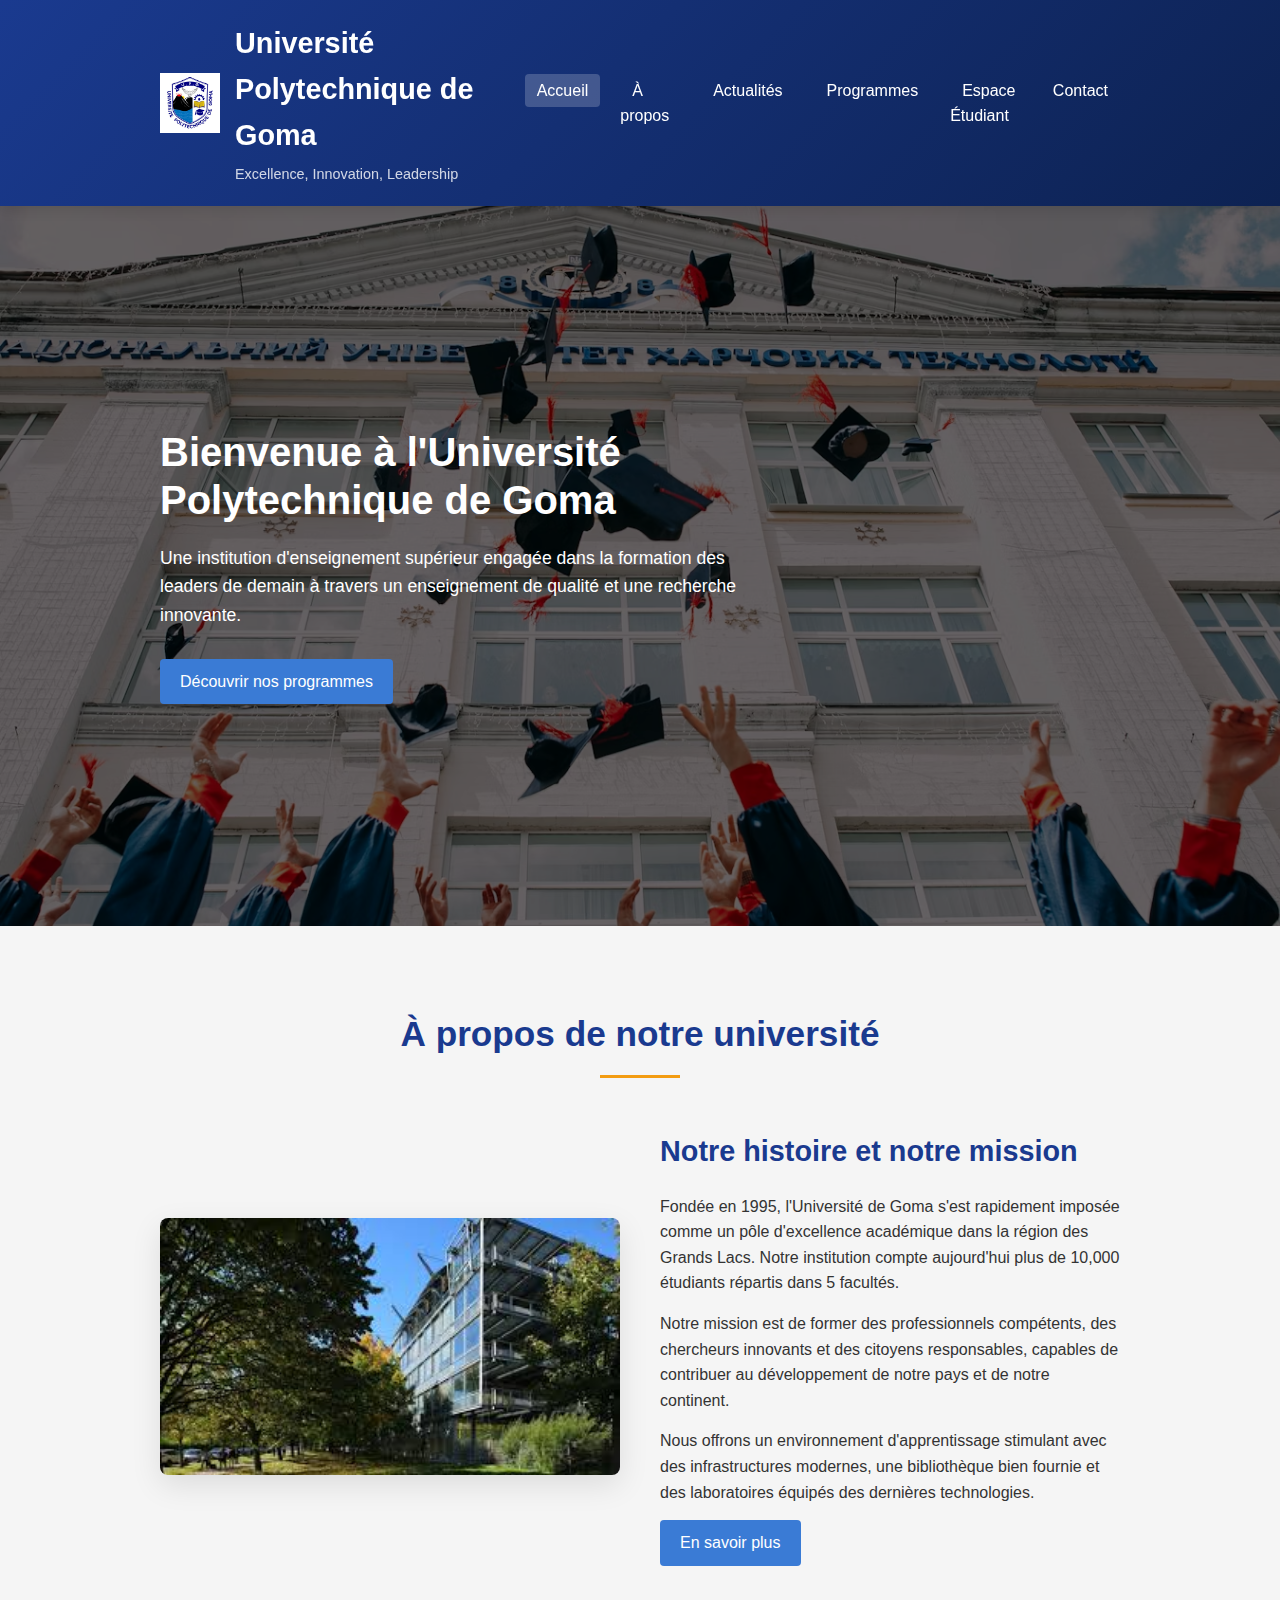
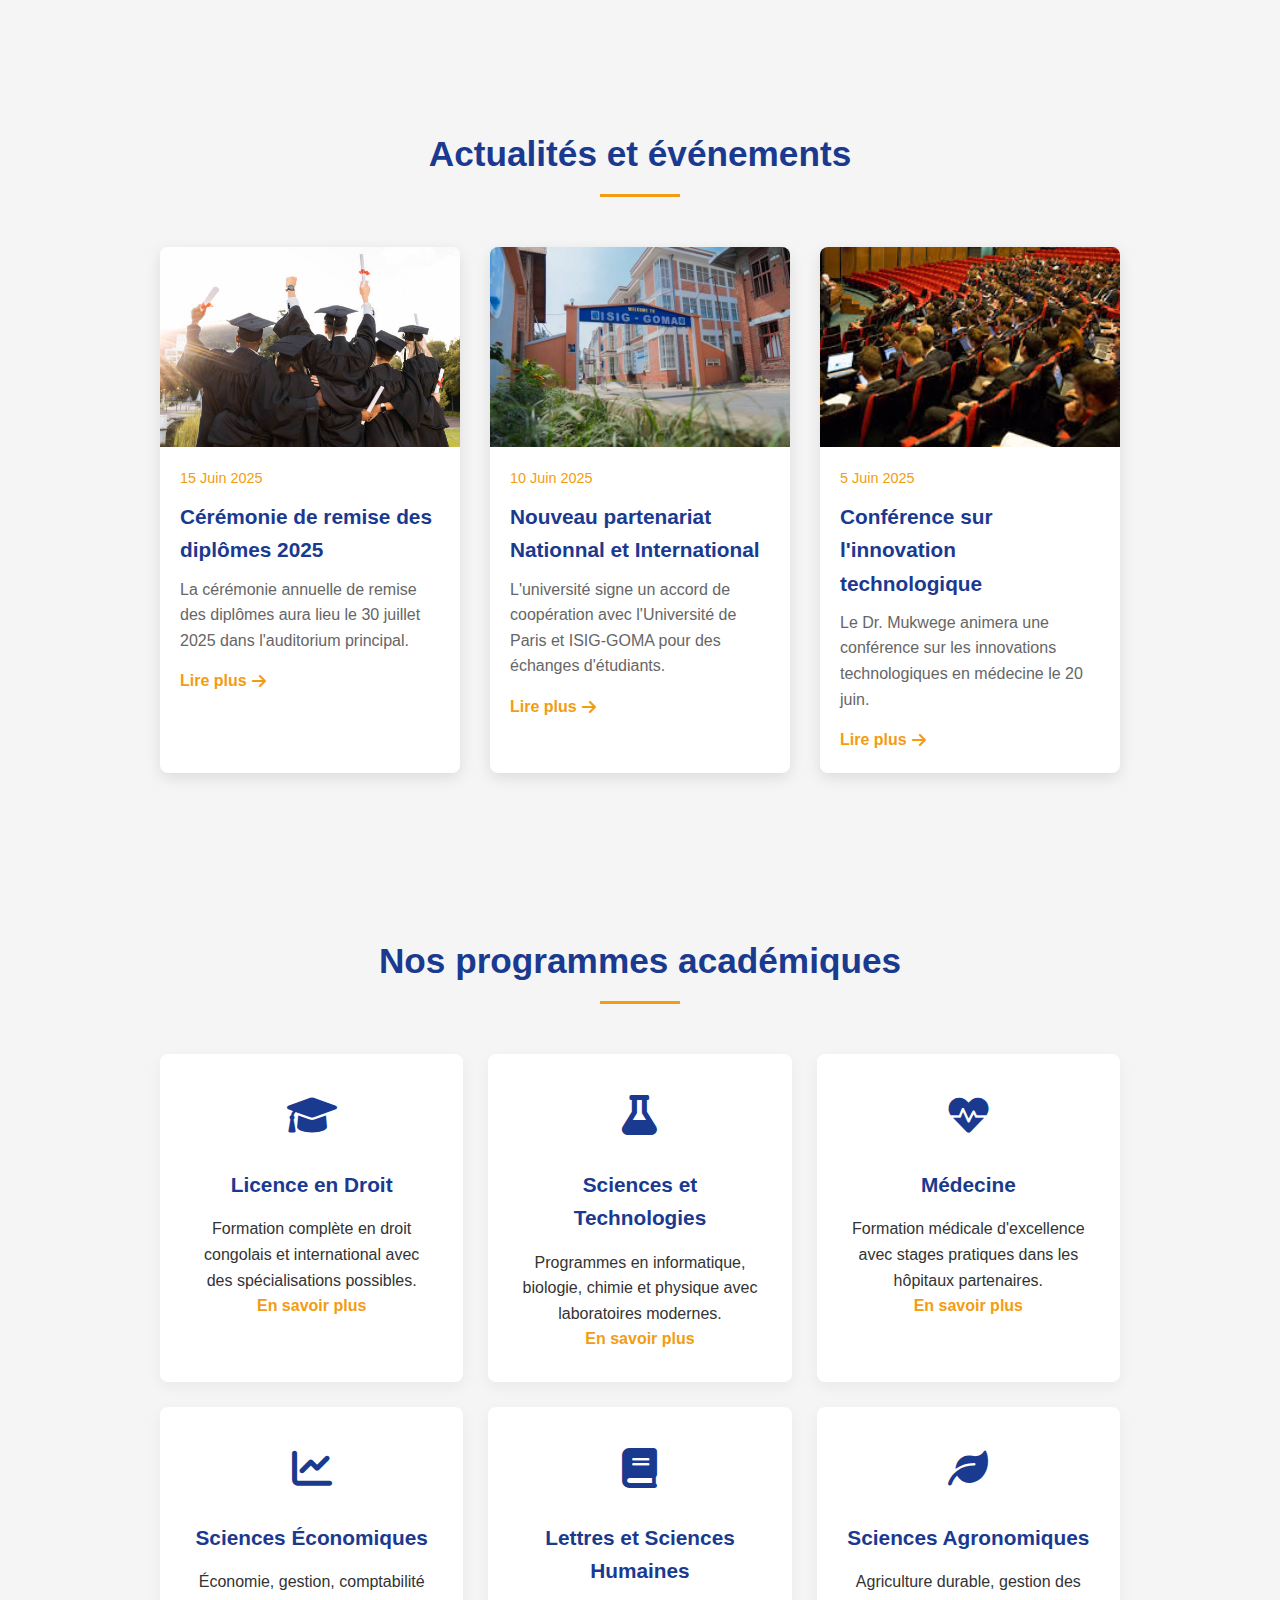
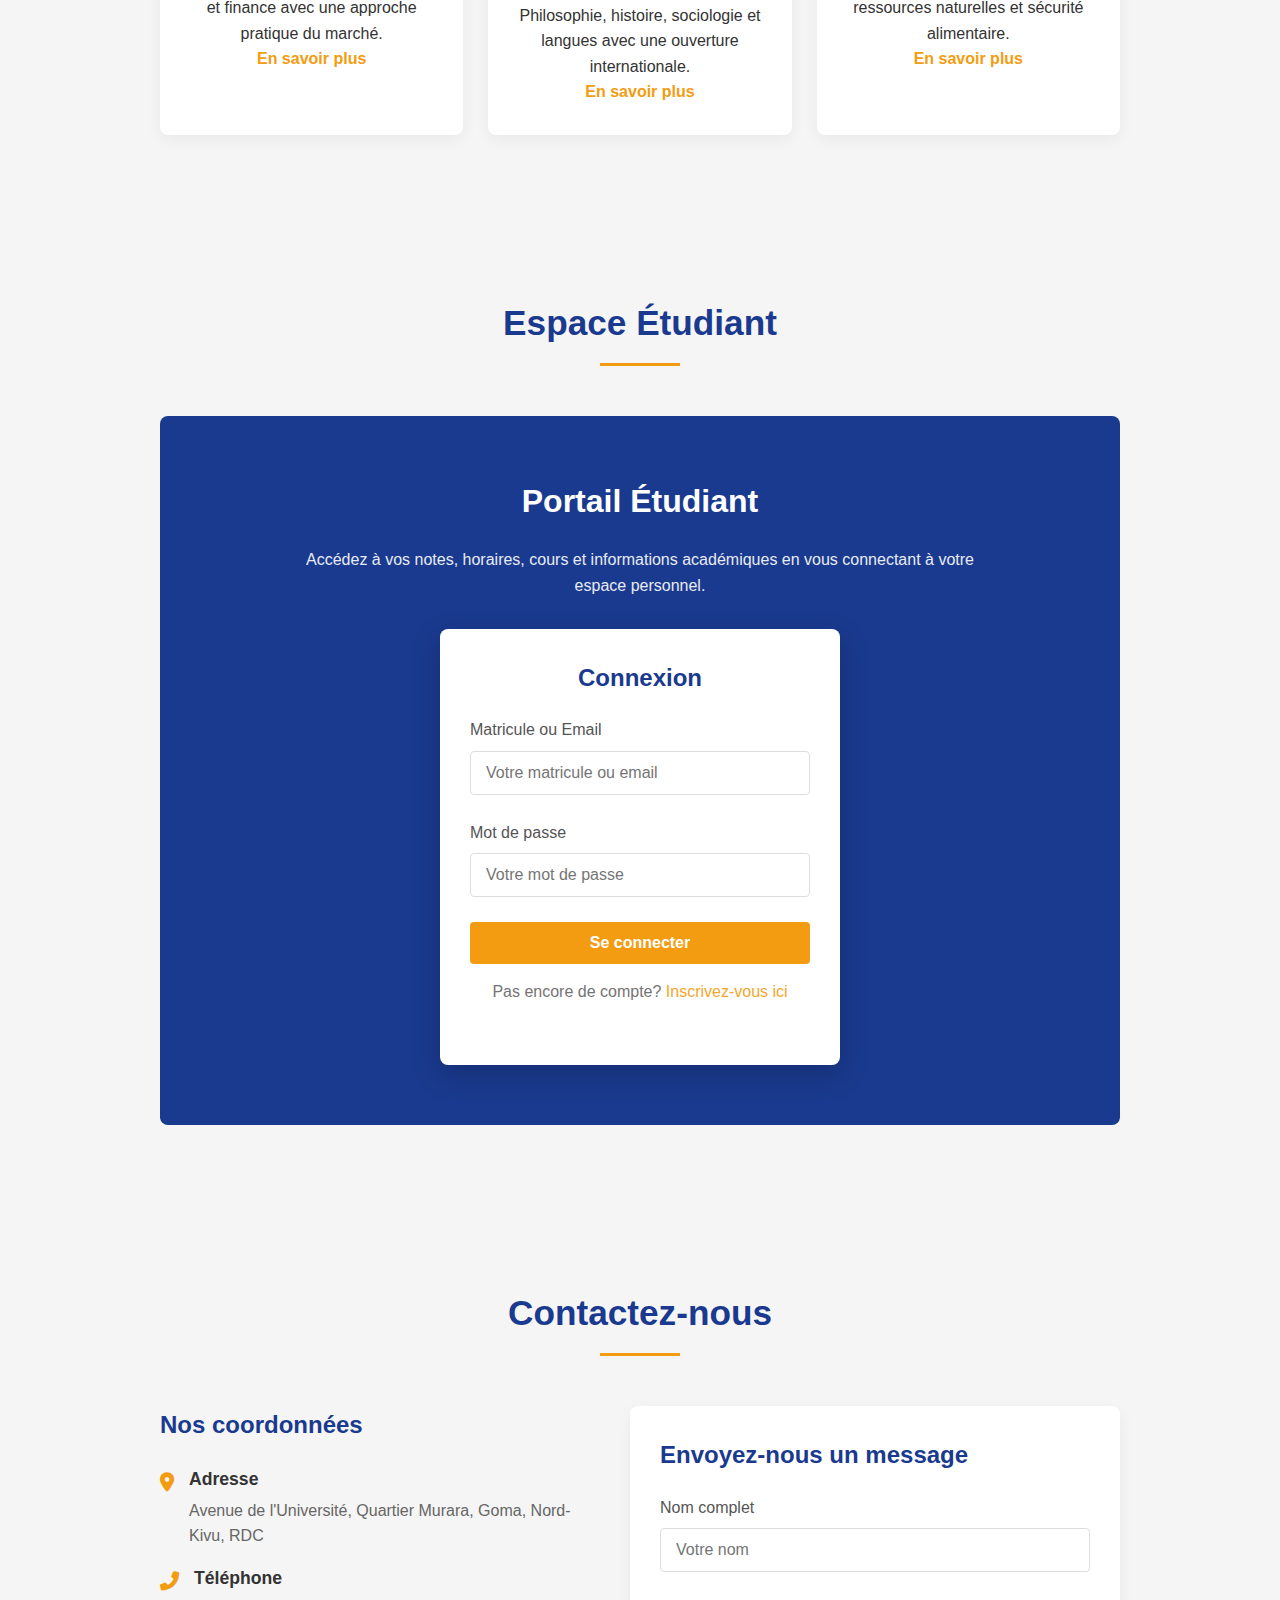
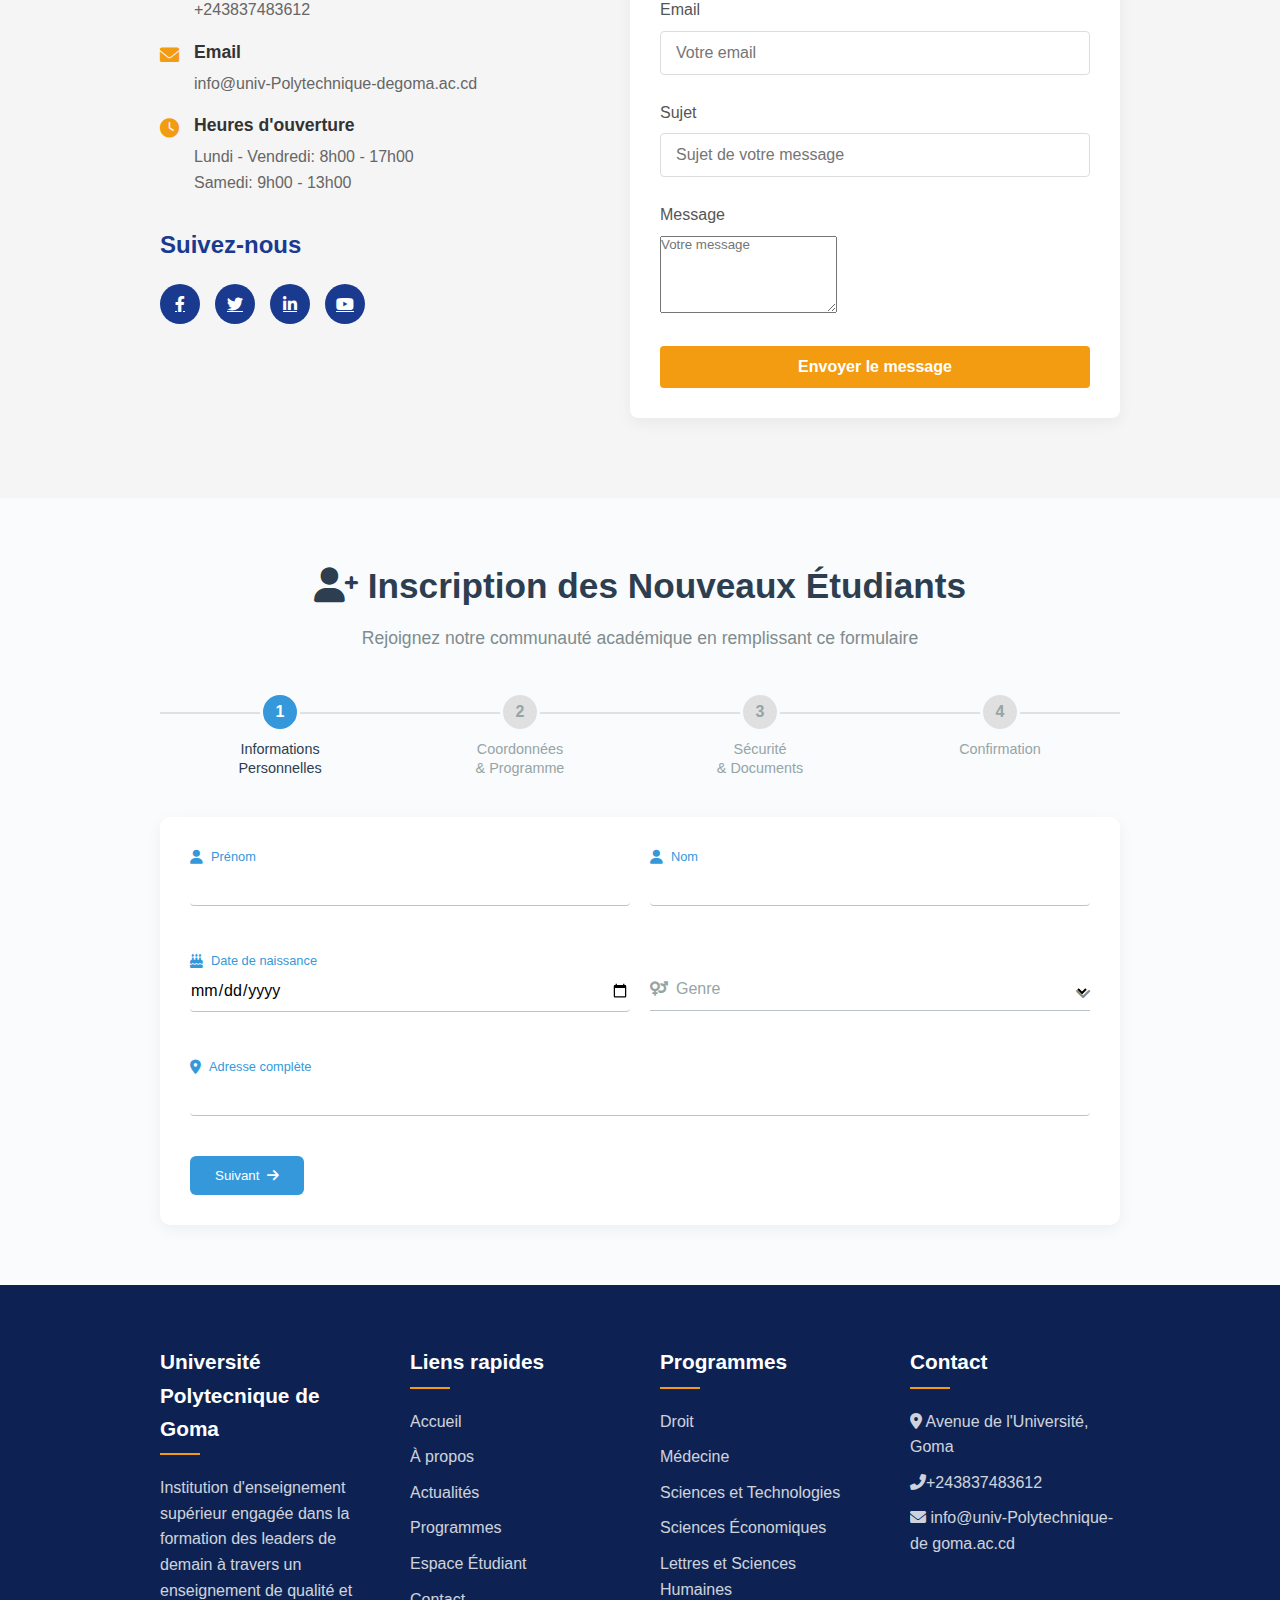
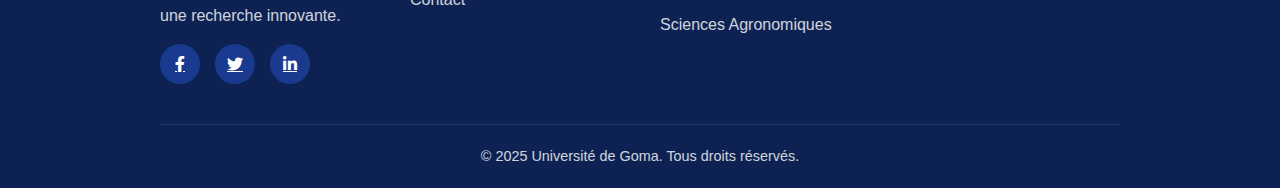
<file: PROJET UPD/index.html>
<!DOCTYPE html>
<html lang="fr">
<head>
    <meta charset="UTF-8">
    <meta name="viewport" content="width=device-width, initial-scale=1.0">
    <title>Université Polytechnique de Goma - Excellence Académique</title>
    <style>
        /* Reset et styles de base */
        * {
            margin: 0;
            padding: 0;
            box-sizing: border-box;
            font-family: 'Segoe UI', Tahoma, Geneva, Verdana, sans-serif;
        }
        
        body {
            background-color: #f5f5f5;
            color: #333;
            line-height: 1.6;
        }
        
        .container {
            width: 90%;
            max-width: 1200px;
            margin: 0 auto;
            padding: 0 15px;
        }
        
        /* Header */
        header {
            background: linear-gradient(135deg, #1a3a8f, #0d2252);
            color: white;
            padding: 20px 0;
            box-shadow: 0 4px 12px rgba(0, 0, 0, 0.1);
            position: sticky;
            top: 0;
            z-index: 1000;
        }
        
        .header-content {
            display: flex;
            justify-content: space-between;
            align-items: center;
        }
        
        .logo {
            display: flex;
            align-items: center;
        }
        
        .logo img {
            height: 60px;
            margin-right: 15px;
        }
        
        .logo-text h1 {
            font-size: 1.8rem;
            margin-bottom: 5px;
        }
        
        .logo-text p {
            font-size: 0.9rem;
            opacity: 0.8;
        }
        
        /* Navigation */
        nav ul {
            display: flex;
            list-style: none;
        }
        
        nav ul li {
            margin-left: 20px;
        }
        
        nav ul li a {
            color: white;
            text-decoration: none;
            font-weight: 500;
            padding: 8px 12px;
            border-radius: 4px;
            transition: all 0.3s ease;
        }
        
        nav ul li a:hover, nav ul li a.active {
            background-color: rgba(255, 255, 255, 0.2);
        }
        
        .mobile-menu-btn {
            display: none;
            background: none;
            border: none;
            color: white;
            font-size: 1.5rem;
            cursor: pointer;
        }
        
        /* Hero Section */
        .hero {
            background: url('./tools/img/img.jpg') no-repeat center center/cover;
            height: 80vh;
            display: flex;
            align-items: center;
            position: relative;
        }
        
        .hero::before {
            content: '';
            position: absolute;
            top: 0;
            left: 0;
            width: 100%;
            height: 100%;
            background: rgba(0, 0, 0, 0.6);
        }
        
        .hero-content {
            position: relative;
            z-index: 1;
            color: white;
            max-width: 600px;
        }
        
        .hero-content h2 {
            font-size: 2.5rem;
            margin-bottom: 20px;
            line-height: 1.2;
        }
        
        .hero-content p {
            font-size: 1.1rem;
            margin-bottom: 30px;
        }
        
        .btn {
            display: inline-block;
            padding: 12px 30px;
            background-color: #f39c12;
            color: white;
            text-decoration: none;
            border-radius: 4px;
            font-weight: 600;
            transition: all 0.3s ease;
        }
        
        .btn:hover {
            background-color: #e67e22;
            transform: translateY(-2px);
        }
        
        /* Sections communes */
        section {
            padding: 80px 0;
        }
        
        .section-title {
            text-align: center;
            margin-bottom: 50px;
        }
        
        .section-title h2 {
            font-size: 2.2rem;
            color: #1a3a8f;
            position: relative;
            display: inline-block;
            padding-bottom: 15px;
        }
        
        .section-title h2::after {
            content: '';
            position: absolute;
            bottom: 0;
            left: 50%;
            transform: translateX(-50%);
            width: 80px;
            height: 3px;
            background-color: #f39c12;
        }
        
        /* À propos */
        .about-content {
            display: flex;
            align-items: center;
            gap: 40px;
        }
        
        .about-img {
            flex: 1;
            border-radius: 8px;
            overflow: hidden;
            box-shadow: 0 10px 30px rgba(0, 0, 0, 0.1);
        }
        
        .about-img img {
            width: 100%;
            height: auto;
            display: block;
            transition: transform 0.5s ease;
        }
        
        .about-img:hover img {
            transform: scale(1.05);
        }
        
        .about-text {
            flex: 1;
        }
        
        .about-text h3 {
            font-size: 1.8rem;
            margin-bottom: 20px;
            color: #1a3a8f;
        }
        
        .about-text p {
            margin-bottom: 15px;
        }
        
        /* Actualités */
        .news-container {
            display: grid;
            grid-template-columns: repeat(auto-fill, minmax(300px, 1fr));
            gap: 30px;
        }
        
        .news-card {
            background-color: white;
            border-radius: 8px;
            overflow: hidden;
            box-shadow: 0 5px 15px rgba(0, 0, 0, 0.1);
            transition: transform 0.3s ease, box-shadow 0.3s ease;
        }
        
        .news-card:hover {
            transform: translateY(-10px);
            box-shadow: 0 15px 30px rgba(0, 0, 0, 0.15);
        }
        
        .news-img {
            height: 200px;
            overflow: hidden;
        }
        
        .news-img img {
            width: 100%;
            height: 100%;
            object-fit: cover;
            transition: transform 0.5s ease;
        }
        
        .news-card:hover .news-img img {
            transform: scale(1.1);
        }
        
        .news-content {
            padding: 20px;
        }
        
        .news-date {
            color: #f39c12;
            font-size: 0.9rem;
            margin-bottom: 10px;
        }
        
        .news-title {
            font-size: 1.3rem;
            margin-bottom: 10px;
            color: #1a3a8f;
        }
        
        .news-excerpt {
            color: #666;
            margin-bottom: 15px;
        }
        
        .read-more {
            color: #f39c12;
            text-decoration: none;
            font-weight: 600;
            display: inline-flex;
            align-items: center;
        }
        
        .read-more i {
            margin-left: 5px;
            transition: transform 0.3s ease;
        }
        
        .read-more:hover i {
            transform: translateX(5px);
        }
        
        /* Programmes */
        .programs-container {
            display: grid;
            grid-template-columns: repeat(auto-fill, minmax(250px, 1fr));
            gap: 25px;
        }
        
        .program-card {
            background-color: white;
            border-radius: 8px;
            padding: 30px;
            text-align: center;
            box-shadow: 0 5px 15px rgba(0, 0, 0, 0.05);
            transition: all 0.3s ease;
        }
        
        .program-card:hover {
            transform: translateY(-10px);
            box-shadow: 0 15px 30px rgba(0, 0, 0, 0.1);
        }
        
        .program-icon {
            font-size: 2.5rem;
            color: #1a3a8f;
            margin-bottom: 20px;
        }
        
        .program-title {
            font-size: 1.3rem;
            margin-bottom: 15px;
            color: #1a3a8f;
        }
        
        /* Espace Étudiant */
        .student-portal {
            background-color: #1a3a8f;
            color: white;
            text-align: center;
            padding: 60px 0;
            border-radius: 8px;
        }
        
        .student-portal h2 {
            font-size: 2rem;
            margin-bottom: 20px;
        }
        
        .student-portal p {
            max-width: 700px;
            margin: 0 auto 30px;
            opacity: 0.9;
        }
        
        .login-form {
            max-width: 400px;
            margin: 0 auto;
            background-color: white;
            padding: 30px;
            border-radius: 8px;
            box-shadow: 0 10px 30px rgba(0, 0, 0, 0.2);
        }
        
        .login-form h3 {
            color: #1a3a8f;
            margin-bottom: 20px;
            font-size: 1.5rem;
        }
        
        .form-group {
            margin-bottom: 20px;
            text-align: left;
        }
        
        .form-group label {
            display: block;
            margin-bottom: 8px;
            color: #555;
            font-weight: 500;
        }
        
        .form-group input {
            width: 100%;
            padding: 12px 15px;
            border: 1px solid #ddd;
            border-radius: 4px;
            font-size: 1rem;
        }
        
        .form-group input:focus {
            outline: none;
            border-color: #f39c12;
        }
        
        .login-btn {
            width: 100%;
            padding: 12px;
            background-color: #f39c12;
            color: white;
            border: none;
            border-radius: 4px;
            font-size: 1rem;
            font-weight: 600;
            cursor: pointer;
            transition: all 0.3s ease;
        }
        
        .login-btn:hover {
            background-color: #e67e22;
        }
        
        /* Contact */
        .contact-container {
            display: flex;
            gap: 40px;
        }
        
        .contact-info {
            flex: 1;
        }
        
        .contact-info h3 {
            font-size: 1.5rem;
            color: #1a3a8f;
            margin-bottom: 20px;
        }
        
        .contact-details {
            margin-bottom: 30px;
        }
        
        .contact-item {
            display: flex;
            align-items: flex-start;
            margin-bottom: 15px;
        }
        
        .contact-icon {
            color: #f39c12;
            font-size: 1.2rem;
            margin-right: 15px;
            margin-top: 3px;
        }
        
        .contact-text h4 {
            font-size: 1.1rem;
            margin-bottom: 5px;
        }
        
        .contact-text p, .contact-text a {
            color: #666;
            text-decoration: none;
        }
        
        .contact-text a:hover {
            color: #f39c12;
        }
        
        .social-links {
            display: flex;
            gap: 15px;
        }
        
        .social-link {
            display: flex;
            align-items: center;
            justify-content: center;
            width: 40px;
            height: 40px;
            background-color: #1a3a8f;
            color: white;
            border-radius: 50%;
            transition: all 0.3s ease;
        }
        
        .social-link:hover {
            background-color: #f39c12;
            transform: translateY(-3px);
        }
        
        .contact-form {
            flex: 1;
            background-color: white;
            padding: 30px;
            border-radius: 8px;
            box-shadow: 0 5px 15px rgba(0, 0, 0, 0.05);
        }
        
        .contact-form h3 {
            font-size: 1.5rem;
            color: #1a3a8f;
            margin-bottom: 20px;
        }
        
        /* Inscription */
        .registration-form {
            max-width: 800px;
            margin: 0 auto;
            background-color: white;
            padding: 40px;
            border-radius: 8px;
            box-shadow: 0 10px 30px rgba(0, 0, 0, 0.1);
        }
        
        .form-row {
            display: flex;
            gap: 20px;
            margin-bottom: 20px;
        }
        
        .form-col {
            flex: 1;
        }
        
        /* Espace Admin */
        .admin-portal {
            background-color: #f8f9fa;
            padding: 60px 0;
        }
        
        .admin-card {
            background-color: white;
            border-radius: 8px;
            padding: 30px;
            box-shadow: 0 5px 15px rgba(0, 0, 0, 0.05);
            margin-bottom: 30px;
        }
        
        .admin-card h3 {
            color: #1a3a8f;
            margin-bottom: 20px;
            font-size: 1.5rem;
        }
        
        /* Footer */
        footer {
            background-color: #0d2252;
            color: white;
            padding: 60px 0 20px;
        }
        
        .footer-content {
            display: grid;
            grid-template-columns: repeat(auto-fit, minmax(200px, 1fr));
            gap: 40px;
            margin-bottom: 40px;
        }
        
        .footer-col h3 {
            font-size: 1.3rem;
            margin-bottom: 20px;
            position: relative;
            padding-bottom: 10px;
        }
        
        .footer-col h3::after {
            content: '';
            position: absolute;
            bottom: 0;
            left: 0;
            width: 40px;
            height: 2px;
            background-color: #f39c12;
        }
        
        .footer-col p {
            opacity: 0.8;
            margin-bottom: 15px;
        }
        
        .footer-links li {
            margin-bottom: 10px;
            list-style: none;
        }
        
        .footer-links a {
            color: white;
            opacity: 0.8;
            text-decoration: none;
            transition: all 0.3s ease;
        }
        
        .footer-links a:hover {
            opacity: 1;
            color: #f39c12;
            padding-left: 5px;
        }
        
        .footer-bottom {
            text-align: center;
            padding-top: 20px;
            border-top: 1px solid rgba(255, 255, 255, 0.1);
            opacity: 0.8;
            font-size: 0.9rem;
        }
        
        /* Modal */
        .modal {
            display: none;
            position: fixed;
            top: 0;
            left: 0;
            width: 100%;
            height: 100%;
            background-color: rgba(0, 0, 0, 0.7);
            z-index: 2000;
            overflow-y: auto;
        }
        
        .modal-content {
            background-color: white;
            margin: 50px auto;
            max-width: 800px;
            border-radius: 8px;
            box-shadow: 0 10px 30px rgba(0, 0, 0, 0.3);
            animation: modalFadeIn 0.3s ease;
        }
        
        @keyframes modalFadeIn {
            from {
                opacity: 0;
                transform: translateY(-50px);
            }
            to {
                opacity: 1;
                transform: translateY(0);
            }
        }
        
        .modal-header {
            display: flex;
            justify-content: space-between;
            align-items: center;
            padding: 20px;
            border-bottom: 1px solid #eee;
        }
        
        .modal-header h3 {
            color: #1a3a8f;
            font-size: 1.5rem;
        }
        
        .close-modal {
            background: none;
            border: none;
            font-size: 1.5rem;
            cursor: pointer;
            color: #666;
        }
        
        .modal-body {
            padding: 20px;
        }
        
        /* Responsive */
        @media (max-width: 992px) {
            .about-content {
                flex-direction: column;
            }
            
            .contact-container {
                flex-direction: column;
            }
            
            .form-row {
                flex-direction: column;
                gap: 0;
            }
        }
        
        @media (max-width: 768px) {
            .header-content {
                flex-direction: column;
                text-align: center;
            }
            
            .logo {
                margin-bottom: 20px;
                justify-content: center;
            }
            
            nav ul {
                flex-direction: column;
                align-items: center;
            }
            
            nav ul li {
                margin: 10px 0;
            }
            
            .hero-content {
                text-align: center;
                padding: 0 20px;
            }
            
            .hero-content h2 {
                font-size: 2rem;
            }
            
            .section-title h2 {
                font-size: 1.8rem;
            }
        }
        
        @media (max-width: 576px) {
            .mobile-menu-btn {
                display: block;
            }
            
            nav {
                display: none;
                width: 100%;
                margin-top: 20px;
            }
            
            nav.active {
                display: block;
            }
            
            .hero {
                height: 60vh;
            }
            
            section {
                padding: 60px 0;
            }
            
            .registration-form {
                padding: 20px;
            }
        }
    </style>
    <link rel="icon" type="./tools/img/icon.jpg">
    
</head>
<body>
    <!-- Header -->
    <header>
        <div class="container header-content">
            <div class="logo">
                <img src="./tools/img/logo.jpg" alt="Logo Université de Goma">
                <div class="logo-text">
                    <h1>Université Polytechnique de Goma</h1>
                    <p>Excellence, Innovation, Leadership</p>
                </div>
            </div>
            <button class="mobile-menu-btn" id="mobileMenuBtn">
                <i class="fas fa-bars"></i>
            </button>
            <nav id="mainNav">
                <ul>
                    <li><a href="#home" class="active">Accueil</a></li>
                    <li><a href="#about">À propos</a></li>
                    <li><a href="#news">Actualités</a></li>
                    <li><a href="#programs">Programmes</a></li>
                    <li><a href="#student">Espace Étudiant</a></li>
                    <li><a href="#contact">Contact</a></li>
                </ul>
            </nav>
        </div>
        <link rel="stylesheet" href="https://cdnjs.cloudflare.com/ajax/libs/font-awesome/6.0.0-beta3/css/all.min.css">
    </header>

    <!-- Hero Section -->
    <section class="hero" id="home">
        <div class="container">
            <div class="hero-content">
                <h2>Bienvenue à l'Université Polytechnique de Goma</h2>
                <p>Une institution d'enseignement supérieur engagée dans la formation des leaders de demain à travers un enseignement de qualité et une recherche innovante.</p>
                <a href="#programs" class="btn">Découvrir nos programmes</a>
            </div>
        </div>
    </section>

    <!-- À propos -->
    <section id="about">
        <div class="container">
            <div class="section-title">
                <h2>À propos de notre université</h2>
            </div>
            <div class="about-content">
                <div class="about-img">
                    <img src="./tools/img/images (1).jpg" alt="Étudiants à l'université">
                </div>
                <div class="about-text">
                    <h3>Notre histoire et notre mission</h3>
                    <p>Fondée en 1995, l'Université de Goma s'est rapidement imposée comme un pôle d'excellence académique dans la région des Grands Lacs. Notre institution compte aujourd'hui plus de 10,000 étudiants répartis dans 5 facultés.</p>
                    <p>Notre mission est de former des professionnels compétents, des chercheurs innovants et des citoyens responsables, capables de contribuer au développement de notre pays et de notre continent.</p>
                    <p>Nous offrons un environnement d'apprentissage stimulant avec des infrastructures modernes, une bibliothèque bien fournie et des laboratoires équipés des dernières technologies.</p>
                    <a href="#" class="btn">En savoir plus</a>
                </div>
            </div>
        </div>
    </section>

    <!-- Actualités -->
    <section id="news">
        <div class="container">
            <div class="section-title">
                <h2>Actualités et événements</h2>
            </div>
            <div class="news-container">
                <div class="news-card">
                    <div class="news-img">
                  <img src="./tools/img/remise.jpg"alt="Actualité 1">
                    </div>
                    <div class="news-content">
                        <div class="news-date">15 Juin 2025</div>
                        <h3 class="news-title">Cérémonie de remise des diplômes 2025</h3>
                        <p class="news-excerpt">La cérémonie annuelle de remise des diplômes aura lieu le 30 juillet 2025 dans l'auditorium principal.</p>
                        <a href="#" class="read-more">Lire plus <i class="fas fa-arrow-right"></i></a>
                    </div>
                </div>
                <div class="news-card">
                    <div class="news-img">
                        <img src="./tools/img/isig.jpeg" alt="Actualité 2">
                    </div>
                    <div class="news-content">
                        <div class="news-date">10 Juin 2025</div>
                        <h3 class="news-title">Nouveau partenariat Nationnal et International</h3>
                        <p class="news-excerpt">L'université signe un accord de coopération avec l'Université de Paris et ISIG-GOMA pour des échanges d'étudiants.</p>
                        <a href="#" class="read-more">Lire plus <i class="fas fa-arrow-right"></i></a>
                    </div>
                </div>
                <div class="news-card">
                    <div class="news-img">
                        <img src="./tools/img/conference.jpg" alt="Actualité 3">
                    </div>
                    <div class="news-content">
                        <div class="news-date">5 Juin 2025</div>
                        <h3 class="news-title">Conférence sur l'innovation technologique</h3>
                        <p class="news-excerpt">Le Dr. Mukwege animera une conférence sur les innovations technologiques en médecine le 20 juin.</p>
                        <a href="#" class="read-more">Lire plus <i class="fas fa-arrow-right"></i></a>
                    </div>
                </div>
            </div>
        </div>
    </section>

    <!-- Programmes -->
    <section id="programs">
        <div class="container">
            <div class="section-title">
                <h2>Nos programmes académiques</h2>
            </div>
            <div class="programs-container">
                <div class="program-card">
                    <div class="program-icon">
                        <i class="fas fa-graduation-cap"></i>
                    </div>
                    <h3 class="program-title">Licence en Droit</h3>
                    <p>Formation complète en droit congolais et international avec des spécialisations possibles.</p>
                    <a href="#" class="read-more">En savoir plus</a>
                </div>
                <div class="program-card">
                    <div class="program-icon">
                        <i class="fas fa-flask"></i>
                    </div>
                    <h3 class="program-title">Sciences et Technologies</h3>
                    <p>Programmes en informatique, biologie, chimie et physique avec laboratoires modernes.</p>
                    <a href="#" class="read-more">En savoir plus</a>
                </div>
                <div class="program-card">
                    <div class="program-icon">
                        <i class="fas fa-heartbeat"></i>
                    </div>
                    <h3 class="program-title">Médecine</h3>
                    <p>Formation médicale d'excellence avec stages pratiques dans les hôpitaux partenaires.</p>
                    <a href="#" class="read-more">En savoir plus</a>
                </div>
                <div class="program-card">
                    <div class="program-icon">
                        <i class="fas fa-chart-line"></i>
                    </div>
                    <h3 class="program-title">Sciences Économiques</h3>
                    <p>Économie, gestion, comptabilité et finance avec une approche pratique du marché.</p>
                    <a href="#" class="read-more">En savoir plus</a>
                </div>
                <div class="program-card">
                    <div class="program-icon">
                        <i class="fas fa-book"></i>
                    </div>
                    <h3 class="program-title">Lettres et Sciences Humaines</h3>
                    <p>Philosophie, histoire, sociologie et langues avec une ouverture internationale.</p>
                    <a href="#" class="read-more">En savoir plus</a>
                </div>
                <div class="program-card">
                    <div class="program-icon">
                        <i class="fas fa-leaf"></i>
                    </div>
                    <h3 class="program-title">Sciences Agronomiques</h3>
                    <p>Agriculture durable, gestion des ressources naturelles et sécurité alimentaire.</p>
                    <a href="#" class="read-more">En savoir plus</a>
                </div>
            </div>
        </div>
    </section>

    <!-- Espace Étudiant -->
    <section id="student">
        <div class="container">
            <div class="section-title">
                <h2>Espace Étudiant</h2>
            </div>
            <div class="student-portal">
                <h2>Portail Étudiant</h2>
                <p>Accédez à vos notes, horaires, cours et informations académiques en vous connectant à votre espace personnel.</p>
                <div class="login-form">
                    <h3>Connexion</h3>
                    <div class="form-group">
                        <label for="student-email">Matricule ou Email</label>
                        <input type="text" id="student-email" placeholder="Votre matricule ou email">
                    </div>
                    <div class="form-group">
                        <label for="student-password">Mot de passe</label>
                        <input type="password" id="student-password" placeholder="Votre mot de passe">
                    </div>
                    <button class="login-btn" id="studentLoginBtn">Se connecter</button>
                    <p style="margin-top: 15px; color: #666;">Pas encore de compte? <a href="#registration" style="color: #f39c12; text-decoration: none;">Inscrivez-vous ici</a></p>
                </div>
            </div>
        </div>
    </section>

    <!-- Contact -->
    <section id="contact">
        <div class="container">
            <div class="section-title">
                <h2>Contactez-nous</h2>
            </div>
            <div class="contact-container">
                <div class="contact-info">
                    <h3>Nos coordonnées</h3>
                    <div class="contact-details">
                        <div class="contact-item">
                            <div class="contact-icon">
                                <i class="fas fa-map-marker-alt"></i>
                            </div>
                            <div class="contact-text">
                                <h4>Adresse</h4>
                                <p>Avenue de l'Université, Quartier Murara, Goma, Nord-Kivu, RDC</p>
                            </div>
                        </div>
                        <div class="contact-item">
                            <div class="contact-icon">
                                <i class="fas fa-phone-alt"></i>
                            </div>
                            <div class="contact-text">
                                <h4>Téléphone</h4>
                                <p>+243837483612</p>
                            </div>
                        </div>
                        <div class="contact-item">
                            <div class="contact-icon">
                                <i class="fas fa-envelope"></i>
                            </div>
                            <div class="contact-text">
                                <h4>Email</h4>
                                <a href="mailto:info@univ-goma.ac.cd">info@univ-Polytechnique-degoma.ac.cd</a>
                            </div>
                        </div>
                        <div class="contact-item">
                            <div class="contact-icon">
                                <i class="fas fa-clock"></i>
                            </div>
                            <div class="contact-text">
                                <h4>Heures d'ouverture</h4>
                                <p>Lundi - Vendredi: 8h00 - 17h00</p>
                                <p>Samedi: 9h00 - 13h00</p>
                            </div>
                        </div>
                    </div>
                    <h3>Suivez-nous</h3>
                    <div class="social-links">
                        <a href="#" class="social-link"><i class="fab fa-facebook-f"></i></a>
                        <a href="#" class="social-link"><i class="fab fa-twitter"></i></a>
                        <a href="#" class="social-link"><i class="fab fa-linkedin-in"></i></a>
                        <a href="#" class="social-link"><i class="fab fa-youtube"></i></a>
                    </div>
                </div>
                <div class="contact-form">
                    <h3>Envoyez-nous un message</h3>
                    <form id="contactForm">
                        <div class="form-group">
                            <label for="name">Nom complet</label>
                            <input type="text" id="name" placeholder="Votre nom" required>
                        </div>
                        <div class="form-group">
                            <label for="email">Email</label>
                            <input type="email" id="email" placeholder="Votre email" required>
                        </div>
                        <div class="form-group">
                            <label for="subject">Sujet</label>
                            <input type="text" id="subject" placeholder="Sujet de votre message">
                        </div>
                        <div class="form-group">
                            <label for="message">Message</label>
                            <textarea id="message" rows="5px" placeholder="Votre message" required></textarea>
                        </div>
                        <button type="submit" class="login-btn">Envoyer le message</button>
                    </form>
                </div>
            </div>
        </div>
    </section>

    <!-- Section d'Inscription - Version améliorée -->
<section id="registration" class="registration-section">
    <div class="container">
        <div class="section-header">
            <h2><i class="fas fa-user-plus"></i> Inscription des Nouveaux Étudiants</h2>
            <p>Rejoignez notre communauté académique en remplissant ce formulaire</p>
        </div>
        
        <div class="registration-stepper">
            <div class="step active" data-step="1">
                <span>1</span>
                <p>Informations<br>Personnelles</p>
            </div>
            <div class="step" data-step="2">
                <span>2</span>
                <p>Coordonnées<br>& Programme</p>
            </div>
            <div class="step" data-step="3">
                <span>3</span>
                <p>Sécurité<br>& Documents</p>
            </div>
            <div class="step" data-step="4">
                <span>4</span>
                <p>Confirmation</p>
            </div>
        </div>

        <form id="registerForm" class="modern-registration-form">
            <!-- Étape 1: Informations personnelles -->
            <div class="form-step active" data-step="1">
                <div class="form-row">
                    <div class="form-col">
                        <div class="form-group floating-label">
                            <input type="text" id="first-name" required>
                            <label for="first-name"><i class="fas fa-user"></i> Prénom</label>
                            <div class="underline"></div>
                        </div>
                    </div>
                    <div class="form-col">
                        <div class="form-group floating-label">
                            <input type="text" id="last-name" required>
                            <label for="last-name"><i class="fas fa-user"></i> Nom</label>
                            <div class="underline"></div>
                        </div>
                    </div>
                </div>
                
                <div class="form-row">
                    <div class="form-col">
                        <div class="form-group floating-label">
                            <input type="date" id="birth-date" required>
                            <label for="birth-date" class="active"><i class="fas fa-birthday-cake"></i> Date de naissance</label>
                            <div class="underline"></div>
                        </div>
                    </div>
                    <div class="form-col">
                        <div class="form-group floating-label select-wrapper">
                            <select id="gender" required>
                                <option value=""></option>
                                <option value="male">Masculin</option>
                                <option value="female">Féminin</option>
                                <option value="other">Autre</option>
                            </select>
                            <label for="gender"><i class="fas fa-venus-mars"></i> Genre</label>
                            <div class="underline"></div>
                            <i class="fas fa-chevron-down select-arrow"></i>
                        </div>
                    </div>
                </div>
                
                <div class="form-group floating-label">
                    <input type="text" id="address" required>
                    <label for="address"><i class="fas fa-map-marker-alt"></i> Adresse complète</label>
                    <div class="underline"></div>
                </div>
                
                <div class="form-actions">
                    <button type="button" class="btn-next">Suivant <i class="fas fa-arrow-right"></i></button>
                </div>
            </div>
            
            <!-- Étape 2: Coordonnées & Programme -->
            <div class="form-step" data-step="2">
                <div class="form-row">
                    <div class="form-col">
                        <div class="form-group floating-label">
                            <input type="email" id="email-register" required>
                            <label for="email-register"><i class="fas fa-envelope"></i> Email</label>
                            <div class="underline"></div>
                            <small class="hint">Nous enverrons la confirmation à cette adresse</small>
                        </div>
                    </div>
                    <div class="form-col">
                        <div class="form-group floating-label">
                            <input type="tel" id="phone" required>
                            <label for="phone"><i class="fas fa-phone"></i> Téléphone</label>
                            <div class="underline"></div>
                            <small class="hint">Format: +243 XX XXX XX XX</small>
                        </div>
                    </div>
                </div>
                
                <div class="form-row">
                    <div class="form-col">
                        <div class="form-group floating-label select-wrapper">
                            <select id="program" required>
                                <option value=""></option>
                                <option value="droit">Licence en Droit</option>
                                <option value="medecine">Médecine</option>
                                <option value="sciences">Sciences et Technologies</option>
                                <option value="economie">Sciences Économiques</option>
                                <option value="lettres">Lettres et Sciences Humaines</option>
                                <option value="agronomie">Sciences Agronomiques</option>
                            </select>
                            <label for="program"><i class="fas fa-graduation-cap"></i> Programme d'études</label>
                            <div class="underline"></div>
                            <i class="fas fa-chevron-down select-arrow"></i>
                        </div>
                    </div>
                    <div class="form-col">
                        <div class="form-group floating-label select-wrapper">
                            <select id="year" required>
                                <option value=""></option>
                                <option value="1">1ère année</option>
                                <option value="2">2ème année</option>
                                <option value="3">3ème année</option>
                                <option value="4">4ème année</option>
                                <option value="5">5ème année</option>
                            </select>
                            <label for="year"><i class="fas fa-calendar-alt"></i> Année d'étude</label>
                            <div class="underline"></div>
                            <i class="fas fa-chevron-down select-arrow"></i>
                        </div>
                    </div>
                </div>
                
                <div class="form-actions">
                    <button type="button" class="btn-prev"><i class="fas fa-arrow-left"></i> Précédent</button>
                    <button type="button" class="btn-next">Suivant <i class="fas fa-arrow-right"></i></button>
                </div>
            </div>
            
            <!-- Étape 3: Sécurité & Documents -->
            <div class="form-step" data-step="3">
                <div class="form-row">
                    <div class="form-col">
                        <div class="form-group floating-label password-field">
                            <input type="password" id="password-register" required>
                            <label for="password-register"><i class="fas fa-lock"></i> Mot de passe</label>
                            <div class="underline"></div>
                            <button type="button" class="toggle-password"><i class="fas fa-eye"></i></button>
                            <div class="password-strength">
                                <div class="strength-bar"></div>
                                <span class="strength-text">Faible</span>
                            </div>
                        </div>
                    </div>
                    <div class="form-col">
                        <div class="form-group floating-label password-field">
                            <input type="password" id="confirm-password" required>
                            <label for="confirm-password"><i class="fas fa-lock"></i> Confirmer le mot de passe</label>
                            <div class="underline"></div>
                            <button type="button" class="toggle-password"><i class="fas fa-eye"></i></button>
                        </div>
                    </div>
                </div>
                
                <div class="form-row">
                    <div class="form-col">
                        <div class="form-group file-upload">
                            <label for="photo">
                                <i class="fas fa-camera"></i>
                                <span>Photo d'identité</span>
                                <small>(Format JPEG/PNG, max 2MB)</small>
                                <div class="upload-preview" id="photo-preview"></div>
                            </label>
                            <input type="file" id="photo" accept="image/*">
                        </div>
                    </div>
                    <div class="form-col">
                        <div class="form-group file-upload">
                            <label for="documents">
                                <i class="fas fa-file-pdf"></i>
                                <span>Documents académiques</span>
                                <small>(PDF, max 5MB)</small>
                                <div class="file-list" id="documents-list"></div>
                            </label>
                            <input type="file" id="documents" accept=".pdf,.doc,.docx" multiple>
                        </div>
                    </div>
                </div>
                
                <div class="form-actions">
                    <button type="button" class="btn-prev"><i class="fas fa-arrow-left"></i> Précédent</button>
                    <button type="button" class="btn-next">Suivant <i class="fas fa-arrow-right"></i></button>
                </div>
            </div>
            
            <!-- Étape 4: Confirmation -->
            <div class="form-step" data-step="4">
                <div class="confirmation-summary">
                    <h3><i class="fas fa-check-circle"></i> Vérifiez vos informations</h3>
                    
                    <div class="summary-section">
                        <h4>Informations Personnelles</h4>
                        <div class="summary-row">
                            <span>Nom complet:</span>
                            <span id="summary-name"></span>
                        </div>
                        <div class="summary-row">
                            <span>Date de naissance:</span>
                            <span id="summary-birthdate"></span>
                        </div>
                        <div class="summary-row">
                            <span>Genre:</span>
                            <span id="summary-gender"></span>
                        </div>
                        <div class="summary-row">
                            <span>Adresse:</span>
                            <span id="summary-address"></span>
                        </div>
                    </div>
                    
                    <div class="summary-section">
                        <h4>Coordonnées & Programme</h4>
                        <div class="summary-row">
                            <span>Email:</span>
                            <span id="summary-email"></span>
                        </div>
                        <div class="summary-row">
                            <span>Téléphone:</span>
                            <span id="summary-phone"></span>
                        </div>
                        <div class="summary-row">
                            <span>Programme:</span>
                            <span id="summary-program"></span>
                        </div>
                        <div class="summary-row">
                            <span>Année:</span>
                            <span id="summary-year"></span>
                        </div>
                    </div>
                    
                    <div class="terms-agreement">
                        <input type="checkbox" id="terms" required>
                        <label for="terms">Je déclare que les informations fournies sont exactes et j'accepte les <a href="#" target="_blank">conditions d'utilisation</a> et la <a href="#" target="_blank">politique de confidentialité</a>.</label>
                    </div>
                </div>
                
                <div class="form-actions">
                    <button type="button" class="btn-prev"><i class="fas fa-arrow-left"></i> Précédent</button>
                    <button type="submit" class="btn-submit"><i class="fas fa-paper-plane"></i> Soumettre l'inscription</button>
                </div>
            </div>
        </form>
    </div>
</section>

<style>
/* Styles généraux */
.registration-section {
    background-color: #f9fbfd;
    padding: 60px 0;
}

.container {
    max-width: 1000px;
    margin: 0 auto;
    padding: 0 20px;
}

.section-header {
    text-align: center;
    margin-bottom: 40px;
}

.section-header h2 {
    color: #2c3e50;
    font-size: 2.2rem;
    margin-bottom: 10px;
}

.section-header p {
    color: #7f8c8d;
    font-size: 1.1rem;
}

/* Stepper */
.registration-stepper {
    display: flex;
    justify-content: space-between;
    margin-bottom: 40px;
    position: relative;
}

.registration-stepper::before {
    content: '';
    position: absolute;
    top: 20px;
    left: 0;
    right: 0;
    height: 2px;
    background: #e0e0e0;
    z-index: 1;
}

.step {
    display: flex;
    flex-direction: column;
    align-items: center;
    position: relative;
    z-index: 2;
    width: 25%;
}

.step span {
    width: 40px;
    height: 40px;
    border-radius: 50%;
    background: #e0e0e0;
    color: #95a5a6;
    display: flex;
    align-items: center;
    justify-content: center;
    font-weight: bold;
    margin-bottom: 8px;
    border: 3px solid #f9fbfd;
}

.step p {
    text-align: center;
    color: #95a5a6;
    font-size: 0.9rem;
    line-height: 1.3;
    margin: 0;
}

.step.active span {
    background: #3498db;
    color: white;
}

.step.active p {
    color: #2c3e50;
    font-weight: 500;
}

/* Formulaire */
.modern-registration-form {
    background: white;
    border-radius: 10px;
    padding: 30px;
    box-shadow: 0 5px 15px rgba(0,0,0,0.05);
}

.form-step {
    display: none;
}

.form-step.active {
    display: block;
}

.form-row {
    display: flex;
    gap: 20px;
    margin-bottom: 20px;
}

.form-col {
    flex: 1;
}

/* Champs de formulaire */
.form-group {
    margin-bottom: 25px;
    position: relative;
}

.floating-label {
    position: relative;
    padding-top: 20px;
}

.floating-label input,
.floating-label select {
    width: 100%;
    padding: 10px 0;
    border: none;
    border-bottom: 1px solid #bdc3c7;
    font-size: 1rem;
    background: transparent;
    transition: all 0.3s;
}

.floating-label input:focus,
.floating-label select:focus {
    outline: none;
    border-bottom-color: #3498db;
}

.floating-label label {
    position: absolute;
    top: 25px;
    left: 0;
    color: #95a5a6;
    pointer-events: none;
    transition: all 0.3s;
    display: flex;
    align-items: center;
    gap: 8px;
}

.floating-label label i {
    font-size: 0.9rem;
}

.floating-label input:focus + label,
.floating-label input:not(:placeholder-shown) + label,
.floating-label select:valid + label,
.floating-label label.active {
    top: 0;
    font-size: 0.8rem;
    color: #3498db;
}

.underline {
    position: absolute;
    bottom: 0;
    left: 0;
    width: 0;
    height: 2px;
    background: #3498db;
    transition: all 0.3s;
}

.floating-label input:focus ~ .underline,
.floating-label select:focus ~ .underline {
    width: 100%;
}

/* Sélecteurs personnalisés */
.select-wrapper {
    position: relative;
}

.select-arrow {
    position: absolute;
    right: 0;
    bottom: 10px;
    color: #7f8c8d;
    pointer-events: none;
}

/* Boutons */
.form-actions {
    display: flex;
    justify-content: space-between;
    margin-top: 40px;
}

.btn-prev, .btn-next, .btn-submit {
    padding: 12px 25px;
    border-radius: 6px;
    font-weight: 500;
    cursor: pointer;
    transition: all 0.3s;
    display: flex;
    align-items: center;
    gap: 8px;
}

.btn-prev {
    background: #f5f7fa;
    color: #7f8c8d;
    border: none;
}

.btn-prev:hover {
    background: #e0e6ed;
}

.btn-next, .btn-submit {
    background: #3498db;
    color: white;
    border: none;
}

.btn-next:hover, .btn-submit:hover {
    background: #2980b9;
}

/* Champ mot de passe */
.password-field {
    position: relative;
}

.toggle-password {
    position: absolute;
    right: 0;
    bottom: 10px;
    background: none;
    border: none;
    color: #7f8c8d;
    cursor: pointer;
}

.password-strength {
    margin-top: 8px;
    display: flex;
    align-items: center;
    gap: 10px;
}

.strength-bar {
    height: 4px;
    background: #e0e0e0;
    border-radius: 2px;
    flex-grow: 1;
    overflow: hidden;
}

.strength-bar::after {
    content: '';
    display: block;
    height: 100%;
    width: 20%;
    background: #e74c3c;
    transition: all 0.3s;
}

.strength-text {
    font-size: 0.8rem;
    color: #95a5a6;
}

/* Upload de fichiers */
.file-upload {
    border: 2px dashed #bdc3c7;
    border-radius: 8px;
    padding: 20px;
    text-align: center;
    transition: all 0.3s;
}

.file-upload:hover {
    border-color: #3498db;
}

.file-upload label {
    display: flex;
    flex-direction: column;
    align-items: center;
    gap: 10px;
    cursor: pointer;
}

.file-upload label i {
    font-size: 2rem;
    color: #3498db;
}

.file-upload label span {
    font-weight: 500;
    color: #2c3e50;
}

.file-upload label small {
    color: #7f8c8d;
    font-size: 0.8rem;
}

.file-upload input {
    display: none;
}

.upload-preview {
    width: 100px;
    height: 100px;
    border-radius: 50%;
    background: #f5f7fa;
    margin-top: 15px;
    overflow: hidden;
    display: none;
}

.upload-preview img {
    width: 100%;
    height: 100%;
    object-fit: cover;
}

.file-list {
    margin-top: 10px;
    text-align: left;
    font-size: 0.9rem;
    color: #7f8c8d;
}

/* Résumé de confirmation */
.confirmation-summary {
    padding: 20px;
}

.confirmation-summary h3 {
    color: #2c3e50;
    margin-bottom: 30px;
    text-align: center;
}

.summary-section {
    margin-bottom: 25px;
}

.summary-section h4 {
    color: #3498db;
    margin-bottom: 15px;
    padding-bottom: 5px;
    border-bottom: 1px solid #ecf0f1;
}

.summary-row {
    display: flex;
    margin-bottom: 10px;
}

.summary-row span:first-child {
    width: 150px;
    color: #7f8c8d;
    font-weight: 500;
}

.summary-row span:last-child {
    color: #2c3e50;
}

.terms-agreement {
    margin-top: 30px;
    display: flex;
    align-items: flex-start;
    gap: 10px;
}

.terms-agreement input {
    margin-top: 3px;
}

.terms-agreement label {
    color: #7f8c8d;
    font-size: 0.9rem;
}

.terms-agreement a {
    color: #3498db;
    text-decoration: none;
}

.terms-agreement a:hover {
    text-decoration: underline;
}

/* Responsive */
@media (max-width: 768px) {
    .form-row {
        flex-direction: column;
        gap: 0;
    }
    
    .registration-stepper {
        flex-wrap: wrap;
        justify-content: center;
        gap: 15px;
    }
    
    .step {
        width: auto;
    }
    
    .registration-stepper::before {
        display: none;
    }
}
</style>

<script>
document.addEventListener('DOMContentLoaded', function() {
    // Navigation entre les étapes
    const steps = document.querySelectorAll('.form-step');
    const stepperItems = document.querySelectorAll('.registration-stepper .step');
    const btnNextList = document.querySelectorAll('.btn-next');
    const btnPrevList = document.querySelectorAll('.btn-prev');
    
    // Fonction pour afficher une étape
    function showStep(stepNumber) {
        steps.forEach(step => {
            step.classList.remove('active');
            if (step.dataset.step == stepNumber) {
                step.classList.add('active');
            }
        });
        
        stepperItems.forEach(item => {
            item.classList.remove('active');
            if (item.dataset.step <= stepNumber) {
                item.classList.add('active');
            }
        });
    }
    
    // Boutons Suivant
    btnNextList.forEach(btn => {
        btn.addEventListener('click', function() {
            const currentStep = this.closest('.form-step');
            const nextStep = parseInt(currentStep.dataset.step) + 1;
            
            // Validation avant de passer à l'étape suivante
            let isValid = true;
            const inputs = currentStep.querySelectorAll('input[required], select[required]');
            
            inputs.forEach(input => {
                if (!input.value) {
                    input.focus();
                    isValid = false;
                    // Animation pour indiquer l'erreur
                    input.style.borderBottomColor = '#e74c3c';
                    setTimeout(() => {
                        input.style.borderBottomColor = '#3498db';
                    }, 1000);
                }
            });
            
            // Validation spécifique pour les mots de passe
            if (currentStep.dataset.step == '3') {
                const password = document.getElementById('password-register').value;
                const confirmPassword = document.getElementById('confirm-password').value;
                
                if (password !== confirmPassword) {
                    alert('Les mots de passe ne correspondent pas');
                    isValid = false;
                }
                
                if (password.length < 8) {
                    alert('Le mot de passe doit contenir au moins 8 caractères');
                    isValid = false;
                }
            }
            
            if (isValid) {
                showStep(nextStep);
                
                // Mettre à jour le résumé si on est à la dernière étape
                if (nextStep == 4) {
                    updateSummary();
                }
            }
        });
    });
    
    // Boutons Précédent
    btnPrevList.forEach(btn => {
        btn.addEventListener('click', function() {
            const currentStep = this.closest('.form-step');
            const prevStep = parseInt(currentStep.dataset.step) - 1;
            showStep(prevStep);
        });
    });
    
    // Mettre à jour le résumé de confirmation
    function updateSummary() {
        document.getElementById('summary-name').textContent = 
            document.getElementById('first-name').value + ' ' + document.getElementById('last-name').value;
        
        document.getElementById('summary-birthdate').textContent = 
            formatDate(document.getElementById('birth-date').value);
        
        document.getElementById('summary-gender').textContent = 
            document.getElementById('gender').options[document.getElementById('gender').selectedIndex].text;
        
        document.getElementById('summary-address').textContent = 
            document.getElementById('address').value;
        
        document.getElementById('summary-email').textContent = 
            document.getElementById('email-register').value;
        
        document.getElementById('summary-phone').textContent = 
            document.getElementById('phone').value;
        
        document.getElementById('summary-program').textContent = 
            document.getElementById('program').options[document.getElementById('program').selectedIndex].text;
        
        document.getElementById('summary-year').textContent = 
            document.getElementById('year').options[document.getElementById('year').selectedIndex].text;
    }
    
    // Formater la date pour l'affichage
    function formatDate(dateString) {
        if (!dateString) return '';
        const date = new Date(dateString);
        return date.toLocaleDateString('fr-FR');
    }
    
    // Affichage de la photo uploadée
    document.getElementById('photo').addEventListener('change', function(e) {
        const preview = document.getElementById('photo-preview');
        const file = e.target.files[0];
        
        if (file) {
            const reader = new FileReader();
            
            reader.onload = function(event) {
                preview.innerHTML = `<img src="${event.target.result}" alt="Preview">`;
                preview.style.display = 'block';
            }
            
            reader.readAsDataURL(file);
        }
    });
    
    // Affichage des documents uploadés
    document.getElementById('documents').addEventListener('change', function(e) {
        const fileList = document.getElementById('documents-list');
        fileList.innerHTML = '';
        
        Array.from(e.target.files).forEach(file => {
            const fileItem = document.createElement('div');
            fileItem.className = 'file-item';
            fileItem.innerHTML = `<i class="fas fa-file"></i> ${file.name} (${formatFileSize(file.size)})`;
            fileList.appendChild(fileItem);
        });
    });
    
    // Formater la taille des fichiers
    function formatFileSize(bytes) {
        if (bytes === 0) return '0 Bytes';
        const k = 1024;
        const sizes = ['Bytes', 'KB', 'MB', 'GB'];
        const i = Math.floor(Math.log(bytes) / Math.log(k));
        return parseFloat(bytes / Math.pow(k, i)).toFixed(2) + ' ' + sizes[i];
    }
    
    // Vérification de la force du mot de passe
    document.getElementById('password-register').addEventListener('input', function() {
        const password = this.value;
        const strengthBar = document.querySelector('.strength-bar');
        const strengthText = document.querySelector('.strength-text');
        let strength = 0;
        
        // Longueur
        if (password.length >= 8) strength += 25;
        
        // Majuscule
        if (/[A-Z]/.test(password)) strength += 25;
        
        // Chiffre
        if (/[0-9]/.test(password)) strength += 25;
        
        // Caractère spécial
        if (/[^A-Za-z0-9]/.test(password)) strength += 25;
        
        // Mettre à jour la barre et le texte
        strengthBar.style.width = strength + '%';
        
        if (strength < 50) {
            strengthBar.style.backgroundColor = '#e74c3c';
            strengthText.textContent = 'Faible';
        } else if (strength < 75) {
            strengthBar.style.backgroundColor = '#f39c12';
            strengthText.textContent = 'Moyen';
        } else {
            strengthBar.style.backgroundColor = '#2ecc71';
            strengthText.textContent = 'Fort';
        }
    });
    
    // Basculer la visibilité du mot de passe
    document.querySelectorAll('.toggle-password').forEach(btn => {
        btn.addEventListener('click', function() {
            const input = this.parentElement.querySelector('input');
            const icon = this.querySelector('i');
            
            if (input.type === 'password') {
                input.type = 'text';
                icon.classList.remove('fa-eye');
                icon.classList.add('fa-eye-slash');
            } else {
                input.type = 'password';
                icon.classList.remove('fa-eye-slash');
                icon.classList.add('fa-eye');
            }
        });
    });
    
    // Soumission du formulaire
    document.getElementById('registerForm').addEventListener('submit', function(e) {
        e.preventDefault();
        
        // Vérifier l'acceptation des termes
        if (!document.getElementById('terms').checked) {
            alert('Vous devez accepter les termes et conditions');
            return;
        }
        
        // Simulation d'envoi
        alert('Inscription soumise avec succès! Vous recevrez un email de confirmation.');
        
        // Réinitialiser le formulaire
        this.reset();
        document.getElementById('photo-preview').style.display = 'none';
        document.getElementById('photo-preview').innerHTML = '';
        document.getElementById('documents-list').innerHTML = '';
        showStep(1);
    });
    
    // Initialiser le stepper
    showStep(1);
});
</script>
    </section>

    <!-- Espace Admin (caché par défaut) -->
    <section id="admin" style="display: none;">
        <div class="container">
            <div class="section-title">
                <h2>Espace Administratif</h2>
            </div>
            <div class="admin-portal">
                <div class="login-form" style="max-width: 500px;">
                    <h3>Connexion Administrateur</h3>
                    <div class="form-group">
                        <label for="admin-username">Nom d'utilisateur</label>
                        <input type="text" id="admin-username" placeholder="Votre nom d'utilisateur">
                    </div>
                    <div class="form-group">
                        <label for="admin-password">Mot de passe</label>
                        <input type="password" id="admin-password" placeholder="Votre mot de passe">
                    </div>
                    <button class="login-btn" id="adminLoginBtn">Se connecter</button>
                </div>
            </div>
        </div>
    </section>

    <!-- Footer -->
    <footer>
        <div class="container">
            <div class="footer-content">
                <div class="footer-col">
                    <h3>Université Polytecnique de Goma</h3>
                    <p>Institution d'enseignement supérieur engagée dans la formation des leaders de demain à travers un enseignement de qualité et une recherche innovante.</p>
                    <div class="social-links">
                        <a href="#" class="social-link"><i class="fab fa-facebook-f"></i></a>
                        <a href="#" class="social-link"><i class="fab fa-twitter"></i></a>
                        <a href="#" class="social-link"><i class="fab fa-linkedin-in"></i></a>
                    </div>
                </div>
                <div class="footer-col">
                    <h3>Liens rapides</h3>
                    <ul class="footer-links">
                        <li><a href="#home">Accueil</a></li>
                        <li><a href="#about">À propos</a></li>
                        <li><a href="#news">Actualités</a></li>
                        <li><a href="#programs">Programmes</a></li>
                        <li><a href="#student">Espace Étudiant</a></li>
                        <li><a href="#contact">Contact</a></li>
                    </ul>
                </div>
                <div class="footer-col">
                    <h3>Programmes</h3>
                    <ul class="footer-links">
                        <li><a href="#">Droit</a></li>
                        <li><a href="#">Médecine</a></li>
                        <li><a href="#">Sciences et Technologies</a></li>
                        <li><a href="#">Sciences Économiques</a></li>
                        <li><a href="#">Lettres et Sciences Humaines</a></li>
                        <li><a href="#">Sciences Agronomiques</a></li>
                    </ul>
                </div>
                <div class="footer-col">
                    <h3>Contact</h3>
                    <ul class="footer-links">
                        <li><a href="#"><i class="fas fa-map-marker-alt"></i> Avenue de l'Université, Goma</a></li>
                        <li><a href="tel:+243837483612"><i class="fas fa-phone-alt"></i>+243837483612</a></li>
                        <li><a href="mailto:info@univ-goma.ac.cd"><i class="fas fa-envelope"></i> info@univ-Polytechnique-de goma.ac.cd</a></li>
                    </ul>
                </div>
            </div>
            <div class="footer-bottom">
                <p>&copy; 2025 Université de Goma. Tous droits réservés.</p>
            </div>
        </div>
    </footer>

    <!-- Model Étudiant -->
<div class="modal" id="studentModal">
    <div class="modal-content student-modal">
        <div class="modal-header">
            <h3><i class="fas fa-user-graduate"></i> Espace Étudiant</h3>
            <button class="close-modal" id="closeStudentModal">&times;</button>
        </div>
        <div class="modal-body">
            <div class="student-dashboard">
                <div class="student-welcome">
                    <div class="welcome-card">
                        <div class="avatar">
                            <i class="fas fa-user-circle"></i>
                        </div>
                        <div class="welcome-text">
                            <h4>Bienvenue, <span id="studentName">Étudiant</span></h4>
                            <p class="status"><i class="fas fa-circle online"></i> Connecté</p>
                        </div>
                    </div>
                    <div class="quick-info">
                        <div class="quick-card">
                            <i class="fas fa-id-card"></i>
                            <span id="studentId">25LSILJ10472</span>
                        </div>
                        <div class="quick-card">
                            <i class="fas fa-graduation-cap"></i>
                            <span id="studentProgram">Licence en Système informatique</span>
                        </div>
                        <div class="quick-card">
                            <i class="fas fa-calendar-alt"></i>
                            <span id="studentYear">LIC 2</span>
                        </div>
                    </div>
                </div>

                <div class="student-info-grid">
                    <div class="info-card personal-info">
                        <h5><i class="fas fa-info-circle"></i> Informations personnelles</h5>
                        <div class="info-table">
                            <div class="info-row">
                                <span class="info-label">Matricule:</span>
                                <span class="info-value" id="studentId">25LSILJ10472</span>
                            </div>
                            <div class="info-row">
                                <span class="info-label">Nom complet:</span>
                                <span class="info-value">WILONDJA ATANDA BISMARCK</span>
                            </div>
                            <div class="info-row">
                                <span class="info-label">Date de naissance:</span>
                                <span class="info-value">15/03/2004</span>
                            </div>
                            <div class="info-row">
                                <span class="info-label">Email:</span>
                                <span class="info-value">bismarckwilondjaatanda@gmail.com</span>
                            </div>
                            <div class="info-row">
                                <span class="info-label">Téléphone:</span>
                                <span class="info-value">+243 987773266</span>
                            </div>
                        </div>
                    </div>

                    <div class="info-card academic-info">
                        <h5><i class="fas fa-chart-line"></i> Résultats académiques</h5>
                        <div class="info-table">
                            <div class="info-row">
                                <span class="info-label">Moyenne générale:</span>
                                <span class="info-value highlight" id="studentAverage">75%</span>
                            </div>
                            <div class="info-row">
                                <span class="info-label">Rang:</span>
                                <span class="info-value" id="studentRank">15/120</span>
                            </div>
                            <div class="info-row">
                                <span class="info-label">Crédits acquis:</span>
                                <span class="info-value">45/60</span>
                            </div>
                            <div class="info-row">
                                <span class="info-label">Statut académique:</span>
                                <span class="info-value status-good">Bon</span>
                            </div>
                        </div>
                    </div>
                </div>

                <div class="student-tabs">
                    <button class="tab-btn active" data-tab="grades">
                        <i class="fas fa-book"></i> Notes
                    </button>
                    <button class="tab-btn" data-tab="schedule">
                        <i class="fas fa-calendar-day"></i> Horaire
                    </button>
                    <button class="tab-btn" data-tab="courses">
                        <i class="fas fa-laptop-code"></i> Cours
                    </button>
                    <button class="tab-btn" data-tab="fees">
                        <i class="fas fa-money-bill-wave"></i> Frais académiques
                    </button>
                </div>

                <div class="tab-content active" id="grades-tab">
                    <div class="table-container">
                        <table class="modern-table">
                            <thead>
                                <tr>
                                    <th>Cours</th>
                                    <th>Note</th>
                                    <th>Crédits</th>
                                    <th>Statut</th>
                                    <th>Détails</th>
                                </tr>
                            </thead>
                            <tbody>
                                <tr>
                                    <td>Architecture des ordinateurs</td>
                                    <td><span class="grade excellent">80%</span></td>
                                    <td>4</td>
                                    <td><span class="status-badge success">Réussi</span></td>
                                    <td><button class="btn-small"><i class="fas fa-eye"></i> Voir</button></td>
                                </tr>
                                <tr>
                                    <td>Réseaux</td>
                                    <td><span class="grade good">75%</span></td>
                                    <td>3</td>
                                    <td><span class="status-badge success">Réussi</span></td>
                                    <td><button class="btn-small"><i class="fas fa-eye"></i> Voir</button></td>
                                </tr>
                                <tr>
                                    <td>Programmation Desktop en C#</td>
                                    <td><span class="grade average">68%</span></td>
                                    <td>4</td>
                                    <td><span class="status-badge success">Réussi</span></td>
                                    <td><button class="btn-small"><i class="fas fa-eye"></i> Voir</button></td>
                                </tr>
                                <tr>
                                    <td>Programmation WEB</td>
                                    <td><span class="grade good">72%</span></td>
                                    <td>3</td>
                                    <td><span class="status-badge success">Réussi</span></td>
                                    <td><button class="btn-small"><i class="fas fa-eye"></i> Voir</button></td>
                                </tr>
                            </tbody>
                        </table>
                    </div>
                </div>

                <div class="tab-content" id="schedule-tab">
                    <div class="table-container">
                        <table class="modern-table">
                            <thead>
                                <tr>
                                    <th>Jour</th>
                                    <th>Heure</th>
                                    <th>Cours</th>
                                    <th>Salle</th>
                                    <th>Professeur</th>
                                </tr>
                            </thead>
                            <tbody>
                                <tr>
                                    <td>Lundi</td>
                                    <td>8h-9h</td>
                                    <td>Formation d'anglais</td>
                                    <td>LUXE A</td>
                                    <td>Prof.KOTCHA ETIENNI</td>
                                </tr>
                                <tr>
                                    <td>Lundi</td>
                                    <td>9h-15h</td>
                                    <td>Architecture des ordinateurs</td>
                                    <td>LUXE A</td>
                                    <td>prof.YASSIN NDAE</td>
                                </tr>
                                <tr>
                                    <td>Mardi</td>
                                    <td>8h-9h</td>
                                    <td>Formation d'anglais</td>
                                    <td>LUXE A</td>
                                    <td>Prof.KOTCHA ETIENNI</td>
                                </tr>
                                <tr>
                                    <td>Mardi</td>
                                    <td>9h-15h</td>
                                    <td>Réseaux</td>
                                    <td>LABORATOIRE INFO</td>
                                    <td>prof.ALBERT</td>
                                </tr>
                                <tr>
                                    <td>Mercredi</td>
                                    <td>8h-9h</td>
                                    <td>Formation d'anglais</td>
                                    <td>LUX A</td>
                                    <td>Prof. Kambale</td>
                                </tr>
                                <tr>
                                    <td>Mercredi</td>
                                    <td>9h-15h</td>
                                    <td>Architecture des ordinateurs</td>
                                    <td>LUXE A</td>
                                    <td>Prof.YASSIN NDAE</td>
                                </tr>
                                <tr>
                                    <td>Jeudi</td>
                                    <td>9h-15h</td>
                                    <td>Réseaux</td>
                                    <td>LABORATOIRE INFO</td>
                                    <td>Prof. ALBERT</td>
                                </tr>
                                <tr>
                                    <td>Vendredi</td>
                                    <td>9h-15h</td>
                                    <td>Architecture des ordinateurs</td>
                                    <td>LUXE A</td>
                                    <td>Prof. YASSIN NDAE</td>
                                </tr>
                                <tr>
                                    <td>Samedi</td>
                                    <td>10h-16h</td>
                                    <td>Réseaux</td>
                                    <td>LABORATOIRE INFO</td>
                                    <td>Prof.ALBERT</td>
                                </tr>
                            </tbody>
                        </table>
                    </div>
                </div>

                <div class="tab-content" id="courses-tab">
                    <div class="course-grid">
                        <div class="course-card">
                            <div class="course-header">
                                <h5>Architecture des ordinateurs</h5>
                                <span class="course-code">INF-205</span>
                            </div>
                            <div class="course-body">
                                <p><strong><i class="fas fa-chalkboard-teacher"></i> Professeur:</strong> Prof.YASSIN NDAE</p>
                                <p><strong><i class="fas fa-clock"></i> Horaire:</strong> Lundi, Mercredi, Vendredi 9h-15h</p>
                                <p><strong><i class="fas fa-info-circle"></i> Description:</strong> Introduction aux Système informatique et historique des ordinateurs.</p>
                            </div>
                            <div class="course-footer">
                                <button class="btn btn-outline"><i class="fas fa-book"></i> Ressources</button>
                                <button class="btn btn-outline"><i class="fas fa-tasks"></i> Devoirs</button>
                                <button class="btn"><i class="fas fa-comments"></i> Forum</button>
                            </div>
                        </div>

                        <div class="course-card">
                            <div class="course-header">
                                <h5>Réseaux</h5>
                                <span class="course-code">INF-210</span>
                            </div>
                            <div class="course-body">
                                <p><strong><i class="fas fa-chalkboard-teacher"></i> Professeur:</strong> Prof. ALBERT</p>
                                <p><strong><i class="fas fa-clock"></i> Horaire:</strong> Mardi, Jeudi, Samedi</p>
                                <p><strong><i class="fas fa-info-circle"></i> Description:</strong> Introduction au addressage IPV4 et IPV6.</p>
                            </div>
                            <div class="course-footer">
                                <button class="btn btn-outline"><i class="fas fa-book"></i> Ressources</button>
                                <button class="btn btn-outline"><i class="fas fa-tasks"></i> Devoirs</button>
                                <button class="btn"><i class="fas fa-comments"></i> Forum</button>
                            </div>
                        </div>
                    </div>
                </div>

                <div class="tab-content" id="fees-tab">
                    <div class="fees-container">
                        <div class="fees-summary">
                            <div class="summary-card">
                                <h5><i class="fas fa-file-invoice-dollar"></i> Solde des frais académiques</h5>
                                <div class="amount-due">
                                    <span class="label">Total dû:</span>
                                    <span class="value">830$</span>
                                </div>
                                <div class="amount-paid">
                                    <span class="label">Total payé:</span>
                                    <span class="value">800$</span>
                                </div>
                                <div class="amount-remaining">
                                    <span class="label">Reste à payer:</span>
                                    <span class="value highlight">30$</span>
                                </div>
                                <button class="btn btn-pay" id="payOnlineBtn">
                                    <i class="fas fa-credit-card"></i> Payer en ligne
                                </button>
                            </div>
                        </div>

                        <div class="table-container">
                            <table class="modern-table">
                                <thead>
                                    <tr>
                                        <th>Description</th>
                                        <th>Montant (USD)</th>
                                        <th>Statut</th>
                                        <th>Date</th>
                                        <th>Action</th>
                                    </tr>
                                </thead>
                                <tbody>
                                    <tr>
                                        <td>Frais de scolarité</td>
                                        <td>600$</td>
                                        <td><span class="status-badge success">Payé</span></td>
                                        <td>15/09/2025</td>
                                        <td><button class="btn-small"><i class="fas fa-print"></i> Facture</button></td>
                                    </tr>
                                    <tr>
                                        <td>Frais de bibliothèque</td>
                                        <td>100$</td>
                                        <td><span class="status-badge success">Payé</span></td>
                                        <td>15/09/2025</td>
                                        <td><button class="btn-small"><i class="fas fa-print"></i> Facture</button></td>
                                    </tr>
                                    <tr>
                                        <td>Frais de laboratoire</td>
                                        <td>100$</td>
                                        <td><span class="status-badge success">Payé</span></td>
                                        <td>20/09/2025</td>
                                        <td><button class="btn-small"><i class="fas fa-print"></i> Facture</button></td>
                                    </tr>
                                    <tr>
                                        <td>Frais d'examen</td>
                                        <td>30$</td>
                                        <td><span class="status-badge warning">En attente</span></td>
                                        <td>-</td>
                                        <td><button class="btn-small btn-pay"><i class="fas fa-money-bill-wave"></i> Payer</button></td>
                                    </tr>
                                </tbody>
                            </table>
                        </div>
                    </div>
                </div>
            </div>
        </div>
    </div>
</div>

<!-- Modal de Paiement -->
<div class="modal" id="paymentModal">
    <div class="modal-content payment-modal">
        <div class="modal-header">
            <h3><i class="fas fa-credit-card"></i> Paiement en ligne</h3>
            <button class="close-modal" id="closePaymentModal">&times;</button>
        </div>
        <div class="modal-body">
            <div class="payment-container">
                <div class="payment-steps">
                    <div class="step active">
                        <span class="step-number">1</span>
                        <span class="step-title">Sélection du montant</span>
                    </div>
                    <div class="step">
                        <span class="step-number">2</span>
                        <span class="step-title">Méthode de paiement</span>
                    </div>
                    <div class="step">
                        <span class="step-number">3</span>
                        <span class="step-title">Confirmation</span>
                    </div>
                </div>

                <div class="payment-amount-section">
                    <h4>Montant à payer</h4>
                    <div class="amount-options">
                        <div class="amount-option">
                            <input type="radio" id="fullAmount" name="paymentAmount" checked>
                            <label for="fullAmount">
                                <span class="amount">500$</span>
                                <span class="description">Montant total dû</span>
                            </label>
                        </div>
                        <div class="amount-option">
                            <input type="radio" id="customAmount" name="paymentAmount">
                            <label for="customAmount">
                                <span class="amount">Autre montant</span>
                                <input type="number" placeholder="Entrez le montant" class="custom-amount-input">
                            </label>
                        </div>
                    </div>
                </div>

                <div class="payment-methods-section">
                    <h4>Méthode de paiement</h4>
                    <div class="payment-methods">
                        <div class="payment-method">
                            <input type="radio" id="airtelMoney" name="paymentMethod" checked>
                            <label for="airtelMoney">
                                <img src="./tools/img/airtel (1).png" alt="Airtel Money">
                                <span>Airtel Money</span>
                            </label>
                        </div>
                        <div class="payment-method">
                            <input type="radio" id="mpesa" name="paymentMethod">
                            <label for="mpesa">
                                <img src="./tools/img/vodacom.jpeg" alt="M-Pesa">
                                <span>M-Pesa</span>
                            </label>
                        </div>
                        <div class="payment-method">
                            <input type="radio" id="orangeMoney" name="paymentMethod">
                            <label for="orangeMoney">
                                <img src="./tools/img/orange.png" alt="Orange Money">
                                <span>Orange Money</span>
                            </label>
                        </div>
                        <div class="payment-method">
                            <input type="radio" id="afrimoney" name="paymentMethod">
                            <label for="afrimoney">
                                <img src="./tools/img/africell.png" alt="Afrimoney">
                                <span>Afrimoney</span>
                            </label>
                        </div>
                    </div>
                </div>

                <div class="payment-details-section">
                    <h4>Détails du paiement</h4>
                    <div class="payment-summary">
                        <div class="summary-row">
                            <span>Description:</span>
                            <span>Frais d'examen</span>
                        </div>
                        <div class="summary-row">
                            <span>Montant:</span>
                            <span>500$</span>
                        </div>
                        <div class="summary-row">
                            <span>Frais de transaction:</span>
                            <span>5.0$</span>
                        </div>
                        <div class="summary-row total">
                            <span>Total à payer:</span>
                            <span>505.0$</span>
                        </div>
                    </div>
                </div>

                <div class="payment-actions">
                    <button class="btn btn-outline" id="cancelPayment">
                        <i class="fas fa-times"></i> Annuler
                    </button>
                    <button class="btn" id="confirmPayment">
                        <i class="fas fa-check"></i> Confirmer le paiement
                    </button>
                    <button class="btn" id="printInvoice" style="display: none;">
                        <i class="fas fa-print"></i> Imprimer la facture
                    </button>
                </div>
            </div>
        </div>
    </div>
</div>

<!-- Facture à imprimer (cachée par défaut) -->
<div id="invoiceToPrint" style="display: none;">
    <div class="invoice-container">
        <div class="invoice-header">
            <div class="invoice-logo">
                <img src="./tools/img/logo.jpg" alt="Logo Université">
            </div>
            <div class="invoice-info">
                <h2>Facture de Paiement</h2>
                <p>Numéro: INV-2025-10472</p>
                <p>Date: 31/07/2025</p>
            </div>
        </div>

        <div class="invoice-body">
            <div class="invoice-from-to">
                <div class="invoice-from">
                    <h4>De:</h4>
                    <p>Université [Polytechnique de Goma]</p>
                    <p>Service des Finances</p>
                    <p>BP 1234, Ville</p>
                    <p>Tél: +243 972598304</p>
                </div>
                <div class="invoice-to">
                    <h4>À:</h4>
                    <p><strong>WILONDJA ATANDA BISMARCK</strong></p>
                    <p>Matricule: 25LSILJ10472</p>
                    <p>Programme: Licence Système informatique</p>
                    <p>Année: lic2</p>
                </div>
            </div>

            <table class="invoice-items">
                <thead>
                    <tr>
                        <th>Description</th>
                        <th>Montant (USD)</th>
                    </tr>
                </thead>
                <tbody>
                    <tr>
                        <td>Frais d'examen</td>
                        <td>500.00$</td>
                    </tr>
                    <tr>
                        <td>Frais de transaction</td>
                        <td>5.0$</td>
                    </tr>
                    <tr class="total">
                        <td><strong>Total</strong></td>
                        <td><strong>505.0$</strong></td>
                    </tr>
                </tbody>
            </table>

            <div class="payment-method-info">
                <p><strong>Méthode de paiement:</strong> Airtel Money</p>
                <p><strong>Numéro de transaction:</strong> TXN-987654321</p>
                <p><strong>Date de paiement:</strong> 31/07/2025 15:30</p>
            </div>

            <div class="invoice-footer">
                <p>Merci pour votre paiement!</p>
                <p>Pour toute question, contactez le service des finances au +243 972598304</p>
            </div>
        </div>
    </div>
</div>

<style>
/* Styles généraux */
.modal {
    display: none;
    position: fixed;
    z-index: 1000;
    left: 0;
    top: 0;
    width: 100%;
    height: 100%;
    overflow: auto;
    background-color: rgba(0,0,0,0.5);
}

.modal-content {
    background-color: #fefefe;
    margin: 5% auto;
    border-radius: 8px;
    box-shadow: 0 5px 15px rgba(0,0,0,0.3);
    overflow: hidden;
}

.student-modal {
    width: 90%;
    max-width: 1200px;
}

.modal-header {
    padding: 15px 20px;
    background: linear-gradient(135deg, #3a7bd5, #00d2ff);
    color: white;
    display: flex;
    justify-content: space-between;
    align-items: center;
}

.modal-header h3 {
    margin: 0;
    font-size: 1.5rem;
    display: flex;
    align-items: center;
}

.modal-header i {
    margin-right: 10px;
}

.close-modal {
    background: none;
    border: none;
    color: white;
    font-size: 1.5rem;
    cursor: pointer;
}

.modal-body {
    padding: 20px;
    max-height: 80vh;
    overflow-y: auto;
}

/* Styles pour le tableau de bord étudiant */
.student-welcome {
    display: flex;
    justify-content: space-between;
    align-items: center;
    margin-bottom: 20px;
    flex-wrap: wrap;
}

.welcome-card {
    display: flex;
    align-items: center;
    background: white;
    padding: 15px;
    border-radius: 8px;
    box-shadow: 0 2px 10px rgba(0,0,0,0.1);
}

.avatar {
    font-size: 3rem;
    color: #3a7bd5;
    margin-right: 15px;
}

.welcome-text h4 {
    margin: 0 0 5px 0;
    font-size: 1.2rem;
}

.status {
    margin: 0;
    font-size: 0.9rem;
    color: #666;
}

.online {
    color: #4CAF50;
}

.quick-info {
    display: flex;
    gap: 10px;
    flex-wrap: wrap;
}

.quick-card {
    background: white;
    padding: 10px 15px;
    border-radius: 8px;
    box-shadow: 0 2px 5px rgba(0,0,0,0.1);
    display: flex;
    align-items: center;
    gap: 8px;
    font-size: 0.9rem;
}

.quick-card i {
    color: #3a7bd5;
}

.student-info-grid {
    display: grid;
    grid-template-columns: 1fr 1fr;
    gap: 20px;
    margin-bottom: 20px;
}

.info-card {
    background: white;
    padding: 15px;
    border-radius: 8px;
    box-shadow: 0 2px 10px rgba(0,0,0,0.1);
}

.info-card h5 {
    margin-top: 0;
    margin-bottom: 15px;
    color: #3a7bd5;
    display: flex;
    align-items: center;
}

.info-card h5 i {
    margin-right: 8px;
}

.info-table {
    display: grid;
    grid-template-columns: 1fr;
    gap: 10px;
}

.info-row {
    display: flex;
    justify-content: space-between;
    padding: 5px 0;
    border-bottom: 1px solid #eee;
}

.info-label {
    font-weight: bold;
    color: #555;
}

.info-value {
    color: #333;
}

.highlight {
    color: #3a7bd5;
    font-weight: bold;
}

.status-good {
    color: #4CAF50;
    font-weight: bold;
}

/* Onglets */
.student-tabs {
    display: flex;
    border-bottom: 1px solid #ddd;
    margin-bottom: 20px;
}

.tab-btn {
    padding: 10px 20px;
    background: none;
    border: none;
    border-bottom: 3px solid transparent;
    cursor: pointer;
    font-weight: 500;
    color: #666;
    display: flex;
    align-items: center;
    gap: 8px;
    transition: all 0.3s;
}

.tab-btn i {
    font-size: 0.9rem;
}

.tab-btn.active {
    color: #3a7bd5;
    border-bottom-color: #3a7bd5;
    background-color: rgba(58, 123, 213, 0.1);
}

.tab-btn:hover:not(.active) {
    background-color: #f5f5f5;
}

.tab-content {
    display: none;
}

.tab-content.active {
    display: block;
}

/* Tableaux */
.table-container {
    overflow-x: auto;
}

.modern-table {
    width: 100%;
    border-collapse: collapse;
    margin-bottom: 20px;
}

.modern-table th {
    background-color: #f5f7fa;
    color: #555;
    font-weight: 600;
    padding: 12px 15px;
    text-align: left;
}

.modern-table td {
    padding: 12px 15px;
    border-bottom: 1px solid #eee;
    color: #555;
}

.modern-table tr:hover {
    background-color: #f9f9f9;
}

.grade {
    font-weight: bold;
    padding: 3px 8px;
    border-radius: 4px;
    font-size: 0.9rem;
}

.grade.excellent {
    background-color: #4CAF50;
    color: white;
}

.grade.good {
    background-color: #8BC34A;
    color: white;
}

.grade.average {
    background-color: #FFC107;
    color: #333;
}

.status-badge {
    display: inline-block;
    padding: 3px 8px;
    border-radius: 12px;
    font-size: 0.8rem;
    font-weight: 500;
}

.status-badge.success {
    background-color: #e6f7ee;
    color: #4CAF50;
}

.status-badge.warning {
    background-color: #fff8e6;
    color: #FF9800;
}

/* Cartes de cours */
.course-grid {
    display: grid;
    grid-template-columns: repeat(auto-fill, minmax(300px, 1fr));
    gap: 20px;
}

.course-card {
    background: white;
    border-radius: 8px;
    box-shadow: 0 2px 10px rgba(0,0,0,0.1);
    overflow: hidden;
}

.course-header {
    padding: 15px;
    background: linear-gradient(135deg, #3a7bd5, #00d2ff);
    color: white;
    display: flex;
    justify-content: space-between;
    align-items: center;
}

.course-header h5 {
    margin: 0;
    font-size: 1.1rem;
}

.course-code {
    background: rgba(255,255,255,0.2);
    padding: 3px 8px;
    border-radius: 4px;
    font-size: 0.8rem;
}

.course-body {
    padding: 15px;
}

.course-body p {
    margin: 0 0 10px 0;
    font-size: 0.9rem;
}

.course-body strong {
    color: #555;
}

.course-footer {
    padding: 10px 15px;
    display: flex;
    gap: 10px;
    border-top: 1px solid #eee;
}

/* Section des frais */
.fees-container {
    display: grid;
    grid-template-columns: 300px 1fr;
    gap: 20px;
}

.fees-summary {
    background: white;
    border-radius: 8px;
    box-shadow: 0 2px 10px rgba(0,0,0,0.1);
    padding: 15px;
}

.summary-card h5 {
    margin-top: 0;
    margin-bottom: 20px;
    color: #3a7bd5;
    display: flex;
    align-items: center;
}

.summary-card h5 i {
    margin-right: 8px;
}

.amount-due, .amount-paid, .amount-remaining {
    display: flex;
    justify-content: space-between;
    margin-bottom: 15px;
    padding-bottom: 15px;
    border-bottom: 1px solid #eee;
}

.amount-remaining {
    border-bottom: none;
    padding-bottom: 0;
    margin-bottom: 20px;
}

.label {
    color: #555;
}

.value {
    font-weight: bold;
    color: #333;
}

.btn-pay {
    background: linear-gradient(135deg, #3a7bd5, #00d2ff);
    color: white;
    width: 100%;
}

.btn-pay:hover {
    background: linear-gradient(135deg, #2c65c4, #00c2ef);
}

/* Boutons */
.btn {
    padding: 10px 20px;
    background: #3a7bd5;
    color: white;
    border: none;
    border-radius: 4px;
    cursor: pointer;
    font-weight: 500;
    transition: all 0.3s;
    display: inline-flex;
    align-items: center;
    gap: 8px;
}

.btn:hover {
    background: #2c65c4;
}

.btn-outline {
    background: none;
    border: 1px solid #3a7bd5;
    color: #3a7bd5;
}

.btn-outline:hover {
    background: rgba(58, 123, 213, 0.1);
}

.btn-small {
    padding: 5px 10px;
    font-size: 0.8rem;
    background: none;
    border: 1px solid #ddd;
    color: #555;
    border-radius: 4px;
    cursor: pointer;
    display: inline-flex;
    align-items: center;
    gap: 5px;
}

.btn-small:hover {
    background: #f5f5f5;
}

/* Modal de paiement */
.payment-modal {
    width: 90%;
    max-width: 800px;
}

.payment-steps {
    display: flex;
    justify-content: space-between;
    margin-bottom: 30px;
    position: relative;
}

.payment-steps::before {
    content: "";
    position: absolute;
    top: 15px;
    left: 0;
    right: 0;
    height: 2px;
    background: #eee;
    z-index: 1;
}

.step {
    display: flex;
    flex-direction: column;
    align-items: center;
    position: relative;
    z-index: 2;
}

.step-number {
    width: 30px;
    height: 30px;
    border-radius: 50%;
    background: #eee;
    color: #999;
    display: flex;
    align-items: center;
    justify-content: center;
    font-weight: bold;
    margin-bottom: 5px;
}

.step-title {
    font-size: 0.9rem;
    color: #999;
    text-align: center;
}

.step.active .step-number {
    background: #3a7bd5;
    color: white;
}

.step.active .step-title {
    color: #3a7bd5;
    font-weight: 500;
}

.payment-amount-section, .payment-methods-section, .payment-details-section {
    margin-bottom: 30px;
}

.payment-amount-section h4, .payment-methods-section h4, .payment-details-section h4 {
    margin-top: 0;
    margin-bottom: 15px;
    color: #555;
}

.amount-options {
    display: grid;
    grid-template-columns: 1fr 1fr;
    gap: 15px;
}

.amount-option {
    position: relative;
}

.amount-option input {
    position: absolute;
    opacity: 0;
}

.amount-option label {
    display: block;
    padding: 15px;
    background: white;
    border: 1px solid #ddd;
    border-radius: 8px;
    cursor: pointer;
    transition: all 0.3s;
}

.amount-option input:checked + label {
    border-color: #3a7bd5;
    background: rgba(58, 123, 213, 0.1);
}

.amount-option .amount {
    display: block;
    font-size: 1.2rem;
    font-weight: bold;
    color: #333;
    margin-bottom: 5px;
}

.amount-option .description {
    font-size: 0.9rem;
    color: #777;
}

.custom-amount-input {
    width: 100%;
    padding: 8px;
    border: 1px solid #ddd;
    border-radius: 4px;
    margin-top: 5px;
}

.payment-methods {
    display: grid;
    grid-template-columns: repeat(auto-fill, minmax(150px, 1fr));
    gap: 15px;
}

.payment-method {
    position: relative;
}

.payment-method input {
    position: absolute;
    opacity: 0;
}

.payment-method label {
    display: flex;
    flex-direction: column;
    align-items: center;
    padding: 15px;
    background: white;
    border: 1px solid #ddd;
    border-radius: 8px;
    cursor: pointer;
    transition: all 0.3s;
}

.payment-method input:checked + label {
    border-color: #3a7bd5;
    background: rgba(58, 123, 213, 0.1);
}

.payment-method img {
    width: 60px;
    height: auto;
    margin-bottom: 10px;
}

.payment-method span {
    font-size: 0.9rem;
    color: #555;
}

.payment-summary {
    background: white;
    border-radius: 8px;
    padding: 15px;
    box-shadow: 0 2px 5px rgba(0,0,0,0.1);
}

.summary-row {
    display: flex;
    justify-content: space-between;
    padding: 8px 0;
    border-bottom: 1px solid #eee;
}

.summary-row:last-child {
    border-bottom: none;
}

.summary-row.total {
    font-weight: bold;
    color: #333;
}

.payment-actions {
    display: flex;
    justify-content: flex-end;
    gap: 10px;
    margin-top: 20px;
}

/* Facture */
.invoice-container {
    width: 100%;
    max-width: 800px;
    margin: 0 auto;
    background: white;
    padding: 30px;
    box-sizing: border-box;
}

.invoice-header {
    display: flex;
    justify-content: space-between;
    margin-bottom: 30px;
    padding-bottom: 20px;
    border-bottom: 1px solid #eee;
}

.invoice-logo img {
    max-height: 70px;
}

.invoice-info h2 {
    margin: 0;
    color: #3a7bd5;
}

.invoice-from-to {
    display: flex;
    justify-content: space-between;
    margin-bottom: 30px;
}

.invoice-from, .invoice-to {
    width: 48%;
}

.invoice-from h4, .invoice-to h4 {
    margin-top: 0;
    margin-bottom: 10px;
    color: #555;
}

.invoice-items {
    width: 100%;
    border-collapse: collapse;
    margin-bottom: 30px;
}

.invoice-items th {
    background: #f5f7fa;
    padding: 10px;
    text-align: left;
    color: #555;
}

.invoice-items td {
    padding: 10px;
    border-bottom: 1px solid #eee;
}

.invoice-items tr.total td {
    font-weight: bold;
    background: #f9f9f9;
}

.payment-method-info {
    background: #f9f9f9;
    padding: 15px;
    border-radius: 4px;
    margin-bottom: 30px;
}

.invoice-footer {
    text-align: center;
    padding-top: 20px;
    border-top: 1px solid #eee;
    color: #777;
}

/* Responsive */
@media (max-width: 768px) {
    .student-info-grid {
        grid-template-columns: 1fr;
    }
    
    .fees-container {
        grid-template-columns: 1fr;
    }
    
    .amount-options {
        grid-template-columns: 1fr;
    }
    
    .invoice-from-to {
        flex-direction: column;
    }
    
    .invoice-from, .invoice-to {
        width: 100%;
        margin-bottom: 20px;
    }
}
</style>

<script>
// JavaScript pour gérer les interactions
document.addEventListener('DOMContentLoaded', function() {
    // Gestion des onglets
    const tabBtns = document.querySelectorAll('.tab-btn');
    const tabContents = document.querySelectorAll('.tab-content');
    
    tabBtns.forEach(btn => {
        btn.addEventListener('click', function() {
            const tabId = this.getAttribute('data-tab');
            
            // Retirer la classe active de tous les boutons et contenus
            tabBtns.forEach(b => b.classList.remove('active'));
            tabContents.forEach(c => c.classList.remove('active'));
            
            // Ajouter la classe active au bouton cliqué et au contenu correspondant
            this.classList.add('active');
            document.getElementById(tabId + '-tab').classList.add('active');
        });
    });
    
    // Gestion du modal de paiement
    const payOnlineBtn = document.getElementById('payOnlineBtn');
    const paymentModal = document.getElementById('paymentModal');
    const closePaymentModal = document.getElementById('closePaymentModal');
    const cancelPayment = document.getElementById('cancelPayment');
    const confirmPayment = document.getElementById('confirmPayment');
    const printInvoice = document.getElementById('printInvoice');
    
    payOnlineBtn.addEventListener('click', function() {
        paymentModal.style.display = 'block';
    });
    
    closePaymentModal.addEventListener('click', function() {
        paymentModal.style.display = 'none';
    });
    
    cancelPayment.addEventListener('click', function() {
        paymentModal.style.display = 'none';
    });
    
    confirmPayment.addEventListener('click', function() {
        // Simuler un paiement réussi
        alert('Paiement effectué avec succès!');
        printInvoice.style.display = 'inline-block';
        confirmPayment.style.display = 'none';
    });
    
    printInvoice.addEventListener('click', function() {
        // Afficher la facture et l'imprimer
        const invoice = document.getElementById('invoiceToPrint');
        const printWindow = window.open('', '', 'width=800,height=600');
        printWindow.document.write('<html><head><title>Facture de Paiement</title>');
        printWindow.document.write('<style>' + document.querySelector('style').innerHTML + '</style>');
        printWindow.document.write('</head><body>');
        printWindow.document.write(invoice.innerHTML);
        printWindow.document.write('</body></html>');
        printWindow.document.close();
        printWindow.focus();
        
        setTimeout(() => {
            printWindow.print();
            printWindow.close();
        }, 500);
    });
    
    // Fermer les modals en cliquant à l'extérieur
    window.addEventListener('click', function(event) {
        if (event.target === paymentModal) {
            paymentModal.style.display = 'none';
        }
    });
});
</script>

    <!-- Modal Admin -->
<div class="modal" id="adminModal">
    <div class="modal-content admin-modal">
        <div class="modal-header">
            <div class="admin-header-content">
                <h3><i class="fas fa-user-shield"></i> Tableau de Bord Administratif</h3>
                <div class="admin-profile">
                    <img src="./tools/img/admin.jpg" alt="Admin">
                    <span id="adminName">Admin</span>
                    <i class="fas fa-cog"></i>
                </div>
            </div>
            <button class="close-modal" id="closeAdminModal">&times;</button>
        </div>
        <div class="modal-body">
            <div class="admin-dashboard">
                <!-- Statistiques -->
                <div class="admin-stats-grid">
                    <div class="stat-card">
                        <div class="stat-icon">
                            <i class="fas fa-users"></i>
                        </div>
                        <div class="stat-info">
                            <h5>Étudiants</h5>
                            <p class="stat-number">10,245</p>
                            <p class="stat-change up"><i class="fas fa-arrow-up"></i> 12% ce mois</p>
                        </div>
                    </div>
                    <div class="stat-card">
                        <div class="stat-icon">
                            <i class="fas fa-chalkboard-teacher"></i>
                        </div>
                        <div class="stat-info">
                            <h5>Enseignants</h5>
                            <p class="stat-number">487</p>
                            <p class="stat-change up"><i class="fas fa-arrow-up"></i> 5% ce mois</p>
                        </div>
                    </div>
                    <div class="stat-card">
                        <div class="stat-icon">
                            <i class="fas fa-book-open"></i>
                        </div>
                        <div class="stat-info">
                            <h5>Programmes</h5>
                            <p class="stat-number">24</p>
                            <p class="stat-change"><i class="fas fa-equals"></i> stable</p>
                        </div>
                    </div>
                    <div class="stat-card">
                        <div class="stat-icon">
                            <i class="fas fa-money-bill-wave"></i>
                        </div>
                        <div class="stat-info">
                            <h5>Recettes</h5>
                            <p class="stat-number">$1.2M</p>
                            <p class="stat-change down"><i class="fas fa-arrow-down"></i> 3% ce mois</p>
                        </div>
                    </div>
                </div>

                <!-- Onglets -->
                <div class="admin-tabs">
                    <button class="tab-btn active" data-tab="students">
                        <i class="fas fa-users"></i> Étudiants
                    </button>
                    <button class="tab-btn" data-tab="teachers">
                        <i class="fas fa-chalkboard-teacher"></i> Enseignants
                    </button>
                    <button class="tab-btn" data-tab="programs">
                        <i class="fas fa-book"></i> Programmes
                    </button>
                    <button class="tab-btn" data-tab="finance">
                        <i class="fas fa-chart-line"></i> Finance
                    </button>
                    <button class="tab-btn" data-tab="settings">
                        <i class="fas fa-cog"></i> Paramètres
                    </button>
                </div>

                <!-- Contenu des onglets -->
                <div class="tab-content active" id="students-tab">
                    <div class="admin-toolbar">
                        <div class="search-container">
                            <i class="fas fa-search"></i>
                            <input type="text" id="studentSearch" placeholder="Rechercher par nom, matricule ou programme...">
                            <button class="search-btn"><i class="fas fa-filter"></i> Filtres</button>
                        </div>
                        <div class="action-buttons">
                            <button class="btn btn-primary" id="addStudentBtn">
                                <i class="fas fa-user-plus"></i> Ajouter
                            </button>
                            <button class="btn btn-export">
                                <i class="fas fa-file-export"></i> Exporter
                            </button>
                        </div>
                    </div>

                    <div class="table-container">
                        <table class="admin-table">
                            <thead>
                                <tr>
                                    <th class="sortable" data-sort="matricule">
                        <span>Matricule <i class="fas fa-sort"></i></span>
                                    </th>
                                    <th class="sortable" data-sort="nom">
                        <span>Nom Complet <i class="fas fa-sort"></i></span>
                                    </th>
                                    <th>Email</th>
                                    <th class="sortable" data-sort="programme">
                        <span>Programme <i class="fas fa-sort"></i></span>
                                    </th>
                                    <th class="sortable" data-sort="annee">
                        <span>Année <i class="fas fa-sort"></i></span>
                                    </th>
                                    <th>Statut</th>
                                    <th>Actions</th>
                                </tr>
                            </thead>
                            <tbody>
                                <tr>
                                    <td>UG2023001</td>
                                    <td>
                                        <div class="student-avatar">
                                            <img src="./tools/img/descartes.jpg" alt="DESCARTES BAHELANYA ATANDA">
                                            <span>DESCARTES BAHELANYA ATANDA</span>
                                        </div>
                                    </td>
                                    <td>descartesbahelanyaatanda@gmail.com/td>
                                    <td>Droit</td>
                                    <td>2</td>
                                    <td><span class="status-badge active">Actif</span></td>
                                    <td>
                                        <div class="action-buttons">
                                            <button class="btn-icon view-btn" title="Voir profil">
                                                <i class="fas fa-eye"></i>
                                            </button>
                                            <button class="btn-icon edit-btn" title="Modifier">
                                                <i class="fas fa-edit"></i>
                                            </button>
                                            <button class="btn-icon delete-btn" title="Supprimer">
                                                <i class="fas fa-trash-alt"></i>
                                            </button>
                                        </div>
                                    </td>
                                </tr>
                                <tr>
                                    <td>UG2023002</td>
                                    <td>
                                        <div class="student-avatar">
                                            <img src="./tools/img/elody.jpeg" alt="ELODY N'KUMBA">
                                            <span>ELODY N'KUMBA</span>
                                        </div>
                                    </td>
                                    <td>n'kumbaelody@gmail.com/td>
                                    <td>Médecine</td>
                                    <td>3</td>
                                    <td><span class="status-badge warning">En attente</span></td>
                                    <td>
                                        <div class="action-buttons">
                                            <button class="btn-icon view-btn" title="Voir profil">
                                                <i class="fas fa-eye"></i>
                                            </button>
                                            <button class="btn-icon edit-btn" title="Modifier">
                                                <i class="fas fa-edit"></i>
                                            </button>
                                            <button class="btn-icon delete-btn" title="Supprimer">
                                                <i class="fas fa-trash-alt"></i>
                                            </button>
                                        </div>
                                    </td>
                                </tr>
                                <tr>
                                    <td>UG2023003</td>
                                    <td>
                                        <div class="student-avatar">
                                            <img src="./tools/img/christophe.jpg" alt="CHRISTOPHE BWIRABUCHIZA">
                                            <span>CHRISTOPHE BWIRABUCHIZA</span>
                                        </div>
                                    </td>
                                    <td>bwirabuchizachristophe@gmail.com</td>
                                    <td>Sciences Informatiques</td>
                                    <td>1</td>
                                    <td><span class="status-badge active">Actif</span></td>
                                    <td>
                                        <div class="action-buttons">
                                            <button class="btn-icon view-btn" title="Voir profil">
                                                <i class="fas fa-eye"></i>
                                            </button>
                                            <button class="btn-icon edit-btn" title="Modifier">
                                                <i class="fas fa-edit"></i>
                                            </button>
                                            <button class="btn-icon delete-btn" title="Supprimer">
                                                <i class="fas fa-trash-alt"></i>
                                            </button>
                                        </div>
                                    </td>
                                </tr>
                            </tbody>
                        </table>
                    </div>

                    <div class="table-footer">
                        <div class="pagination-info">
                            Affichage <span class="current-range">1-10</span> sur <span class="total-items">245</span>
                        </div>
                        <div class="pagination-controls">
                            <button class="btn-icon" disabled>
                                <i class="fas fa-chevron-left"></i>
                            </button>
                            <button class="page-btn active">1</button>
                            <button class="page-btn">2</button>
                            <button class="page-btn">3</button>
                            <button class="page-btn">4</button>
                            <button class="btn-icon">
                                <i class="fas fa-chevron-right"></i>
                            </button>
                        </div>
                    </div>
                </div>

                <!-- Onglet Enseignants -->
                <div class="tab-content" id="teachers-tab">
                    <div class="admin-toolbar">
                        <div class="search-container">
                            <i class="fas fa-search"></i>
                            <input type="text" placeholder="Rechercher un enseignant...">
                        </div>
                        <button class="btn btn-primary">
                            <i class="fas fa-user-plus"></i> Ajouter un enseignant
                        </button>
                    </div>
                    <p>Gestion des enseignants et du personnel académique.</p>
                </div>

                <!-- Onglet Programmes -->
                <div class="tab-content" id="programs-tab">
                    <p>Gestion des programmes académiques et des curricula.</p>
                </div>

                <!-- Onglet Finance -->
                <div class="tab-content" id="finance-tab">
                    <p>Gestion des frais académiques et des finances de l'université.</p>
                </div>

                <!-- Onglet Paramètres -->
                <div class="tab-content" id="settings-tab">
                    <p>Paramètres du système et configurations administratives.</p>
                </div>
            </div>
        </div>
    </div>
</div>

<!-- Modal Ajout Étudiant -->
<div class="modal" id="addStudentModal">
    <div class="modal-content">
        <div class="modal-header">
            <h3><i class="fas fa-user-plus"></i> Ajouter un Nouvel Étudiant</h3>
            <button class="close-modal" id="closeAddStudentModal">&times;</button>
        </div>
        <div class="modal-body">
            <form id="addStudentForm">
                <!-- Formulaire d'ajout ici -->
                <div class="form-actions">
                    <button type="button" class="btn btn-outline" id="cancelAddStudent">Annuler</button>
                    <button type="submit" class="btn btn-primary">Enregistrer</button>
                </div>
            </form>
        </div>
    </div>
</div>

<style>
/* Styles pour l'interface admin */
.admin-modal {
    width: 95%;
    max-width: 1200px;
}

.admin-header-content {
    display: flex;
    justify-content: space-between;
    align-items: center;
    width: 100%;
}

.admin-profile {
    display: flex;
    align-items: center;
    gap: 10px;
    background: rgba(255,255,255,0.2);
    padding: 5px 15px;
    border-radius: 20px;
}

.admin-profile img {
    width: 30px;
    height: 30px;
    border-radius: 50%;
    object-fit: cover;
}

.admin-profile i {
    cursor: pointer;
}

/* Statistiques */
.admin-stats-grid {
    display: grid;
    grid-template-columns: repeat(auto-fit, minmax(200px, 1fr));
    gap: 20px;
    margin-bottom: 30px;
}

.stat-card {
    background: white;
    border-radius: 10px;
    padding: 20px;
    box-shadow: 0 2px 10px rgba(0,0,0,0.05);
    display: flex;
    gap: 15px;
    align-items: center;
}

.stat-icon {
    width: 50px;
    height: 50px;
    border-radius: 50%;
    background: #e3f2fd;
    display: flex;
    align-items: center;
    justify-content: center;
    color: #2196f3;
    font-size: 1.2rem;
}

.stat-info h5 {
    margin: 0 0 5px 0;
    color: #555;
    font-size: 0.9rem;
}

.stat-number {
    margin: 0;
    font-size: 1.5rem;
    font-weight: bold;
    color: #2c3e50;
}

.stat-change {
    margin: 5px 0 0 0;
    font-size: 0.8rem;
}

.stat-change.up {
    color: #2ecc71;
}

.stat-change.down {
    color: #e74c3c;
}

/* Onglets */
.admin-tabs {
    display: flex;
    border-bottom: 1px solid #eee;
    margin-bottom: 20px;
    flex-wrap: wrap;
}

.admin-tabs .tab-btn {
    padding: 12px 20px;
    background: none;
    border: none;
    border-bottom: 3px solid transparent;
    cursor: pointer;
    font-weight: 500;
    color: #666;
    display: flex;
    align-items: center;
    gap: 8px;
    transition: all 0.3s;
}

.admin-tabs .tab-btn i {
    font-size: 0.9rem;
}

.admin-tabs .tab-btn.active {
    color: #2196f3;
    border-bottom-color: #2196f3;
    background-color: rgba(33, 150, 243, 0.1);
}

.admin-tabs .tab-btn:hover:not(.active) {
    background-color: #f5f5f5;
}

/* Barre d'outils */
.admin-toolbar {
    display: flex;
    justify-content: space-between;
    align-items: center;
    margin-bottom: 20px;
    flex-wrap: wrap;
    gap: 15px;
}

.search-container {
    position: relative;
    flex-grow: 1;
    max-width: 500px;
}

.search-container i {
    position: absolute;
    left: 15px;
    top: 50%;
    transform: translateY(-50%);
    color: #777;
}

.search-container input {
    width: 100%;
    padding: 10px 15px 10px 40px;
    border: 1px solid #ddd;
    border-radius: 6px;
    font-size: 0.9rem;
}

.search-btn {
    background: none;
    border: none;
    color: #2196f3;
    cursor: pointer;
    margin-left: 10px;
}

.action-buttons {
    display: flex;
    gap: 10px;
}

.btn-primary {
    background: #2196f3;
    color: white;
    border: none;
    padding: 10px 15px;
    border-radius: 6px;
    cursor: pointer;
    display: flex;
    align-items: center;
    gap: 8px;
}

.btn-primary:hover {
    background: #0d8bf2;
}

.btn-export {
    background: #f5f5f5;
    color: #555;
    border: none;
    padding: 10px 15px;
    border-radius: 6px;
    cursor: pointer;
    display: flex;
    align-items: center;
    gap: 8px;
}

.btn-export:hover {
    background: #e0e0e0;
}

/* Tableau */
.table-container {
    overflow-x: auto;
    margin-bottom: 20px;
    background: white;
    border-radius: 8px;
    box-shadow: 0 2px 5px rgba(0,0,0,0.05);
}

.admin-table {
    width: 100%;
    border-collapse: collapse;
}

.admin-table th {
    background: #f5f7fa;
    color: #555;
    font-weight: 600;
    padding: 15px;
    text-align: left;
    position: relative;
}

.admin-table td {
    padding: 12px 15px;
    border-bottom: 1px solid #eee;
    color: #555;
}

.admin-table tr:hover {
    background-color: #f9f9f9;
}

.sortable {
    cursor: pointer;
}

.sortable:hover {
    background-color: #f0f0f0;
}

.sortable span {
    display: flex;
    align-items: center;
    gap: 5px;
}

.student-avatar {
    display: flex;
    align-items: center;
    gap: 10px;
}

.student-avatar img {
    width: 30px;
    height: 30px;
    border-radius: 50%;
    object-fit: cover;
}

.status-badge {
    display: inline-block;
    padding: 4px 8px;
    border-radius: 12px;
    font-size: 0.8rem;
    font-weight: 500;
}

.status-badge.active {
    background-color: #e6f7ee;
    color: #2ecc71;
}

.status-badge.warning {
    background-color: #fff8e6;
    color: #f39c12;
}

.status-badge.inactive {
    background-color: #fdecea;
    color: #e74c3c;
}

.action-buttons {
    display: flex;
    gap: 8px;
}

.btn-icon {
    width: 30px;
    height: 30px;
    border-radius: 50%;
    display: flex;
    align-items: center;
    justify-content: center;
    background: none;
    border: none;
    cursor: pointer;
    color: #555;
}

.btn-icon:hover {
    background: #f0f0f0;
}

.view-btn {
    color: #2196f3;
}

.edit-btn {
    color: #f39c12;
}

.delete-btn {
    color: #e74c3c;
}

/* Pied de tableau */
.table-footer {
    display: flex;
    justify-content: space-between;
    align-items: center;
    padding: 15px;
    background: white;
    border-top: 1px solid #eee;
}

.pagination-info {
    color: #777;
    font-size: 0.9rem;
}

.pagination-controls {
    display: flex;
    gap: 5px;
}

.page-btn {
    width: 30px;
    height: 30px;
    border-radius: 4px;
    display: flex;
    align-items: center;
    justify-content: center;
    background: none;
    border: 1px solid #ddd;
    cursor: pointer;
}

.page-btn.active {
    background: #2196f3;
    color: white;
    border-color: #2196f3;
}

.page-btn:hover:not(.active) {
    background: #f5f5f5;
}

/* Responsive */
@media (max-width: 768px) {
    .admin-stats-grid {
        grid-template-columns: 1fr 1fr;
    }
    
    .admin-tabs .tab-btn {
        padding: 10px 15px;
        font-size: 0.9rem;
    }
    
    .admin-toolbar {
        flex-direction: column;
        align-items: flex-start;
    }
    
    .search-container {
        max-width: 100%;
    }
    
    .action-buttons {
        width: 100%;
        justify-content: flex-end;
    }
}
</style>

<script>
document.addEventListener('DOMContentLoaded', function() {
    // Gestion des onglets
    const tabBtns = document.querySelectorAll('.admin-tabs .tab-btn');
    const tabContents = document.querySelectorAll('.tab-content');
    
    tabBtns.forEach(btn => {
        btn.addEventListener('click', function() {
            const tabId = this.getAttribute('data-tab');
            
            // Retirer la classe active de tous les boutons et contenus
            tabBtns.forEach(b => b.classList.remove('active'));
            tabContents.forEach(c => c.classList.remove('active'));
            
            // Ajouter la classe active au bouton cliqué et au contenu correspondant
            this.classList.add('active');
            document.getElementById(tabId + '-tab').classList.add('active');
        });
    });
    
    // Gestion de la recherche d'étudiants
    const studentSearch = document.getElementById('studentSearch');
    studentSearch.addEventListener('input', function() {
        const searchTerm = this.value.toLowerCase();
        const rows = document.querySelectorAll('.admin-table tbody tr');
        
        rows.forEach(row => {
            const name = row.querySelector('.student-avatar span').textContent.toLowerCase();
            const matricule = row.cells[0].textContent.toLowerCase();
            const programme = row.cells[3].textContent.toLowerCase();
            
            if (name.includes(searchTerm) || matricule.includes(searchTerm) || programme.includes(searchTerm)) {
                row.style.display = '';
            } else {
                row.style.display = 'none';
            }
        });
    });
    
    // Gestion du tri des colonnes
    const sortableHeaders = document.querySelectorAll('.sortable');
    sortableHeaders.forEach(header => {
        header.addEventListener('click', function() {
            const sortBy = this.dataset.sort;
            const icon = this.querySelector('i');
            const table = this.closest('table');
            const tbody = table.querySelector('tbody');
            const rows = Array.from(tbody.querySelectorAll('tr'));
            
            // Toggle sort direction
            const isAsc = !this.classList.contains('asc');
            this.classList.toggle('asc', isAsc);
            this.classList.toggle('desc', !isAsc);
            
            // Update sort icon
            sortableHeaders.forEach(h => {
                if (h !== this) {
                    h.classList.remove('asc', 'desc');
                    h.querySelector('i').className = 'fas fa-sort';
                }
            });
            
            icon.className = isAsc ? 'fas fa-sort-up' : 'fas fa-sort-down';
            
            // Sort rows
            rows.sort((a, b) => {
                const aValue = getCellValue(a, sortBy);
                const bValue = getCellValue(b, sortBy);
                
                if (sortBy === 'matricule' || sortBy === 'annee') {
                    return isAsc ? aValue.localeCompare(bValue) : bValue.localeCompare(aValue);
                } else if (sortBy === 'nom') {
                    const aName = a.querySelector('.student-avatar span').textContent;
                    const bName = b.querySelector('.student-avatar span').textContent;
                    return isAsc ? aName.localeCompare(bName) : bName.localeCompare(aName);
                } else {
                    return isAsc ? aValue.localeCompare(bValue) : bValue.localeCompare(aValue);
                }
            });
            
            // Reattach sorted rows
            rows.forEach(row => tbody.appendChild(row));
        });
    });
    
    function getCellValue(row, sortBy) {
        if (sortBy === 'matricule') return row.cells[0].textContent;
        if (sortBy === 'programme') return row.cells[3].textContent;
        if (sortBy === 'annee') return row.cells[4].textContent;
        return '';
    }
    
    // Gestion des boutons d'action
    document.querySelectorAll('.view-btn').forEach(btn => {
        btn.addEventListener('click', function() {
            const studentName = this.closest('tr').querySelector('.student-avatar span').textContent;
            alert(`Voir le profil de ${studentName}`);
        });
    });
    
    document.querySelectorAll('.edit-btn').forEach(btn => {
        btn.addEventListener('click', function() {
            const studentName = this.closest('tr').querySelector('.student-avatar span').textContent;
            alert(`Modifier ${studentName}`);
        });
    });
    
    document.querySelectorAll('.delete-btn').forEach(btn => {
        btn.addEventListener('click', function() {
            const studentName = this.closest('tr').querySelector('.student-avatar span').textContent;
            if (confirm(`Voulez-vous vraiment supprimer ${studentName} ?`)) {
                this.closest('tr').remove();
                updatePaginationInfo();
            }
        });
    });
    
    // Gestion de l'ajout d'étudiant
    const addStudentBtn = document.getElementById('addStudentBtn');
    const addStudentModal = document.getElementById('addStudentModal');
    const closeAddStudentModal = document.getElementById('closeAddStudentModal');
    const cancelAddStudent = document.getElementById('cancelAddStudent');
    
    addStudentBtn.addEventListener('click', function() {
        addStudentModal.style.display = 'block';
    });
    
    closeAddStudentModal.addEventListener('click', function() {
        addStudentModal.style.display = 'none';
    });
    
    cancelAddStudent.addEventListener('click', function() {
        addStudentModal.style.display = 'none';
    });
    
    // Gestion de la pagination
    function updatePaginationInfo() {
        const visibleRows = document.querySelectorAll('.admin-table tbody tr:not([style*="display: none"])').length;
        document.querySelector('.total-items').textContent = visibleRows;
    }
    
    // Fermer les modals en cliquant à l'extérieur
    window.addEventListener('click', function(event) {
        if (event.target === addStudentModal) {
            addStudentModal.style.display = 'none';
        }
    });
});
</script>
    </div>

    <script>
        // Menu mobile
        const mobileMenuBtn = document.getElementById('mobileMenuBtn');
        const mainNav = document.getElementById('mainNav');
        
        mobileMenuBtn.addEventListener('click', () => {
            mainNav.classList.toggle('active');
        });
        
        // Navigation fluide
        document.querySelectorAll('nav a').forEach(anchor => {
            anchor.addEventListener('click', function(e) {
                e.preventDefault();
                
                const targetId = this.getAttribute('href');
                if (targetId === '#registration' || targetId === '#admin') {
                    // Afficher la section cachée
                    document.querySelector(targetId).style.display = 'block';
                    // Masquer les autres sections
                    document.querySelectorAll('section').forEach(section => {
                        if (section.id !== targetId.substring(1)) {
                            section.style.display = 'none';
                        }
                    });
                } else {
                    // Masquer les sections spéciales
                    document.getElementById('registration').style.display = 'none';
                    document.getElementById('admin').style.display = 'none';
                    // Afficher toutes les autres sections
                    document.querySelectorAll('section').forEach(section => {
                        section.style.display = 'block';
                    });
                }
                
                const targetElement = document.querySelector(targetId);
                window.scrollTo({
                    top: targetElement.offsetTop - 80,
                    behavior: 'smooth'
                });
                
                // Mettre à jour l'onglet actif
                document.querySelectorAll('nav a').forEach(link => {
                    link.classList.remove('active');
                });
                this.classList.add('active');
            });
        });
        
        // Connexion étudiant
        const studentLoginBtn = document.getElementById('studentLoginBtn');
        const studentModal = document.getElementById('studentModal');
        const closeStudentModal = document.getElementById('closeStudentModal');
        
        studentLoginBtn.addEventListener('click', () => {
            studentModal.style.display = 'block';
            document.body.style.overflow = 'hidden';
        });
        
        closeStudentModal.addEventListener('click', () => {
            studentModal.style.display = 'none';
            document.body.style.overflow = 'auto';
        });
        
        // Connexion admin
        const adminLoginBtn = document.getElementById('adminLoginBtn');
        const adminModal = document.getElementById('adminModal');
        const closeAdminModal = document.getElementById('closeAdminModal');
        
        adminLoginBtn.addEventListener('click', () => {
            adminModal.style.display = 'block';
            document.body.style.overflow = 'hidden';
        });
        
        closeAdminModal.addEventListener('click', () => {
            adminModal.style.display = 'none';
            document.body.style.overflow = 'auto';
        });
        
        // Onglets dans les modals
        document.querySelectorAll('.tab-btn').forEach(btn => {
            btn.addEventListener('click', () => {
                const tabId = btn.getAttribute('data-tab');
                const tabContainer = btn.closest('.student-tabs, .admin-tabs');
                
                // Gérer les boutons actifs
                tabContainer.querySelectorAll('.tab-btn').forEach(tabBtn => {
                    tabBtn.classList.remove('active');
                });
                btn.classList.add('active');
                
                // Gérer le contenu actif
                const contentContainer = btn.closest('.modal-body').querySelectorAll('.tab-content');
                contentContainer.forEach(content => {
                    content.classList.remove('active');
                });
                document.getElementById(`${tabId}-tab`).classList.add('active');
            });
        });
        
        // Fermer les modals en cliquant à l'extérieur
        window.addEventListener('click', (e) => {
            if (e.target === studentModal) {
                studentModal.style.display = 'none';
                document.body.style.overflow = 'auto';
            }
            if (e.target === adminModal) {
                adminModal.style.display = 'none';
                document.body.style.overflow = 'auto';
            }
        });
        
        // Formulaire de contact
        const contactForm = document.getElementById('contactForm');
        contactForm.addEventListener('submit', (e) => {
            e.preventDefault();
            alert('Merci pour votre message! Nous vous contacterons bientôt.');
            contactForm.reset();
        });
        
        // Formulaire d'inscription
        const registerForm = document.getElementById('registerForm');
        registerForm.addEventListener('submit', (e) => {
            e.preventDefault();
            alert('Votre inscription a été soumise avec succès! Vous recevrez un email de confirmation.');
            registerForm.reset();
        });
    </script>
</body>
</html>
</file>
